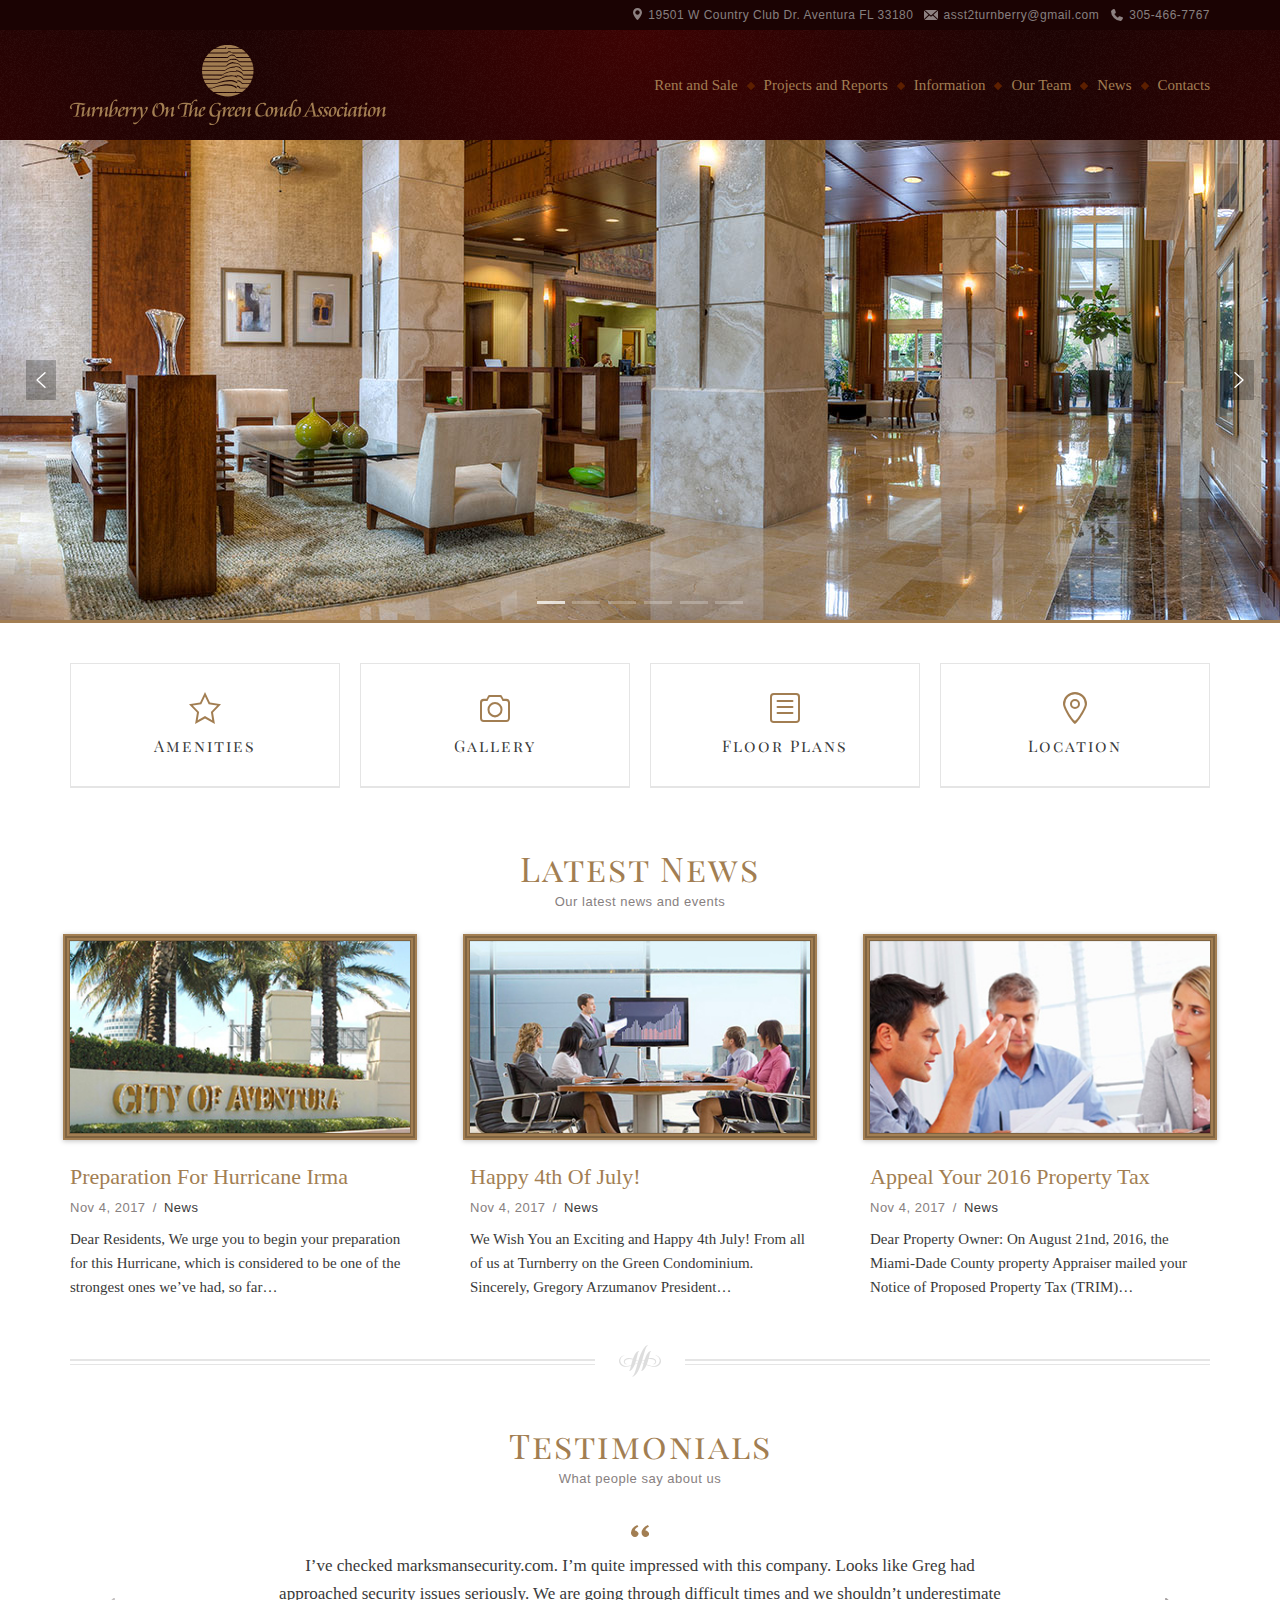
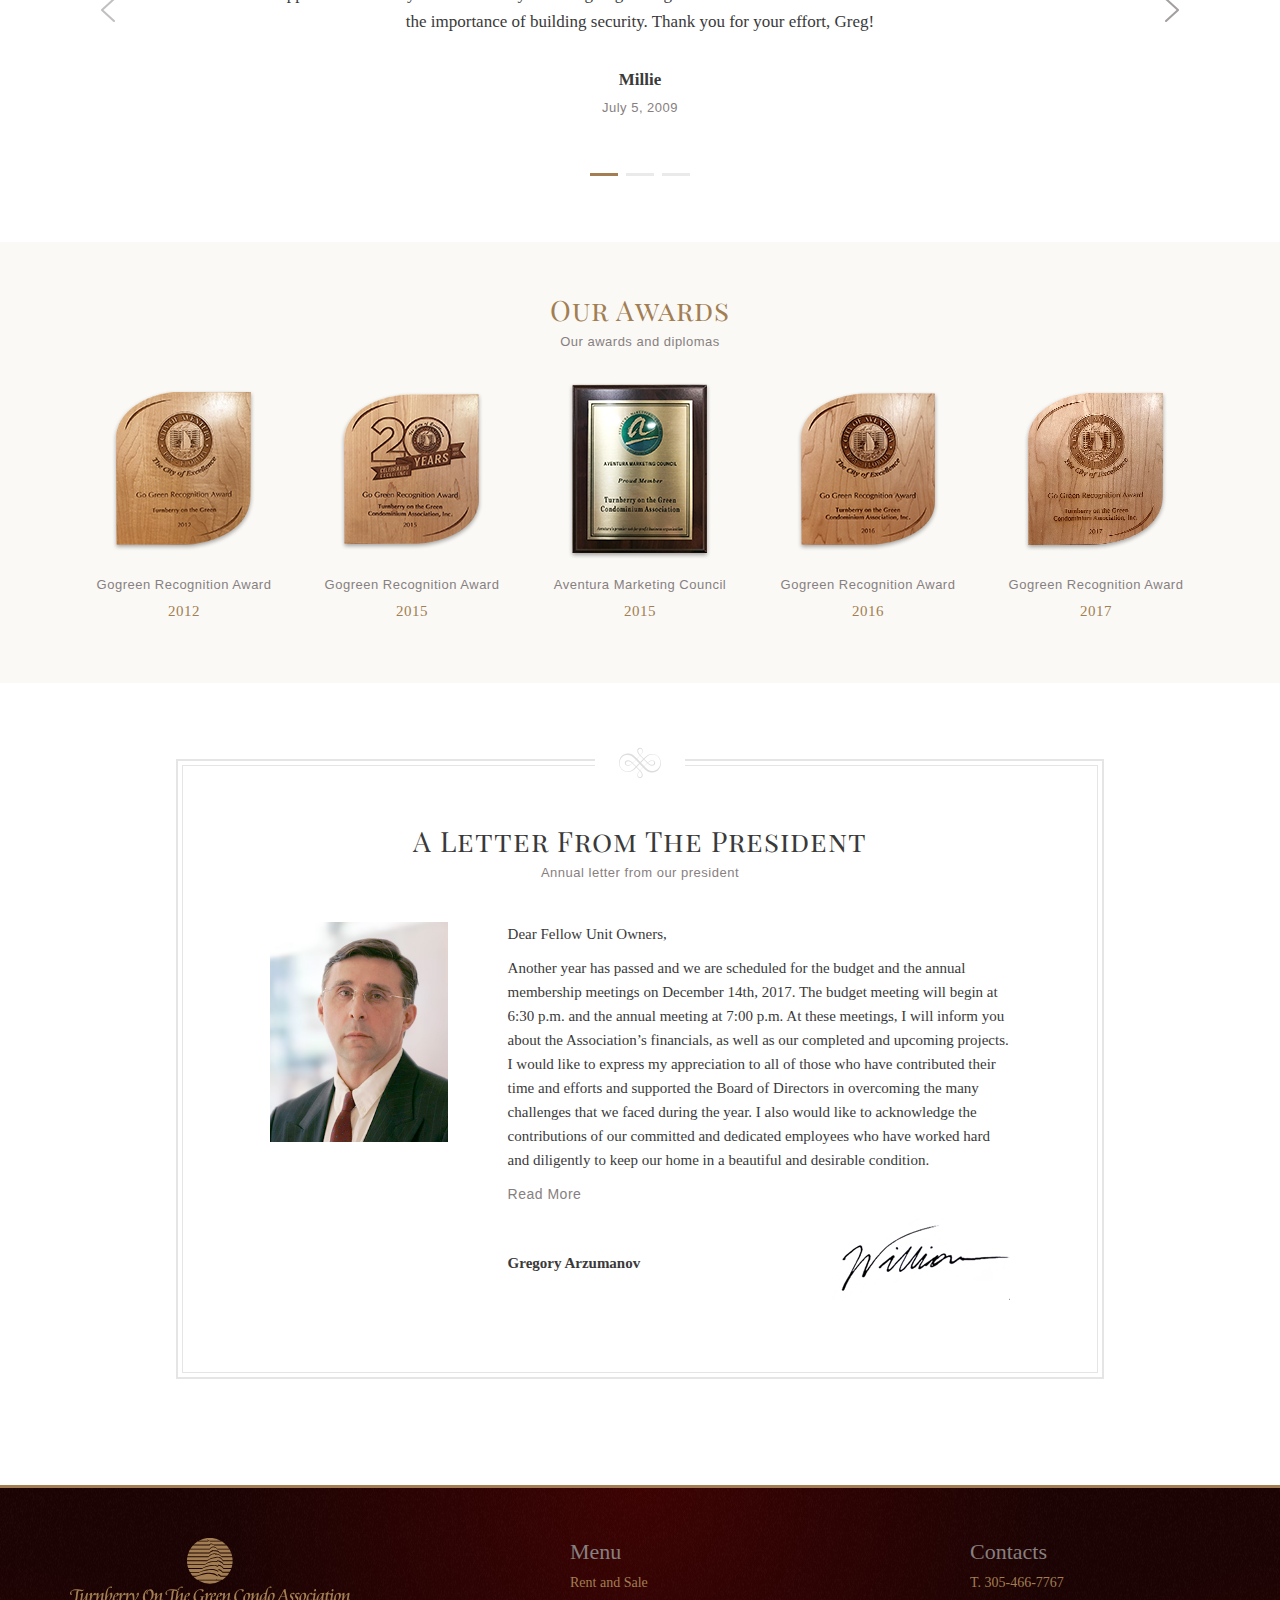
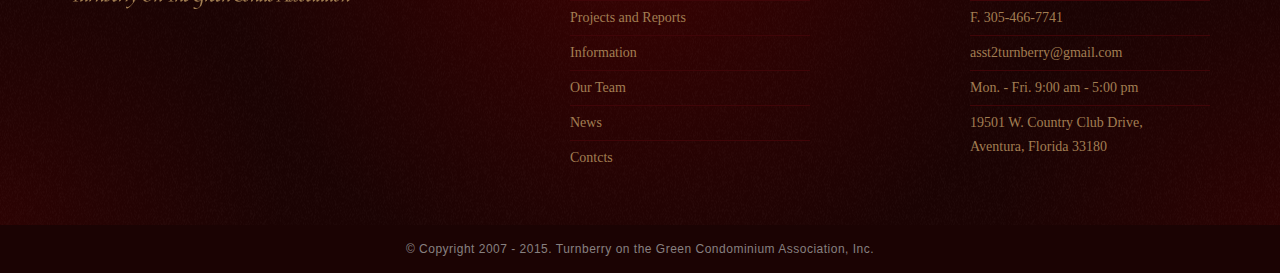
<file: html/index.html>
<!doctype html>
<html lang="en-US">
	
	<head>
		
		<meta charset="UTF-8">
        <meta name="description" content="Turnberry On The Green Condo Association">
        <meta name="viewport" content="width=device-width, initial-scale=1">
        <meta name="author" content="ivankonev.com">
        
        <title>Turnberry On The Green Condo Association</title>
        
        <link rel="shortcut icon" href="/wp-content/themes/turnberry/img/icons/favicon.png">
        <link rel="apple-touch-icon" sizes="152x152" href="/wp-content/themes/turnberry/img/icons/apple-touch-icon-152x152.png">
				
		<link href="https://fonts.googleapis.com/css?family=Playfair+Display" rel="stylesheet">
		<link rel="stylesheet" href="css/grid.css">
		<link rel="stylesheet" href="css/blueimp-gallery.css">
		<link rel="stylesheet" href="css/styles.css">
		
		<script src="https://ajax.googleapis.com/ajax/libs/jquery/3.2.1/jquery.min.js"></script>
		<script src="js/bootstrap.js"></script>
		<script src="js/jquery.blueimp-gallery.min.js"></script>
		<script src="js/scripts.js"></script>
	
	</head>
	
	
	
	<body>
		
		<header class="dark-bg">
			
			<div class="topbar">
				
				<div class="container">
				
					<ul class="topbar-list inline sans-serif">
						
						<li class="topbar-item"><a href="#" class="topbar-item-address"><img src="img/icons/topbar-location.svg" alt="">19501 W Country Club Dr. Aventura FL 33180</a></li>
						
						<li class="topbar-item"><a href="#" class="topbar-item-email"><img src="img/icons/topbar-email.svg" alt="">asst2turnberry@gmail.com</a></li>
						
						<li class="topbar-item"><a href="#" class="topbar-item-phone"><img src="img/icons/topbar-phone.svg" alt="">305-466-7767</a></li>
						
					</ul>
				
				</div>
				
			</div>
			
			<nav class="navbar gradient-bg" role="navigation">
				
				<div class="container">
					
					<a class="navbar-logo" href="index.html" rel="home"><img src="img/logo.svg" alt=""></a>
					
					<button type="button" class="btn btn-secondary btn-sm navbar-toggle">
					
						Menu
						
						<span class="hamburger">
													
							<span class="icon-bar"></span>
							<span class="icon-bar"></span>
							<span class="icon-bar"></span>
							
						</span>
					
					</button>					
										
					<div class="navbar-collapse">
						
						<ul class="main-menu clearfix">
							
							<li class="menu-item"><a href="#">Rent and Sale</a></li>
							
							<li class="menu-item"><a href="#">Projects and Reports</a></li>
							
							<li class="menu-item"><a href="#">Information</a></li>
							
							<li class="menu-item"><a href="#">Our Team</a></li>
							
							<li class="menu-item"><a href="#">News</a></li>
							
							<li class="menu-item"><a href="#">Contacts</a></li>
							
						</ul>
						
					</div>
					
				</div>
				
			</nav>
			
		</header>
		
		
		<section class="banners">
			
			<div id="hero-banners" class="carousel slide carousel-fade" data-ride="hero-banners">
								
				<div class="carousel-inner parallax parallax-container">
					<div class="item parallax-img parallax-img-1 active"></div>
					<div class="item parallax-img parallax-img-2"></div>
					<div class="item parallax-img parallax-img-3"></div>
					<div class="item parallax-img parallax-img-4"></div>
					<div class="item parallax-img parallax-img-5"></div>
					<div class="item parallax-img parallax-img-6"></div>
				</div>
				
				<ul class="carousel-controls">
		            <li class="carousel-control left" href="#hero-banners" data-slide="prev"><span></span></li>
		            <li class="carousel-control right" href="#hero-banners" data-slide="next"><span></span></li>
		        </ul>
		        
				<ol class="carousel-indicators indicators inline">
	                <li class="indicator active" data-target="#hero-banners" data-slide-to="0"><span></span></li>
	                <li class="indicator" data-target="#hero-banners" data-slide-to="1"><span></span></li>
	                <li class="indicator" data-target="#hero-banners" data-slide-to="2"><span></span></li>
	                <li class="indicator" data-target="#hero-banners" data-slide-to="3"><span></span></li>
	                <li class="indicator" data-target="#hero-banners" data-slide-to="4"><span></span></li>
	                <li class="indicator" data-target="#hero-banners" data-slide-to="5"><span></span></li>
	            </ol>
			
			</div>
											
		</section>    
    
		
		<section class="links text-center">
			
			<div class="container">
				
				<ul class="links-list clearfix">
									
					<li class="links-item">
						<a href="amenities.html">
							<img src="img/icons/link-amenities.svg" alt="">
							<h5>Amenities</h5>
						</a>
					</li>
					
					<li class="links-item">
						<a href="gallery.html">
							<img src="img/icons/link-gallery.svg" alt="">
							<h5>Gallery</h5>
						</a>
					</li>
					
					<li class="links-item">
						<a href="floorplans.html">
							<img src="img/icons/link-floorplans.svg" alt="">
							<h5>Floor Plans</h5>
						</a>
					</li>
					
					<li class="links-item">
						<a href="location.html">
							<img src="img/icons/link-location.svg" alt="">
							<h5>Location</h5>
						</a>
					</li>
										
				</ul>
			
			</div>
			
		</section>
		
		
		<section class="news">
			
			<div class="container">
				
				<h2>Latest news</h2>
				<p class="subheader">Our latest news and events</p>
				
				<div class="row">
									
					<div class="col-sm-4">
						
						<div class="news-item">
							
							<a href="#">
								
								<img src="img/news-1.jpg" class="wp-post-image frame-gold" alt="">
								
								<h4 class="entry-header">Preparation for hurricane Irma</h4>
							
							</a>
							
							<div class="entry-meta sans-serif">
								
								<ul class="inline">
									
									<li class="meta-date">
										<span>Nov 4, 2017</span>
									</li>
										
									<li>
										/
									</li>

									
									<li class="post_meta_item post_meta_categories">
										<a href="#" rel="category">News</a>
									</li>
									
								</ul>
								
							</div>
							
							<p class="excerpt">Dear Residents, We urge you to begin your preparation for this Hurricane, which is considered to be one of the strongest ones we’ve had, so far…</p>
														
						</div>
					
					</div>
					
					<div class="col-sm-4">
						
						<div class="news-item">
							
							<a href="#">
								
								<img src="img/news-2.jpg" class="wp-post-image frame-gold" alt="">
								
								<h4 class="entry-header">Happy 4th of July!</h4>
							
							</a>
							
							<div class="entry-meta sans-serif">
								
								<ul class="inline">
									
									<li class="meta-date">
										<span>Nov 4, 2017</span>
									</li>
										
									<li>
										/
									</li>

									
									<li class="post_meta_item post_meta_categories">
										<a href="#" rel="category">News</a>
									</li>
									
								</ul>
								
							</div>
																
							<p class="excerpt">We Wish You an Exciting and Happy 4th July! From all of us at Turnberry on the Green Condominium. Sincerely, Gregory Arzumanov President…</p>
														
						</div>
					
					</div>
					
					<div class="col-sm-4">
						
						<div class="news-item">
							
							<a href="#">
								
								<img src="img/news-3.jpg" class="wp-post-image frame-gold" alt="">
								
								<h4 class="entry-header">Appeal your 2016 Property Tax</h4>
							
							</a>
							
							<div class="entry-meta sans-serif">
								
								<ul class="inline">
									
									<li class="meta-date">
										<span>Nov 4, 2017</span>
									</li>
										
									<li>
										/
									</li>
									
									<li class="post_meta_item post_meta_categories">
										<a href="#" rel="category">News</a>
									</li>
									
								</ul>
								
							</div>
							
							<p class="excerpt">Dear Property Owner: On August 21nd, 2016, the Miami-Dade County property Appraiser mailed your Notice of Proposed Property Tax (TRIM)…</p>
														
						</div>
					
					</div>
										
				</div>
			
			</div>
			
		</section>
		
		
		<section class="separator">
			
			<div class="container">
				
				<div class="separator-border decorative-element-1 full-width no-margin"></div>
			
			</div>
			
		</section>
		
		
		<section class="testimonials">
			
			<div class="container">
				
				<h2>Testimonials</h2>
				<p class="subheader">What people say about us</p>
				
				<div id="testimonials" class="carousel slide" data-ride="testimonials">
								
					<div class="carousel-inner">
						
						<div class="item testimonials-item text-center active">
							
							<p class="quote"><img src="img/elements/quote.svg" alt=""></p>
							
							<p class="testimonial">I’ve checked marksmansecurity.com. I’m quite impressed with this company. Looks like Greg had approached security issues seriously. We are going through difficult times and we shouldn’t underestimate the importance of building security. Thank you for your effort, Greg!</p>
							
							<p class="cite">Millie</p>
							
							<p class="date sans-serif"> July 5, 2009</p>
							
						</div>
						
						<div class="item testimonials-item text-center">
							
							<p class="quote"><img src="img/elements/quote.svg" alt=""></p>
							
							<p class="testimonial">I’ve checked marksmansecurity.com. I’m quite impressed with this company. Looks like Greg had approached security issues seriously. We are going through difficult times and we shouldn’t underestimate the importance of building security. Thank you for your effort, Greg!</p>
							
							<p class="cite">Millie</p>
							
							<p class="date sans-serif"> July 5, 2009</p>
							
						</div>
						
						<div class="item testimonials-item text-center">
							
							<p class="quote"><img src="img/elements/quote.svg" alt=""></p>
							
							<p class="testimonial">I’ve checked marksmansecurity.com. I’m quite impressed with this company. Looks like Greg had approached security issues seriously. We are going through difficult times and we shouldn’t underestimate the importance of building security. Thank you for your effort, Greg!</p>
							
							<p class="cite">Millie</p>
							
							<p class="date sans-serif"> July 5, 2009</p>
							
						</div>
						
					</div>
					
					<ul class="carousel-controls">
			            <li class="carousel-control left" href="#testimonials" data-slide="prev"><span></span></li>
			            <li class="carousel-control right" href="#testimonials" data-slide="next"><span></span></li>
			            <li class="carousel-control right" href="#testimonials" data-slide="next"><span></span></li>
			        </ul>
			        
					<ol class="carousel-indicators indicators inline">
		                <li class="indicator active" data-target="#testimonials" data-slide-to="0"><span></span></li>
		                <li class="indicator" data-target="#testimonials" data-slide-to="1"><span></span></li>
		                <li class="indicator" data-target="#testimonials" data-slide-to="2"><span></span></li>
		            </ol>
				
				</div>
				
			</div>
														
		</section>
		
		
		<section class="awards light-bg">
			
			<div class="container">
				
				<h3>Our awards</h3>
				<p class="subheader">Our awards and diplomas</p>
				
				<ul class="awards-list text-center clearfix">
															
					<li class="awards-item">
					
						<a href="img/awards/award-1.jpg" title="Gogreen Recognition Award 2012" data-gallery="#blueimp-gallery-awards">
							<img src="img/awards/award-1-sm.png" alt="">
						</a>
						
						<p class="sans-serif">Gogreen Recognition Award</p>
						
						<p class="date">2012</p>
												
					</li>
																
					<li class="awards-item">
					
						<a href="img/awards/award-2.jpg" title="Gogreen Recognition Award 2015" data-gallery="#blueimp-gallery-awards">
							<img src="img/awards/award-2-sm.png" alt="">
						</a>
						
						<p class="sans-serif">Gogreen Recognition Award</p>
							
						<p class="date">2015</p>
						
					</li>
					
					<li class="awards-item">
					
						<a href="img/awards/award-3.jpg" title="Aventura Marketing Council 2015" data-gallery="#blueimp-gallery-awards">
							<img src="img/awards/award-3-sm.png" alt="">
						</a>
						
						<p class="sans-serif">Aventura Marketing Council</p>
							
						<p class="date">2015</p>
						
					</li>
					
					<li class="awards-item">
						
						<a href="img/awards/award-4.jpg" title="Gogreen Recognition Award 2016" data-gallery="#blueimp-gallery-awards">
							<img src="img/awards/award-4-sm.png" alt="">
						</a>
						
						<p class="sans-serif">Gogreen Recognition Award</p>
						
						<p class="date">2016</p>
						
					</li>
					
					<li class="awards-item">
						
						<a href="img/awards/award-5.jpg" title="Gogreen Recognition Award 2017" data-gallery="#blueimp-gallery-awards">
							<img src="img/awards/award-5-sm.png" alt="">
						</a>
						
						<p class="sans-serif">Gogreen Recognition Award</p>
						
						<p class="date">2017</p>
						
					</li>
																				
				</ul>
							
			</div>
			
		</section>
		
		
		<section class="letter">
			
			<div class="container">
								
				<div class="letter-frame frame-border-gray decorative-element-2">
										
					<h3>A letter from the President</h3>
					<p class="subheader">Annual letter from our president</p>
					
					<div class="letter-content clearfix">
						
						<div class="letter-photo">
							
							<img src="img/president.jpg" alt="">
							
						</div>
						
						<div class="letter-text">
							
							<p>Dear Fellow Unit Owners,</p>
							
							<p>Another year has passed and we are scheduled for the budget and the annual membership meetings on December 14th, 2017. The budget meeting will begin at 6:30 p.m. and the annual meeting at 7:00 p.m. At these meetings, I will inform you about the Association’s financials, as well as our completed and upcoming projects. I would like to express my appreciation to all of those who have contributed their time and efforts and supported the Board of Directors in overcoming the many challenges that we faced during the year. I also would like to acknowledge the contributions of our committed and dedicated employees who have worked hard and diligently to keep our home in a beautiful and desirable condition.</p>
							
							<div id="all-text" class="collapse">
							
								<p>Thanks to the persistent work of the Board members, Committees, and Management, we have been able to take the necessary steps to improve the Association’s financial conditions and enforce our Rules and Regulations.Enclosed with this letter, you will find a Limited Proxy concerning waiving the Statutory Reserves (F.S. §718.112(2)(f)) and adapting a minimum required criteria to become a resident of Turnberry on the Green.</p>
								
								<p>I recommend all unit owners to vote YES, regarding the above subjects. Please return the Limited Proxy, via email (asst2turnberry@gmail.com), fax (305‐466‐7741), delivered to the management office, or mailed. Please respond as soon as possible, as the time‐frame is short.</p>
								
								</div>
								
							<a href="#all-text" class="readmore sans-serif" role="button" data-toggle="collapse">Read More</a>
							
							<p class="cite">Gregory Arzumanov</p>
							
							<img src="img/sign.png" class="sign" alt="">
															
						</div>
						
					</div>
				
				</div>
								
			</div>
			
		</section>
		
		
		<footer class="dark-bg">
			
			<div class="footer gradient-bg">
				
				<div class="container">
					
					<div class="row">
						
						<div class="col-sm-4">
						
							<img src="img/logo.svg" class="footer-logo" alt="">
								
						</div>
				
						<div class="col-sm-3 col-sm-offset-1 hidden-xs">
							
							<h4>Menu</h4>
						
							<ul class="footer-menu">
							
								<li class="menu-item"><a href="#">Rent and Sale</a></li>
								
								<li class="menu-item"><a href="#">Projects and Reports</a></li>
								
								<li class="menu-item"><a href="#">Information</a></li>
								
								<li class="menu-item"><a href="#">Our Team</a></li>
								
								<li class="menu-item"><a href="#">News</a></li>
								
								<li class="menu-item"><a href="#">Contcts</a></li>
								
							</ul>
								
						</div>
						
						<div class="col-sm-4 col-md-3 col-md-offset-1">
							
							<h4>Contacts</h4>
						
							<ul class="footer-contacts">
							
								<li class="menu-item"><a href="tel:+13054667767">T. 305-466-7767</a></li>
								
								<li class="menu-item"><a href="tel:+13054667741">F. 305-466-7741</a></li>
								
								<li class="menu-item"><a href="mailto:asst2turnberry@gmail.com">asst2turnberry@gmail.com</a></li>
								
								<li class="menu-item"><a href="#">Mon. - Fri. 9:00 am - 5:00 pm</a></li>
								
								<li class="menu-item"><a href="#">19501 W. Country Club Drive,<br/>Aventura, Florida 33180</a></li>
																
							</ul>
								
						</div>
				
					</div>
								
				</div>
								
			</div>
			
			<div class="legal text-center">
				
				<p class="legal-text sans-serif">© Copyright 2007 - 2015. Turnberry on the Green Condominium Association, Inc.</p>
				
			</div>
			
		</footer>	
		
		<div id="blueimp-gallery" class="blueimp-gallery" data-use-bootstrap-modal="false" style="display: none;">

		    <div class="slides"></div>
		    
		    <h4 class="title"></h4>
		    <a class="prev"></a>
		    <a class="next"></a>
		    <a class="close"></a>
		    <ol class="indicator"></ol>
		    
		</div>
		
	</body>
	
</html>
</file>
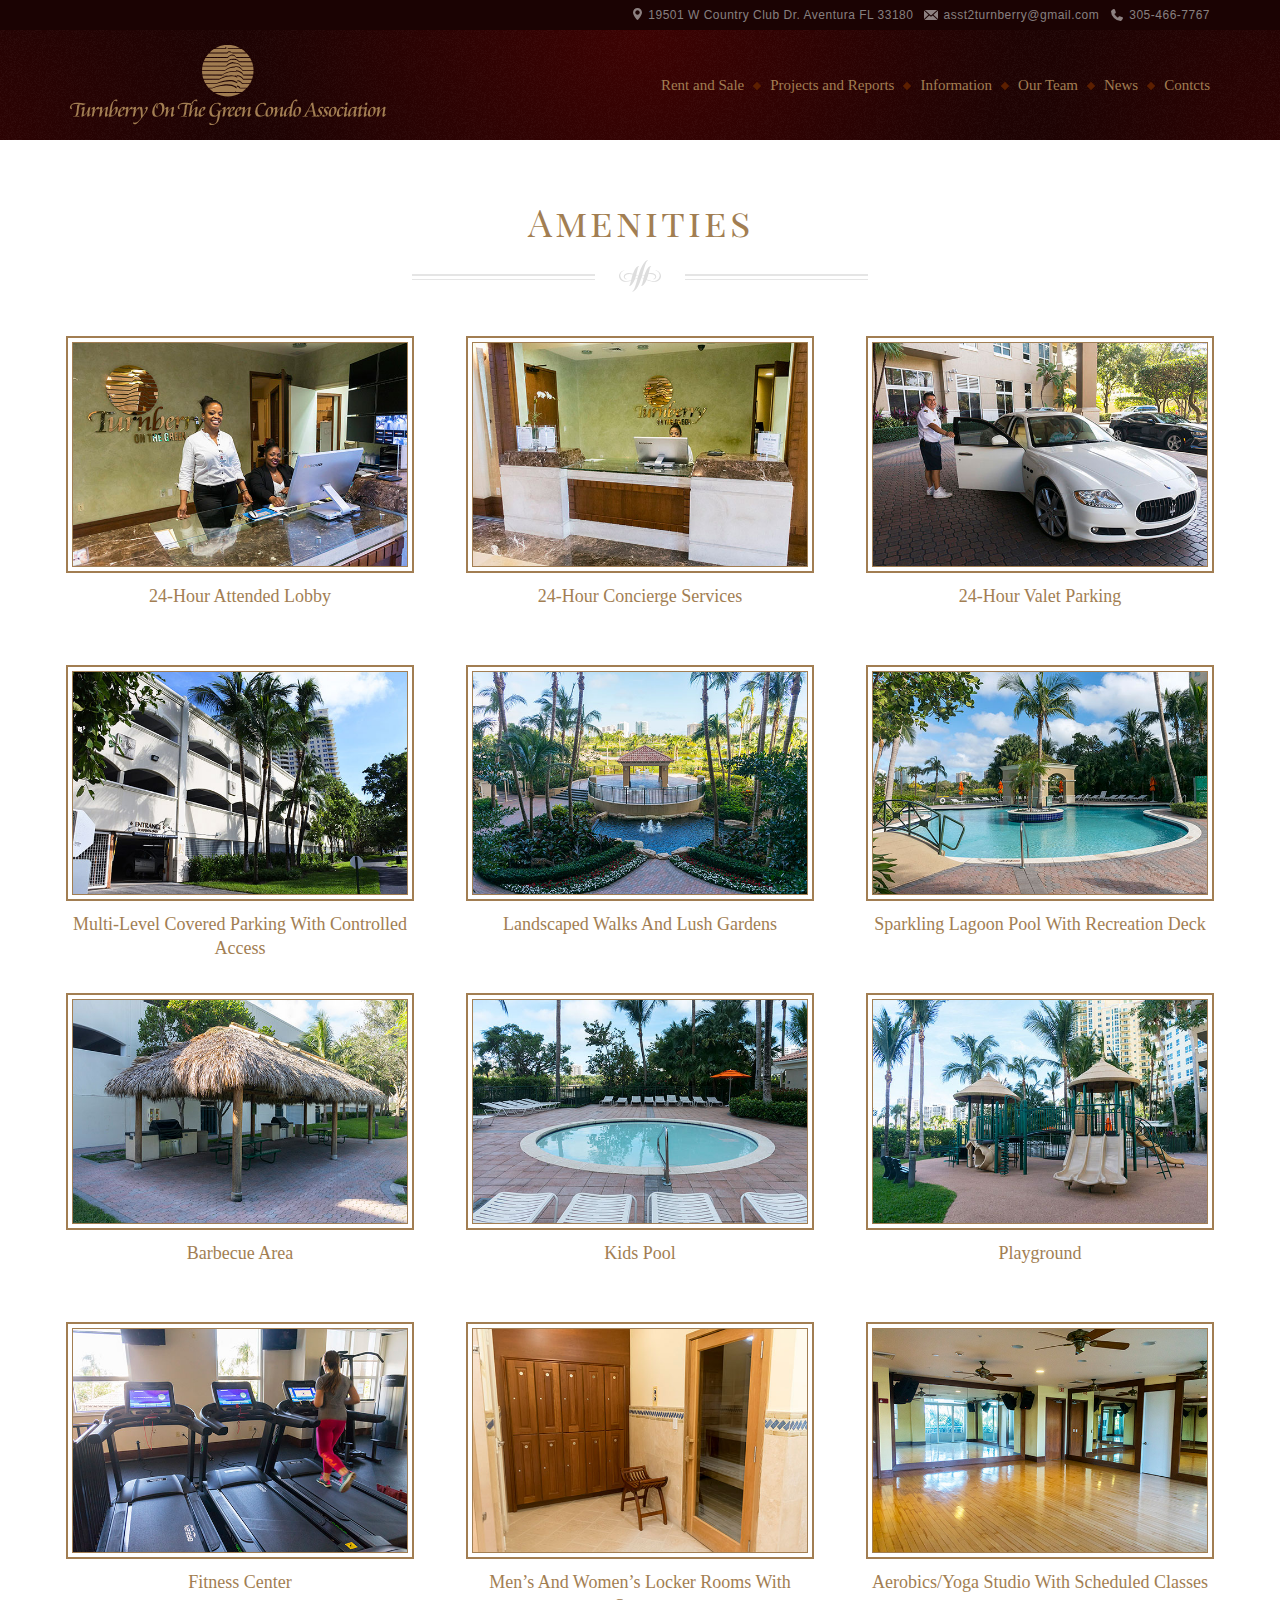
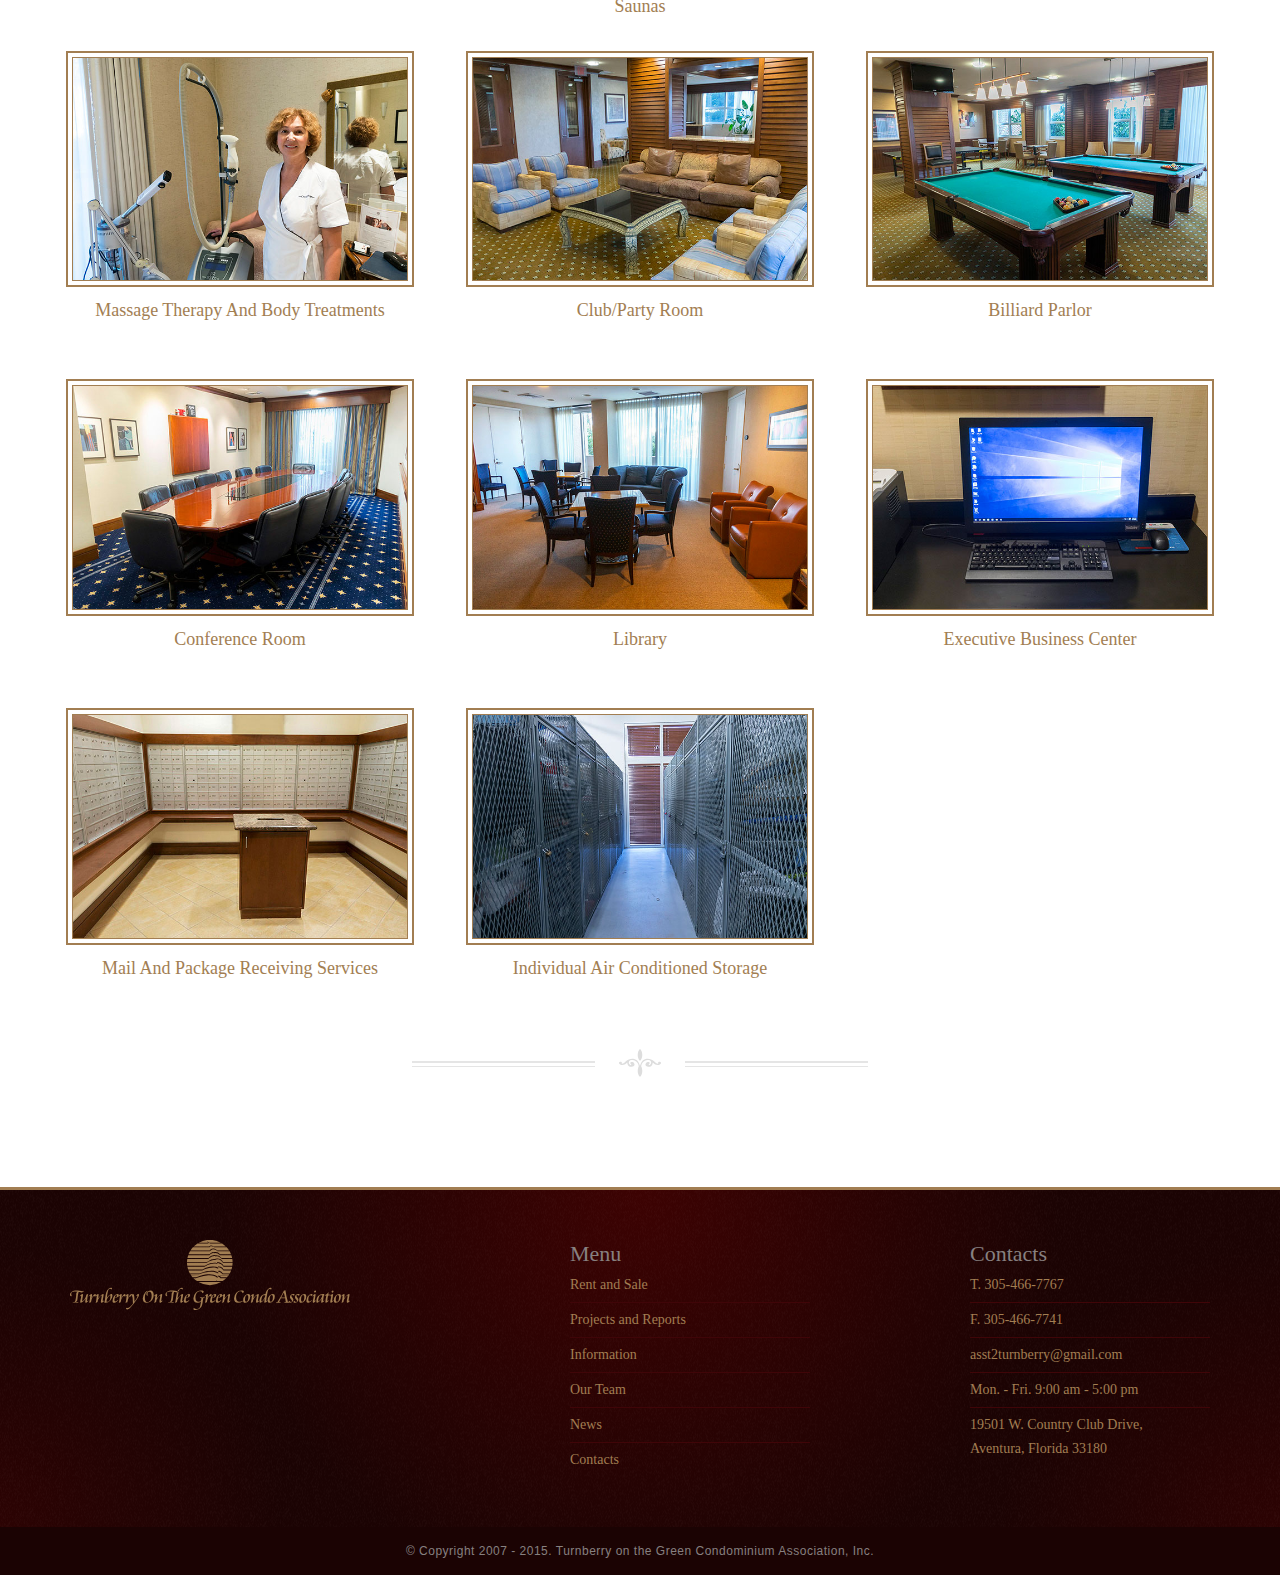
<file: html/amenities.html>
<!doctype html>
<html lang="en-US">
	
	<head>
		
		<meta charset="UTF-8">
        <meta name="description" content="Turnberry On The Green Condo Association">
        <meta name="viewport" content="width=device-width, initial-scale=1">
        <meta name="author" content="ivankonev.com">
        
        <title>Turnberry On The Green Condo Association</title>
        
        <link rel="shortcut icon" href="/wp-content/themes/turnberry/img/icons/favicon.png">
        <link rel="apple-touch-icon" sizes="152x152" href="/wp-content/themes/turnberry/img/icons/apple-touch-icon-152x152.png">
				
		<link href="https://fonts.googleapis.com/css?family=Playfair+Display" rel="stylesheet">
		<link rel="stylesheet" href="css/grid.css">
		<link rel="stylesheet" href="css/blueimp-gallery.css">
		<link rel="stylesheet" href="css/styles.css">
		
		<script src="https://ajax.googleapis.com/ajax/libs/jquery/3.2.1/jquery.min.js"></script>
		<script src="js/bootstrap.js"></script>
		<script src="js/jquery.blueimp-gallery.min.js"></script>
		<script src="js/scripts.js"></script>
	
	</head>
	
	
	
	<body>
		
		<header class="dark-bg">
			
			<div class="topbar">
				
				<div class="container">
				
					<ul class="topbar-list inline sans-serif">
						
						<li class="topbar-item"><a href="#" class="topbar-item-address"><img src="img/icons/topbar-location.svg" alt="">19501 W Country Club Dr. Aventura FL 33180</a></li>
						
						<li class="topbar-item"><a href="#" class="topbar-item-email"><img src="img/icons/topbar-email.svg" alt="">asst2turnberry@gmail.com</a></li>
						
						<li class="topbar-item"><a href="#" class="topbar-item-phone"><img src="img/icons/topbar-phone.svg" alt="">305-466-7767</a></li>
						
					</ul>
				
				</div>
				
			</div>
			
			<nav class="navbar gradient-bg" role="navigation">
				
				<div class="container">
					
					<a class="navbar-logo" href="index.html" rel="home"><img src="img/logo.svg" alt=""></a>
					
					<button type="button" class="navbar-toggle">
					
						<span><h5>Menu</h5></span>
						
						<span class="hamburger">
													
							<span class="icon-bar"></span>
							<span class="icon-bar"></span>
							<span class="icon-bar"></span>
							
						</span>
					
					</button>					
										
					<div class="navbar-collapse">
						
						<ul class="main-menu clearfix">
							
							<li class="menu-item"><a href="#">Rent and Sale</a></li>
							
							<li class="menu-item"><a href="#">Projects and Reports</a></li>
							
							<li class="menu-item"><a href="#">Information</a></li>
							
							<li class="menu-item"><a href="#">Our Team</a></li>
							
							<li class="menu-item"><a href="#">News</a></li>
							
							<li class="menu-item"><a href="#">Contcts</a></li>
							
						</ul>
						
					</div>
					
				</div>
				
			</nav>
			
		</header>
		
		
		<section class="page amenities">
						
			<div class="container">
				
				<h1>Amenities</h1>
				
				<div class="separator-border decorative-element-1"></div>
				
				<div class="row">
					
					<div class="col-sm-4">
						
						<div id="attended-lobby" class="amenities-item">
									
								<div class="amenities-preview">
									
									<a href="img/amenities/24h-attended-lobby/DSC_8432.jpg" class="frame-border-gold" title="24-hour Attended Lobby with Monitored Cameras" data-gallery="#blueimp-amenities">
										<img src="img/amenities/24h-attended-lobby/DSC_8432-sm.jpg" alt="">
									</a>
																			
									<a href="img/amenities/24h-attended-lobby/DSC_8442.jpg" title="24-hour Attended Lobby with Monitored Cameras" data-gallery="#blueimp-amenities"></a>
																			
								</div>
							
							<div class="amenities-header">
								<h4>24-hour Attended Lobby</h4>
							</div>
						
						</div>
						
					</div>
										
					
					<div class="col-sm-4">
						
						<div id="concierge-service" class="amenities-item">
									
							<div class="amenities-preview">
								
								<a href="img/amenities/24h-concierge-service/DSC_8444.jpg" class="frame-border-gold" title="24-hour Concierge Services" data-gallery="#blueimp-amenities">
									<img src="img/amenities/24h-concierge-service/DSC_8444-sm.jpg" alt="">
								</a>
								
							</div>
							
							<div class="amenities-header">
								<h4>24-hour Concierge Services</h4>
							</div>
						
						</div>
						
					</div>
					
					
					<div class="col-sm-4">
						
						<div id="24h-valet-parking" class="amenities-item">
							
							<div class="amenities-preview">
						
								<a href="img/amenities/24h-valet-parking/DSC_8654.jpg" class="frame-border-gold" title="24-hour Valet Parking" data-gallery="#blueimp-amenities">
									<img src="img/amenities/24h-valet-parking/DSC_8654-sm.jpg" alt="">
								</a>
								
								<a href="img/amenities/24h-valet-parking/DSC_8635.jpg" title="24-hour Valet Parking" data-gallery="#blueimp-amenities"></a>
								
							</div>
							
							<div class="amenities-header">
								<h4>24-hour Valet Parking</h4>
							</div>
						
						</div>
						
					</div>
					
					
					<div class="col-sm-4">
						
						<div id="multi-level-covered-parking" class="amenities-item">
							
							<div class="amenities-preview">
						
								<a href="img/amenities/multi-level-covered-parking/DSC_8881.jpg" class="frame-border-gold" title="Multi-level Covered Parking with Controlled Access" data-gallery="#blueimp-amenities">
									<img src="img/amenities/multi-level-covered-parking/DSC_8881-sm.jpg" alt="">
								</a>
								
								<a href="img/amenities/multi-level-covered-parking/DSC_8657.jpg" title="Multi-level Covered Parking with Controlled Access" data-gallery="#blueimp-amenities"></a>
							
							</div>
							
							<div class="amenities-header">
								<h4>Multi-level Covered Parking with Controlled Access</h4>
							</div>
						
						</div>
						
					</div>
					
					
					<div class="col-sm-4">
						
						<div id="landscaped-walks-and-lush-gardens" class="amenities-item">
							
							<div class="amenities-preview">
						
								<a href="img/amenities/landscaped-walks-and-lush-gardens/DSC_8574.jpg" class="frame-border-gold" title="Landscaped Walks and Lush Gardens" data-gallery="#blueimp-amenities">
									<img src="img/amenities/landscaped-walks-and-lush-gardens/DSC_8574-sm.jpg" alt="">
								</a>
								
								<a href="img/amenities/landscaped-walks-and-lush-gardens/DSC_8663.jpg" title="Landscaped Walks and Lush Gardens" data-gallery="#blueimp-amenities"></a>
								
								<a href="img/amenities/landscaped-walks-and-lush-gardens/DSC_8673.jpg" title="Landscaped Walks and Lush Gardens" data-gallery="#blueimp-amenities"></a>
																
								<a href="img/amenities/landscaped-walks-and-lush-gardens/DSC_8807.jpg" title="Landscaped Walks and Lush Gardens" data-gallery="#blueimp-amenities"></a>
							
								<a href="img/amenities/landscaped-walks-and-lush-gardens/DSC_8813.jpg" title="Landscaped Walks and Lush Gardens" data-gallery="#blueimp-amenities"></a>

							</div>
							
							<div class="amenities-header">
								<h4>Landscaped Walks and Lush Gardens</h4>
							</div>
						
						</div>
						
					</div>
					
					
					<div class="col-sm-4">
						
						<div id="pool" class="amenities-item">
							
							<div class="amenities-preview">
						
								<a href="img/amenities/pool/DSC_8674.jpg" class="frame-border-gold" title="Sparkling Lagoon Pool with Recreation Deck" data-gallery="#blueimp-amenities">
									<img src="img/amenities/pool/DSC_8674-sm.jpg" alt="">
								</a>
								
								<a href="img/amenities/pool/DSC_8706.jpg" title="Sparkling Lagoon Pool with Recreation Deck" data-gallery="#blueimp-amenities"></a>
							</div>
							
							<div class="amenities-header">
								<h4>Sparkling Lagoon Pool with Recreation Deck</h4>
							</div>
						
						</div>
						
					</div>
					
					
					<div class="col-sm-4">
						
						<div id="barbecue-area" class="amenities-item">
							
							<div class="amenities-preview">
						
								<a href="img/amenities/barbecue-area/DSC_8775.jpg" class="frame-border-gold" title="barbecue Area" data-gallery="#blueimp-amenities">
									<img src="img/amenities/barbecue-area/DSC_8775-sm.jpg" alt="">
								</a>
								
								<a href="img/amenities/barbecue-area/DSC_8795.jpg" title="barbecue Area" data-gallery="#blueimp-amenities"></a>
							
							</div>
							
							<div class="amenities-header">
								<h4>Barbecue Area</h4>
							</div>
						
						</div>
						
					</div>
					
					
					<div class="col-sm-4">
						
						<div id="kids pool" class="amenities-item">
							
							<div class="amenities-preview">
						
								<a href="img/amenities/kids pool/DSC_8800.jpg" class="frame-border-gold" title="Kids Pool" data-gallery="#blueimp-amenities">
									<img src="img/amenities/kids pool/DSC_8800-sm.jpg" alt="">
								</a>
								
								<a href="img/amenities/kids pool/DSC_8553.jpg" title="Kids Pool" data-gallery="#blueimp-amenities"></a>
							
							</div>
							
							<div class="amenities-header">
								<h4>Kids Pool</h4>
							</div>
						
						</div>
						
					</div>
					
					
					<div class="col-sm-4">
						
						<div id="playground" class="amenities-item">
							
							<div class="amenities-preview">
						
								<a href="img/amenities/playground/DSC_8761.jpg" class="frame-border-gold" title="Playground" data-gallery="#blueimp-amenities">
									<img src="img/amenities/playground/DSC_8761-sm.jpg" alt="">
								</a>
								
								<a href="img/amenities/playground/DSC_8797.jpg" title="Playground" data-gallery="#blueimp-amenities"></a>
							
							</div>
							
							<div class="amenities-header">
								<h4>Playground</h4>
							</div>
						
						</div>
						
					</div>
					
					
					<div class="col-sm-4">
						
						<div id="fitness-center" class="amenities-item">
							
							<div class="amenities-preview">
						
								<a href="img/amenities/fitness-center/DSC_8586.jpg" class="frame-border-gold" title="Fitness Center" data-gallery="#blueimp-amenities">
									<img src="img/amenities/fitness-center/DSC_8586-sm.jpg" alt="">
								</a>
								
								<a href="img/amenities/fitness-center/DSC_8595.jpg" title="Fitness Center" data-gallery="#blueimp-amenities"></a>
								
								<a href="img/amenities/fitness-center/DSC_8604.jpg" title="Fitness Center" data-gallery="#blueimp-amenities"></a>
								
								<a href="img/amenities/fitness-center/DSC_8607.jpg" title="Fitness Center" data-gallery="#blueimp-amenities"></a>
								
								<a href="img/amenities/fitness-center/DSC_8608.jpg" title="Fitness Center" data-gallery="#blueimp-amenities"></a>
							
							</div>
							
							<div class="amenities-header">
								<h4>Fitness Center</h4>
							</div>
						
						</div>
						
					</div>
					
					
					<div class="col-sm-4">
						
						<div id="locker-rooms-with-saunas" class="amenities-item">
							
							<div class="amenities-preview">
						
								<a href="img/amenities/locker-rooms-with-saunas/DSC_8477.jpg" class="frame-border-gold" title="Men’s and Women’s Locker Rooms with Saunas" data-gallery="#blueimp-amenities">
									<img src="img/amenities/locker-rooms-with-saunas/DSC_8477-sm.jpg" alt="">
								</a>
								
								<a href="img/amenities/locker-rooms-with-saunas/DSC_8480.jpg" title="Men’s and Women’s Locker Rooms with Saunas" data-gallery="#blueimp-amenities"></a>
								
								<a href="img/amenities/locker-rooms-with-saunas/DSC_8482.jpg" title="Men’s and Women’s Locker Rooms with Saunas" data-gallery="#blueimp-amenities"></a>
								
								<a href="img/amenities/locker-rooms-with-saunas/DSC_8485.jpg" title="Men’s and Women’s Locker Rooms with Saunas" data-gallery="#blueimp-amenities"></a>
							
							</div>
							
							<div class="amenities-header">
								<h4>Men’s and Women’s Locker Rooms with Saunas</h4>
							</div>
						
						</div>
						
					</div>
					
					
					<div class="col-sm-4">
						
						<div id="aerobics-yoga-studio" class="amenities-item">
							
							<div class="amenities-preview">
						
								<a href="img/amenities/aerobics-yoga-studio/DSC_8603.jpg" class="frame-border-gold" title="Aerobics/Yoga Studio with Scheduled Classes" data-gallery="#blueimp-amenities">
									<img src="img/amenities/aerobics-yoga-studio/DSC_8603-sm.jpg" alt="">
								</a>
								
								<a href="img/amenities/aerobics-yoga-studio/DSC_8602.jpg" title="Aerobics/Yoga Studio with Scheduled Classes" data-gallery="#blueimp-amenities"></a>
							
							</div>
							
							<div class="amenities-header">
								<h4>Aerobics/Yoga Studio with Scheduled Classes</h4>
							</div>
						
						</div>
						
					</div>
					
					
					<div class="col-sm-4">
						
						<div id="massage-therapy-and-body-treatments" class="amenities-item">
							
							<div class="amenities-preview">
						
								<a href="img/amenities/massage-therapy-and-body-treatments/DSC_8631.jpg" class="frame-border-gold" title="Massage Therapy and Body Treatments" data-gallery="#blueimp-amenities">
									<img src="img/amenities/massage-therapy-and-body-treatments/DSC_8631-sm.jpg" alt="">
								</a>
								
								<a href="img/amenities/massage-therapy-and-body-treatments/DSC_8614.jpg" title="Massage Therapy and Body Treatments" data-gallery="#blueimp-amenities"></a>
							
							</div>
							
							<div class="amenities-header">
								<h4>Massage Therapy and Body Treatments</h4>
							</div>
						
						</div>
						
					</div>
					
					
					<div class="col-sm-4">
						
						<div id="club-party-room" class="amenities-item">
							
							<div class="amenities-preview">
						
								<a href="img/amenities/club-party-room/DSC_8545.jpg" class="frame-border-gold" title="Club/Party Room" data-gallery="#blueimp-amenities">
									<img src="img/amenities/club-party-room/DSC_8545-sm.jpg" alt="">
								</a>
								
								<a href="img/amenities/club-party-room/DSC_8550.jpg" title="Club/Party Room" data-gallery="#blueimp-amenities"></a>
								
								<a href="img/amenities/club-party-room/DSC_8540.jpg" title="Club/Party Room" data-gallery="#blueimp-amenities"></a>
								
								<a href="img/amenities/club-party-room/DSC_8542.jpg" title="Club/Party Room" data-gallery="#blueimp-amenities"></a>
							
							</div>
							
							<div class="amenities-header">
								<h4>Club/Party Room</h4>
							</div>
						
						</div>
						
					</div>
					
					
					<div class="col-sm-4">
						
						<div id="billiard-parlor" class="amenities-item">
						
							<div class="amenities-preview">
										
								<a href="img/amenities/billiard-parlor/DSC_8539.jpg" class="frame-border-gold" title="Billiard Parlor" data-gallery="#blueimp-amenities">
									<img src="img/amenities/billiard-parlor/DSC_8539-sm.jpg" alt="">
								</a>
								
								<a href="img/amenities/billiard-parlor/DSC_8533.jpg" title="Billiard Parlor" data-gallery="#blueimp-amenities"></a>
								
								<a href="img/amenities/billiard-parlor/DSC_8519.jpg" title="Billiard Parlor" data-gallery="#blueimp-amenities"></a>
								
								<a href="img/amenities/billiard-parlor/DSC_8518.jpg" title="Billiard Parlor" data-gallery="#blueimp-amenities"></a>
							
							</div>
							
							<div class="amenities-header">
							
								<h4>Billiard Parlor</h4>
							
							</div>
						
						</div>
						
					</div>
					
					
					<div class="col-sm-4">
						
						<div id="conference-room" class="amenities-item">
																
							<div class="amenities-preview">
								
								<a href="img/amenities/conference-room/DSC_8453.jpg" class="frame-border-gold" title="Conference Room" data-gallery="#blueimp-amenities">
									<img src="img/amenities/conference-room/DSC_8453-sm.jpg" alt="">
								</a>
								
								<a href="img/amenities/conference-room/DSC_8454.jpg" title="Conference Room" data-gallery="#blueimp-amenities"></a>
								
								<a href="img/amenities/conference-room/DSC_8457.jpg" title="Conference Room" data-gallery="#blueimp-amenities"></a>
																		
							</div>
							
							<div class="amenities-header">
								<h4>Conference Room</h4>
							</div>
						
						</div>
						
					</div>
					
					
					<div class="col-sm-4">
						
						<div id="library" class="amenities-item">
							
							<div class="amenities-preview">
						
								<a href="img/amenities/library/DSC_8567.jpg" class="frame-border-gold" title="Library" data-gallery="#blueimp-amenities">
									<img src="img/amenities/library/DSC_8567-sm.jpg" alt="">
								</a>
								
								<a href="img/amenities/library/DSC_8568.jpg" title="Library" data-gallery="#blueimp-amenities"></a>
								
								<a href="img/amenities/library/DSC_8573.jpg" title="Library" data-gallery="#blueimp-amenities"></a>
								
								<a href="img/amenities/library/DSC_8576.jpg" title="Library" data-gallery="#blueimp-amenities"></a>
								
							</div>
							
							<div class="amenities-header">
								<h4>Library</h4>
							</div>
						
						</div>
						
					</div>
				
					
					<div class="col-sm-4">
						
						<div id="business-center" class="amenities-item">
							
							<div class="amenities-preview">
						
								<a href="img/amenities/business-center/DSC_8499.jpg" class="frame-border-gold" title="Executive Business Center" data-gallery="#blueimp-amenities">
									<img src="img/amenities/business-center/DSC_8499-sm.jpg" alt="">
								</a>
								
								<a href="img/amenities/business-center/DSC_8496.jpg" title="Executive Business Center" data-gallery="#blueimp-amenities"></a>
							
							</div>
							
							<div class="amenities-header">
								<h4>Executive Business Center</h4>
							</div>
						
						</div>
						
					</div>
					
					
					<div class="col-sm-4">
						
						<div id="mail-package-services" class="amenities-item">
							
							<div class="amenities-preview">
								
								<a href="img/amenities/mail-and-package/DSC_8463.jpg" class="frame-border-gold" title="Mail and Package Receiving Services" data-gallery="#blueimp-amenities">
									<img src="img/amenities/mail-and-package/DSC_8463-sm.jpg" alt="">
								</a>
								
								<a href="img/amenities/mail-and-package/DSC_8450.jpg" title="Mail and Package Receiving Services" data-gallery="#blueimp-amenities"></a>
							
							</div>
								
														
							<div class="amenities-header">
								<h4>Mail and Package Receiving Services</h4>
							</div>
						
						</div>
						
					</div>
					
					
					<div class="col-sm-4">
						
						<div id="storage" class="amenities-item">
							
							<div class="amenities-preview">
						
								<a href="img/amenities/storage/DSC_8468.jpg" class="frame-border-gold" title="Individual Air Conditioned Storage" data-gallery="#blueimp-amenities">
									<img src="img/amenities/storage/DSC_8468-sm.jpg" alt="">
								</a>
								
								<a href="img/amenities/storage/DSC_8470.jpg" title="Individual Air Conditioned Storage" data-gallery="#blueimp-amenities"></a>
							
							</div>
							
							<div class="amenities-header">
								<h4>Individual Air Conditioned Storage</h4>
							</div>
						
						</div>
						
					</div>
									
				</div>
				
				<div class="separator-border decorative-element-3"></div>
				
			</div>			
											
		</section>		
		
		
		<footer class="dark-bg">
			
			<div class="footer gradient-bg">
				
				<div class="container">
					
					<div class="row">
						
						<div class="col-sm-4">
						
							<img src="img/logo.svg" class="footer-logo" alt="">
								
						</div>
				
						<div class="col-sm-3 col-sm-offset-1 hidden-xs">
							
							<h4>Menu</h4>
						
							<ul class="footer-menu">
							
								<li class="menu-item"><a href="#">Rent and Sale</a></li>
								
								<li class="menu-item"><a href="#">Projects and Reports</a></li>
								
								<li class="menu-item"><a href="#">Information</a></li>
								
								<li class="menu-item"><a href="#">Our Team</a></li>
								
								<li class="menu-item"><a href="#">News</a></li>
								
								<li class="menu-item"><a href="#">Contacts</a></li>
								
							</ul>
								
						</div>
						
						<div class="col-sm-4 col-md-3 col-md-offset-1">
							
							<h4>Contacts</h4>
						
							<ul class="footer-contacts">
							
								<li class="menu-item"><a href="tel:+13054667767">T. 305-466-7767</a></li>
								
								<li class="menu-item"><a href="tel:+13054667741">F. 305-466-7741</a></li>
								
								<li class="menu-item"><a href="mailto:asst2turnberry@gmail.com">asst2turnberry@gmail.com</a></li>
								
								<li class="menu-item"><a href="#">Mon. - Fri. 9:00 am - 5:00 pm</a></li>
								
								<li class="menu-item"><a href="#">19501 W. Country Club Drive,<br/>Aventura, Florida 33180</a></li>
																
							</ul>
								
						</div>
				
					</div>
								
				</div>
								
			</div>
			
			<div class="legal text-center">
				
				<p class="legal-text sans-serif">© Copyright 2007 - 2015. Turnberry on the Green Condominium Association, Inc.</p>
				
			</div>
			
		</footer>	
		
		<div id="blueimp-gallery" class="blueimp-gallery" data-use-bootstrap-modal="false" style="display: none;">

		    <div class="slides"></div>
		    
		    <h4 class="title"></h4>
		    <a class="prev"></a>
		    <a class="next"></a>
		    <a class="close"></a>
		    <ol class="indicator"></ol>
		    
		</div>
		
	</body>
	
</html>
</file>
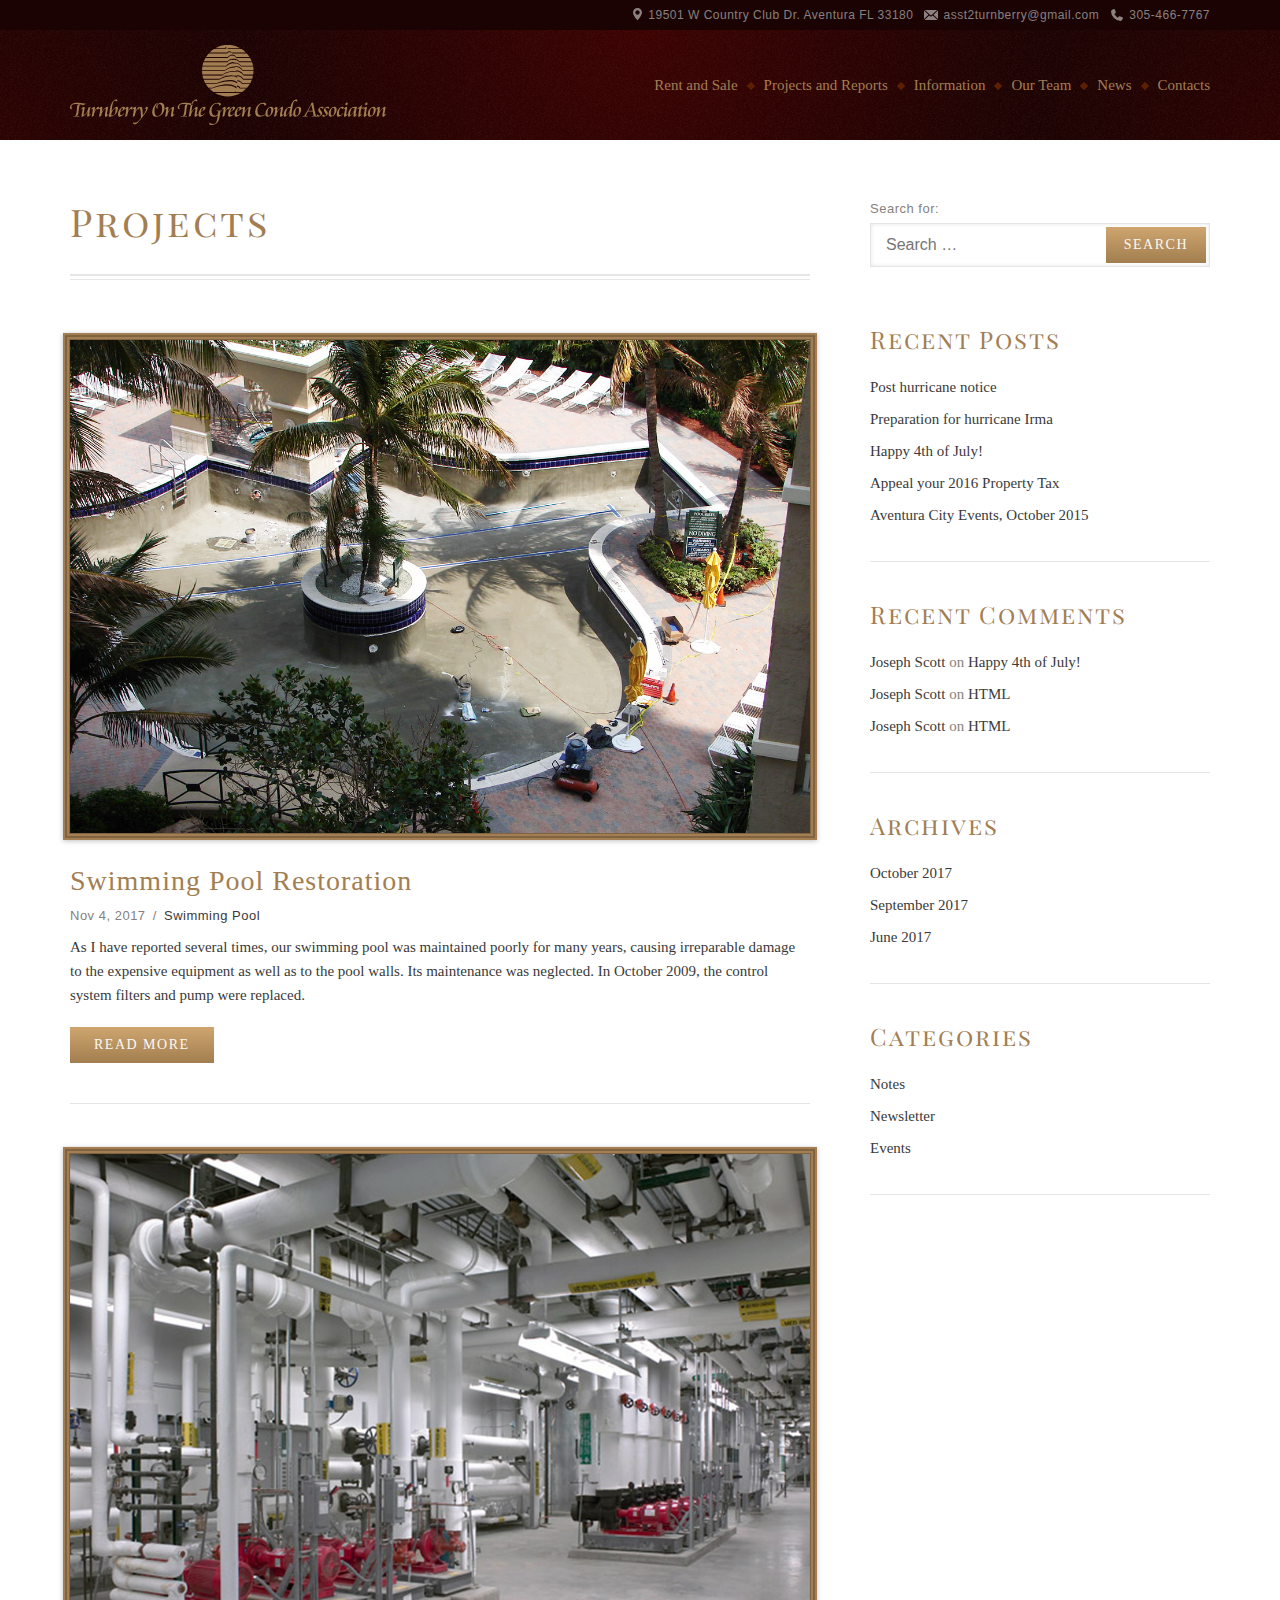
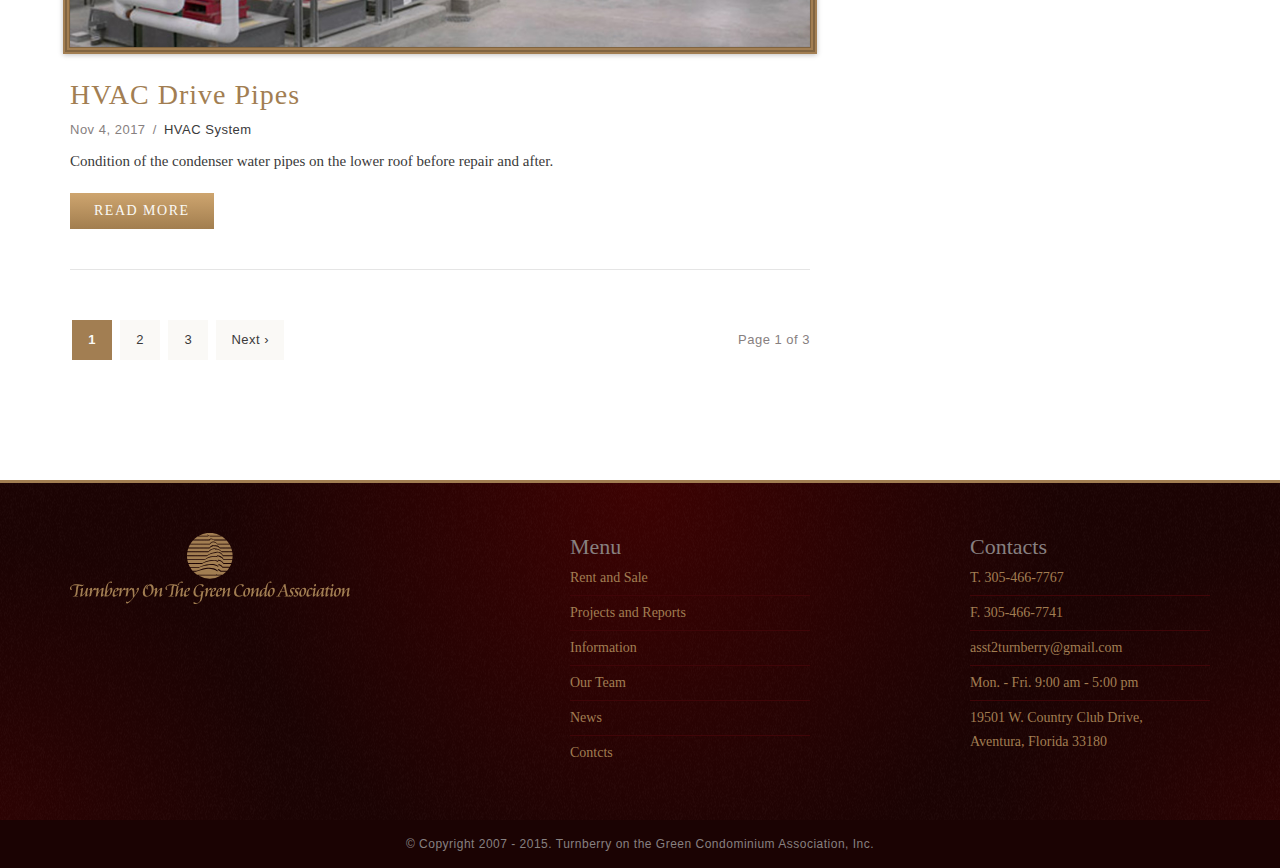
<file: html/blog.html>
<!doctype html>
<html lang="en-US">
	
	<head>
		
		<meta charset="UTF-8">
        <meta name="description" content="Turnberry On The Green Condo Association">
        <meta name="viewport" content="width=device-width, initial-scale=1">
        <meta name="author" content="ivankonev.com">
        
        <title>Turnberry On The Green Condo Association</title>
        
        <link rel="shortcut icon" href="/wp-content/themes/turnberry/img/icons/favicon.png">
        <link rel="apple-touch-icon" sizes="152x152" href="/wp-content/themes/turnberry/img/icons/apple-touch-icon-152x152.png">
				
		<link href="https://fonts.googleapis.com/css?family=Playfair+Display" rel="stylesheet">
		<link rel="stylesheet" href="css/grid.css">
		<link rel="stylesheet" href="css/blueimp-gallery.css">
		<link rel="stylesheet" href="css/styles.css">
		
		<script src="https://ajax.googleapis.com/ajax/libs/jquery/3.2.1/jquery.min.js"></script>
		<script src="js/bootstrap.js"></script>
		<script src="js/scripts.js"></script>
	
	</head>
	
	
	
	<body>
		
		<header class="dark-bg">
			
			<div class="topbar">
				
				<div class="container">
				
					<ul class="topbar-list inline sans-serif">
						
						<li class="topbar-item"><a href="#" class="topbar-item-address"><img src="img/icons/topbar-location.svg" alt="">19501 W Country Club Dr. Aventura FL 33180</a></li>
						
						<li class="topbar-item"><a href="#" class="topbar-item-email"><img src="img/icons/topbar-email.svg" alt="">asst2turnberry@gmail.com</a></li>
						
						<li class="topbar-item"><a href="#" class="topbar-item-phone"><img src="img/icons/topbar-phone.svg" alt="">305-466-7767</a></li>
						
					</ul>
				
				</div>
				
			</div>
			
			<nav class="navbar gradient-bg" role="navigation">
				
				<div class="container">
					
					<a class="navbar-logo" href="index.html" rel="home"><img src="img/logo.svg" alt=""></a>
					
					<button type="button" class="btn btn-secondary btn-sm navbar-toggle">
					
						Menu
						
						<span class="hamburger">
													
							<span class="icon-bar"></span>
							<span class="icon-bar"></span>
							<span class="icon-bar"></span>
							
						</span>
					
					</button>
										
					<div class="navbar-collapse">
						
						<ul class="main-menu clearfix">
							
							<li class="menu-item"><a href="#">Rent and Sale</a></li>
							
							<li class="menu-item"><a href="#">Projects and Reports</a></li>
							
							<li class="menu-item"><a href="#">Information</a></li>
							
							<li class="menu-item"><a href="#">Our Team</a></li>
							
							<li class="menu-item"><a href="#">News</a></li>
							
							<li class="menu-item"><a href="#">Contacts</a></li>
							
						</ul>
						
					</div>
					
				</div>
				
			</nav>
			
		</header>
		
		
		<section class="page blog">
						
			<div class="container">
				
				<div class="row">
					
					<div class="col-sm-8">
						
						<h1>Projects</h1>
						
						<div class="separator-border full-width"></div>
						
						<div class="content-area">
																						
							<article id="post-001" class="post-001 post type-post status-publish format-standard has-post-thumbnail hentry category-swimming-pool">
							
								<a href="#" class="entry-link">
									
									<img src="img/blog-1.jpg" class="wp-post-image frame-gold" alt="">
									
									<h4 class="entry-header">Swimming Pool Restoration</h4>
								
								</a>
								
								<div class="entry-meta sans-serif">
									
									<ul class="inline">
										
										<li class="meta-date">
											<span>Nov 4, 2017</span>
										</li>
										
										<li>
											/
										</li>
										
										<li class="meta-categories">
											<a href="#" rel="category">Swimming Pool</a>
										</li>
										
									</ul>
									
								</div>
								
								<p class="excerpt">As I have reported several times, our swimming pool was maintained poorly for many years, causing irreparable damage to the expensive equipment as well as to the pool walls. Its maintenance was neglected. In October 2009, the control system filters and pump were replaced.</p>
								
								<button class="btn btn-primary btn-sm">Read More</button>
															
							</article>
														
							
							<article id="post-001" class="post-001 post type-post status-publish format-standard has-post-thumbnail hentry category-swimming-pool">
							
								<a href="#" class="entry-link">
									
									<img src="img/blog-2.jpg" class="wp-post-image frame-gold" alt="">
									
									<h4 class="entry-header">HVAC Drive pipes</h4>
								
								</a>
								
								<div class="entry-meta sans-serif">
									
									<ul class="inline">
										
										<li class="meta-date">
											<span>Nov 4, 2017</span>
										</li>
										
										<li>
											/
										</li>
										
										<li class="meta-categories">
											<a href="#" rel="category">HVAC System</a>
										</li>
										
									</ul>
									
								</div>
								
								<p class="excerpt">Condition of the condenser water pipes on the lower roof before repair and after.</p>
								
								<button class="btn btn-primary btn-sm">Read More</button>
															
							</article>
														
						</div>
						
						
						<div class="pagination">
							
							<ul class="pagination-list inline sans-serif">
								
								<li class="pagination-current"><span>1</span></li>
								
								<li><a href="#">2</a></li>
								
								<li><a href="#">3</a></li>
								
								<li class="pagination-next"><a href="#">Next &rsaquo;</a></li>
								
								<li class="pages-count"><span>Page 1 of 3</span></li>
								
							</ul>
														
						</div>

					</div>
					
					<div class="col-sm-4">
						
<!-- 						<h1>Sidebar</h1> -->
						
						<aside class="widget-area" role="complementary" aria-label="Blog Sidebar">
							
							<section id="search" class="widget widget_search">

								<form role="search" method="get" class="search-form" action="#">
									
									<label for="search-form">Search for:</label>
									
									<div class="search-group">
										
										<input type="search" id="search-form" class="search-field" placeholder="Search …" value="" name="s">
									
										<button type="submit" class="btn btn-primary btn-sm search-submit"><span class="screen-reader-text">Search</span></button>
										
									</div>
																		
								</form>
								
							</section>
							
							
							<section id="recent-posts" class="widget widget_recent_entries">
								
								<h5 class="widget-title">Recent Posts</h5>
								
								<ul>
									
									<li>
										<a href="#">Post hurricane notice</a>
									</li>
									
									<li>
										<a href="#">Preparation for hurricane Irma</a>
									</li>
											
									<li>
										<a href="#">Happy 4th of July!</a>
									</li>
									
									<li>
										<a href="#">Appeal your 2016 Property Tax</a>
									</li>
									
									<li>
										<a href="#">Aventura City Events, October 2015</a>
									</li>
									
								</ul>
							
							</section>
		
		
							<section id="recent-comments" class="widget widget_recent_comments">
								
								<h5 class="widget-title">Recent Comments</h5>
								
									<ul id="recentcomments">
									
										<li class="recentcomments"><span class="comment-author-link">
											<a href="#" rel="external nofollow" class="url">Joseph Scott</a><span> on </span><a href="#">Happy 4th of July!</a>
										</li>
										
										<li class="recentcomments"><span class="comment-author-link">
											<a href="#" rel="external nofollow" class="url">Joseph Scott</a><span> on </span><a href="#">HTML</a>
										</li>
										
										<li class="recentcomments"><span class="comment-author-link">
											<a href="#" rel="external nofollow" class="url">Joseph Scott</a><span> on </span><a href="#">HTML</a>
										</li>
										
									</ul>
										
							</section>
										
										
							<section id="archives" class="widget widget_archive">
								
								<h5 class="widget-title">Archives</h5>
								
								<ul>
									
									<li>
										<a href="#">October 2017</a>
									</li>
									
									<li>
										<a href="#">September 2017</a>
									</li>
									
									<li>
										<a href="#">June 2017</a>
									</li>
		
								</ul>
									
							</section>
							
							
							<section id="categories-" class="widget widget_categories">
								
								<h5 class="widget-title">Categories</h5>
								
								<ul>
									
									<li class="cat-item cat-item-6">
										<a href="#">Notes</a>
									</li>
									
									<li class="cat-item cat-item-5">
										<a href="#">Newsletter</a>
									</li>
									
									<li class="cat-item cat-item-7">
										<a href="#">Events</a>
									</li>
									
								</ul>
								
							</section>

						</aside>
				
					</div>

				</div>

			</div>

		</section>
		
				
		<footer class="dark-bg">
			
			<div class="footer gradient-bg">
				
				<div class="container">
					
					<div class="row">
						
						<div class="col-sm-4">
						
							<img src="img/logo.svg" class="footer-logo" alt="">
								
						</div>
				
						<div class="col-sm-3 col-sm-offset-1 hidden-xs">
							
							<h4>Menu</h4>
						
							<ul class="footer-menu">
							
								<li class="menu-item"><a href="#">Rent and Sale</a></li>
								
								<li class="menu-item"><a href="#">Projects and Reports</a></li>
								
								<li class="menu-item"><a href="#">Information</a></li>
								
								<li class="menu-item"><a href="#">Our Team</a></li>
								
								<li class="menu-item"><a href="#">News</a></li>
								
								<li class="menu-item"><a href="#">Contcts</a></li>
								
							</ul>
								
						</div>
						
						<div class="col-sm-4 col-md-3 col-md-offset-1">
							
							<h4>Contacts</h4>
						
							<ul class="footer-contacts">
							
								<li class="menu-item"><a href="tel:+13054667767">T. 305-466-7767</a></li>
								
								<li class="menu-item"><a href="tel:+13054667741">F. 305-466-7741</a></li>
								
								<li class="menu-item"><a href="mailto:asst2turnberry@gmail.com">asst2turnberry@gmail.com</a></li>
								
								<li class="menu-item"><a href="#">Mon. - Fri. 9:00 am - 5:00 pm</a></li>
								
								<li class="menu-item"><a href="#">19501 W. Country Club Drive,<br/>Aventura, Florida 33180</a></li>
																
							</ul>
								
						</div>
				
					</div>
								
				</div>
								
			</div>
			
			<div class="legal text-center">
				
				<p class="legal-text sans-serif">© Copyright 2007 - 2015. Turnberry on the Green Condominium Association, Inc.</p>
				
			</div>
			
		</footer>	
		
		<div id="blueimp-gallery" class="blueimp-gallery" data-use-bootstrap-modal="false" style="display: none;">

		    <div class="slides"></div>
		    
		    <h4 class="title"></h4>
		    <a class="prev"></a>
		    <a class="next"></a>
		    <a class="close"></a>
		    <ol class="indicator"></ol>
		    
		</div>
		
	</body>
	
</html>
</file>
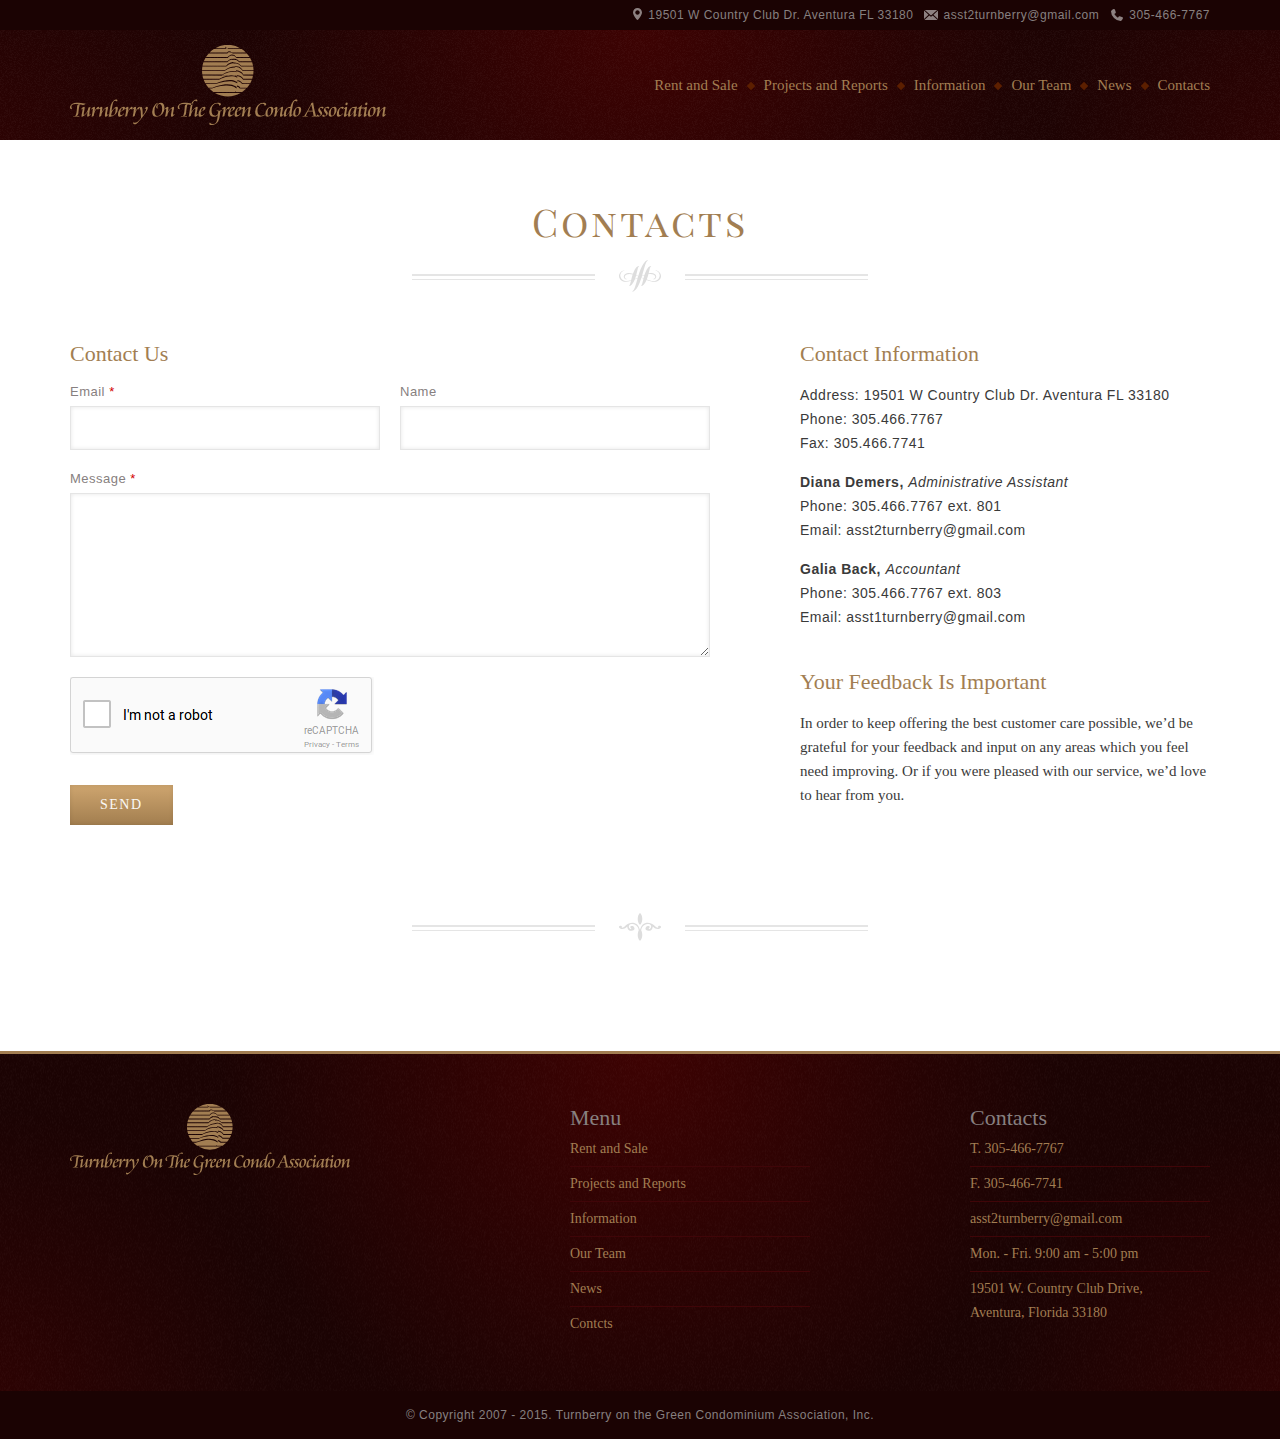
<file: html/contacts.html>
<!doctype html>
<html lang="en-US">
	
	<head>
		
		<meta charset="UTF-8">
        <meta name="description" content="Turnberry On The Green Condo Association">
        <meta name="viewport" content="width=device-width, initial-scale=1">
        <meta name="author" content="ivankonev.com">
        
        <title>Turnberry On The Green Condo Association</title>
        
        <link rel="shortcut icon" href="/wp-content/themes/turnberry/img/icons/favicon.png">
        <link rel="apple-touch-icon" sizes="152x152" href="/wp-content/themes/turnberry/img/icons/apple-touch-icon-152x152.png">
				
		<link href="https://fonts.googleapis.com/css?family=Playfair+Display" rel="stylesheet">
		<link rel="stylesheet" href="css/grid.css">
		<link rel="stylesheet" href="css/blueimp-gallery.css">
		<link rel="stylesheet" href="css/styles.css">
		
		<script src="https://ajax.googleapis.com/ajax/libs/jquery/3.2.1/jquery.min.js"></script>
		<script src="js/bootstrap.js"></script>
		<script src="js/scripts.js"></script>
	
	</head>
	
	
	
	<body>
		
		<header class="dark-bg">
			
			<div class="topbar">
				
				<div class="container">
				
					<ul class="topbar-list inline sans-serif">
						
						<li class="topbar-item"><a href="#" class="topbar-item-address"><img src="img/icons/topbar-location.svg" alt="">19501 W Country Club Dr. Aventura FL 33180</a></li>
						
						<li class="topbar-item"><a href="#" class="topbar-item-email"><img src="img/icons/topbar-email.svg" alt="">asst2turnberry@gmail.com</a></li>
						
						<li class="topbar-item"><a href="#" class="topbar-item-phone"><img src="img/icons/topbar-phone.svg" alt="">305-466-7767</a></li>
						
					</ul>
				
				</div>
				
			</div>
			
			<nav class="navbar gradient-bg" role="navigation">
				
				<div class="container">
					
					<a class="navbar-logo" href="index.html" rel="home"><img src="img/logo.svg" alt=""></a>
					
					<button type="button" class="btn btn-secondary btn-sm navbar-toggle">
					
						Menu
						
						<span class="hamburger">
													
							<span class="icon-bar"></span>
							<span class="icon-bar"></span>
							<span class="icon-bar"></span>
							
						</span>
					
					</button>
										
					<div class="navbar-collapse">
						
						<ul class="main-menu clearfix">
							
							<li class="menu-item"><a href="#">Rent and Sale</a></li>
							
							<li class="menu-item"><a href="#">Projects and Reports</a></li>
							
							<li class="menu-item"><a href="#">Information</a></li>
							
							<li class="menu-item"><a href="#">Our Team</a></li>
							
							<li class="menu-item"><a href="#">News</a></li>
							
							<li class="menu-item"><a href="#">Contacts</a></li>
							
						</ul>
						
					</div>
					
				</div>
				
			</nav>
			
		</header>
		
		
		<section class="page contacts">
						
			<div class="container">
				
				<h1>Contacts</h1>
				
				<div class="separator-border decorative-element-1"></div>
				
				<div class="row">
					
					<div class="col-sm-7">
						
						<div class="contacts-form">
							
							<h4>Contact Us</h4>
						
							<form method="post" action="/contacts.html" id="contact_form" class="contact-form" accept-charset="UTF-8"><input type="hidden" value="contact" name="form_type"><input type="hidden" name="utf8" value="✓">          

					          <div class="row">
						          
					            <div class="col-sm-6">
						            
					              <label for="ContactFormEmail" class="">Email<span class="required"> *</span></label>
					              <input type="email" id="contact-form-email" name="contact[email]" autocorrect="off" autocapitalize="off" value="" required="">
					              
					            </div>
					            
					            <div class="col-sm-6">
						            
					              <label for="ContactFormName">Name</label>
					              <input type="text" id="contact-form-name" name="contact[name]" value="">
					              
					            </div>
					            
					          </div>
					
					          <label for="ContactFormMessage">Message<span class="required"> *</span></label>
					          <textarea rows="6" id="contact-form-message" name="contact[body]" required=""></textarea>
				              
				              <div class="captcha">
					              
					            	<img src="img/captcha.png" alt="">
					              
<!-- 					            	<input type="text" id="ContactFormCaptcha" name="captcha" value=""><span class="sans-serif">x 5 = 45</span><span><img src="img/icons/reload.png" alt=""></span> -->
					              
				              </div>
					
					          <input type="submit" class="btn btn-primary btn-md" value="Send">
					
					        </form>							
						
						</div>
						
					</div>
					
					<div class="col-sm-5">
						
						<div class="contacts-info">
														
							<h4>Contact Information</h4>
							
							<p class="contact sans-serif">Address: <a href="#">19501 W Country Club Dr. Aventura FL 33180</a><br>Phone: <a href="tel:+13054667767">305.466.7767</a><br>Fax: <a href="tel:+13054667741">305.466.7741</a></p>
							
							<p class="contact sans-serif"><span>Diana Demers,</span> <em>Administrative Assistant</em><br>Phone: <a href="tel:+13054667767">305.466.7767 ext. 801</a><br>Email: <a href="mailto:asst2turnberry@gmail.com">asst2turnberry@gmail.com</a></p>							
							
							<p class="contact sans-serif"><span>Galia Back,</span> <em>Accountant</em><br>Phone: <a href="tel:+13054667767">305.466.7767 ext. 803</a><br>Email: <a href="mailto:asst1turnberry@gmail.com">asst1turnberry@gmail.com</a></p>
							
							<br>
						
							<h4>Your Feedback is Important</h4>
							
							<p>In order to keep offering the best customer care possible, we’d be grateful for your feedback and input on any areas which you feel need improving. Or if you were pleased with our service, we’d love to hear from you.</p>
						
						</div>
						
					</div>
										
				</div>
				
				<div class="separator-border decorative-element-3"></div>
				
			</div>			
											
		</section>		
		
		
		<footer class="dark-bg">
			
			<div class="footer gradient-bg">
				
				<div class="container">
					
					<div class="row">
						
						<div class="col-sm-4">
						
							<img src="img/logo.svg" class="footer-logo" alt="">
								
						</div>
				
						<div class="col-sm-3 col-sm-offset-1 hidden-xs">
							
							<h4>Menu</h4>
						
							<ul class="footer-menu">
							
								<li class="menu-item"><a href="#">Rent and Sale</a></li>
								
								<li class="menu-item"><a href="#">Projects and Reports</a></li>
								
								<li class="menu-item"><a href="#">Information</a></li>
								
								<li class="menu-item"><a href="#">Our Team</a></li>
								
								<li class="menu-item"><a href="#">News</a></li>
								
								<li class="menu-item"><a href="#">Contcts</a></li>
								
							</ul>
								
						</div>
						
						<div class="col-sm-4 col-md-3 col-md-offset-1">
							
							<h4>Contacts</h4>
						
							<ul class="footer-contacts">
							
								<li class="menu-item"><a href="tel:+13054667767">T. 305-466-7767</a></li>
								
								<li class="menu-item"><a href="tel:+13054667741">F. 305-466-7741</a></li>
								
								<li class="menu-item"><a href="mailto:asst2turnberry@gmail.com">asst2turnberry@gmail.com</a></li>
								
								<li class="menu-item"><a href="#">Mon. - Fri. 9:00 am - 5:00 pm</a></li>
								
								<li class="menu-item"><a href="#">19501 W. Country Club Drive,<br/>Aventura, Florida 33180</a></li>
																
							</ul>
								
						</div>
				
					</div>
								
				</div>
								
			</div>
			
			<div class="legal text-center">
				
				<p class="legal-text sans-serif">© Copyright 2007 - 2015. Turnberry on the Green Condominium Association, Inc.</p>
				
			</div>
			
		</footer>	
		
		<div id="blueimp-gallery" class="blueimp-gallery" data-use-bootstrap-modal="false" style="display: none;">

		    <div class="slides"></div>
		    
		    <h4 class="title"></h4>
		    <a class="prev"></a>
		    <a class="next"></a>
		    <a class="close"></a>
		    <ol class="indicator"></ol>
		    
		</div>
		
	</body>
	
</html>
</file>
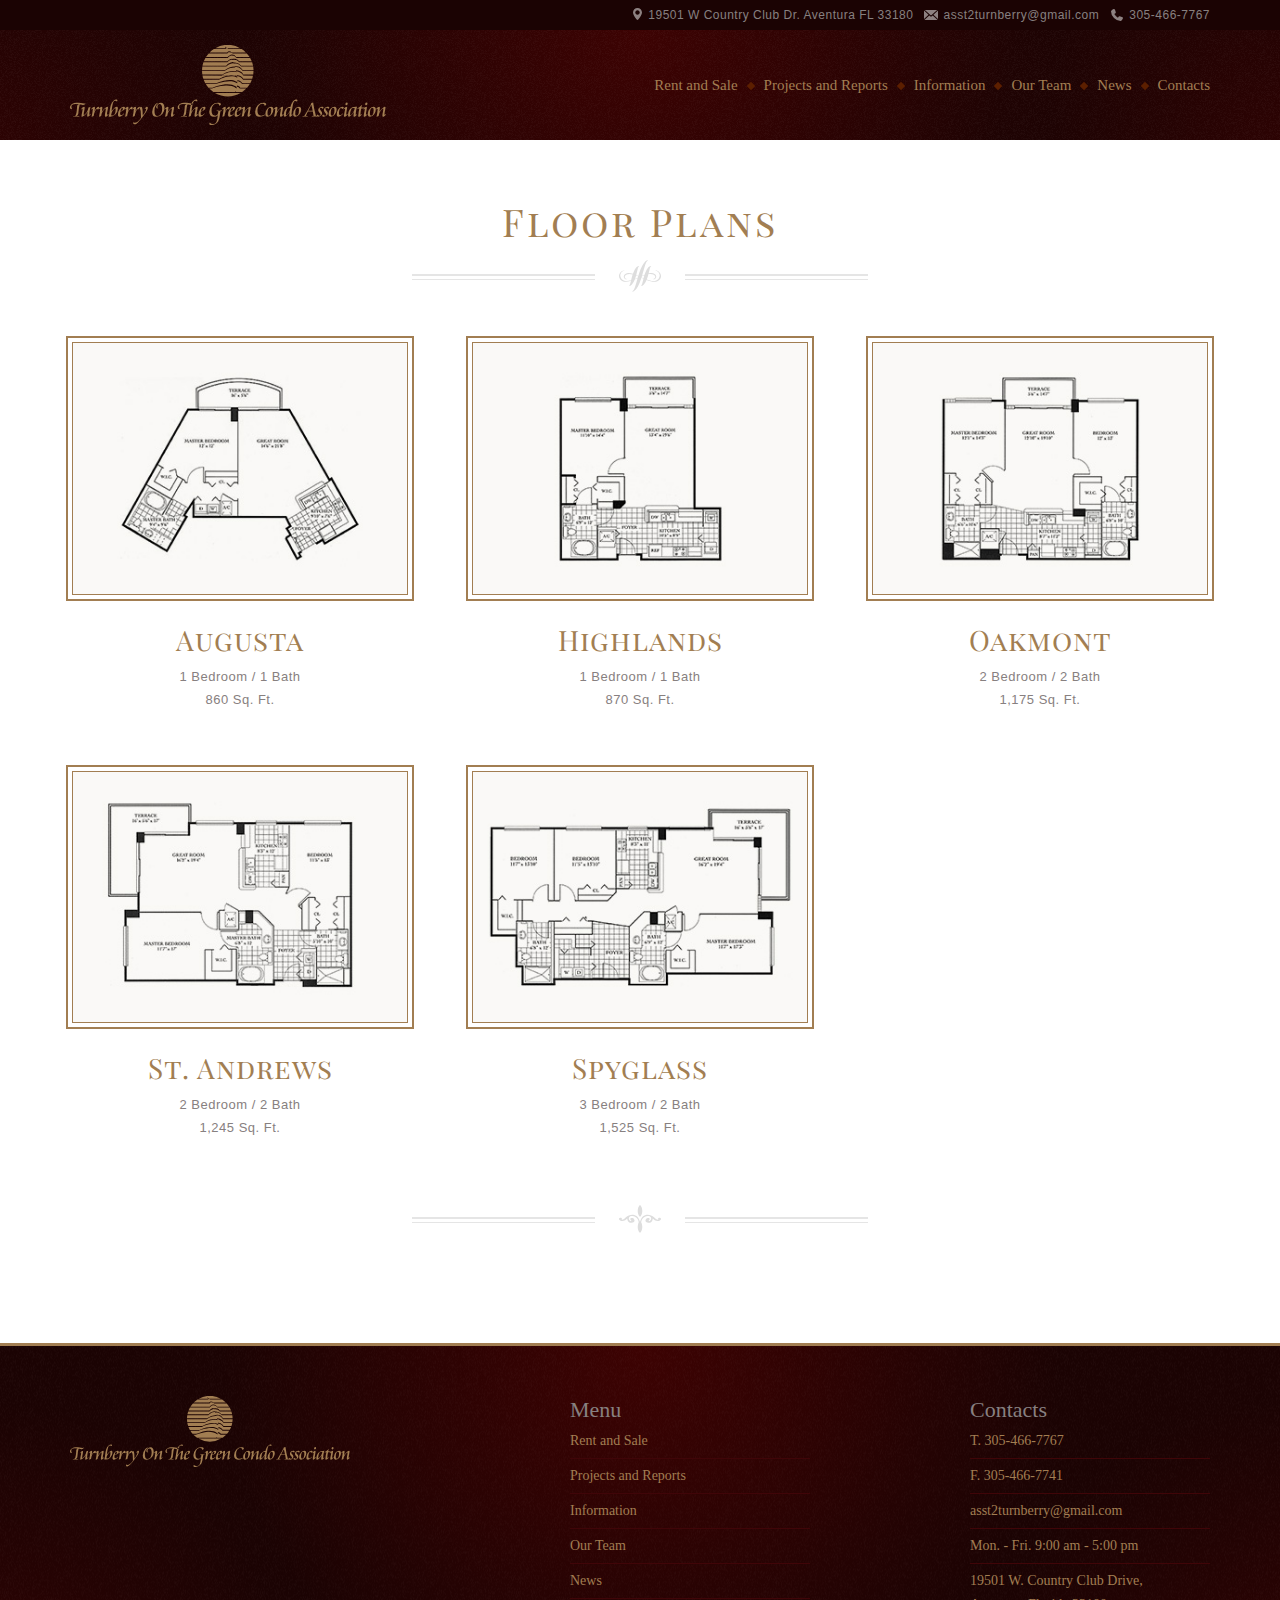
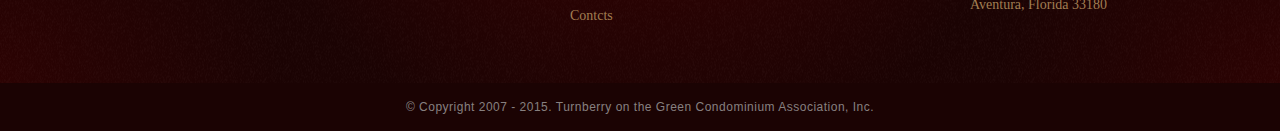
<file: html/floorplans.html>
<!doctype html>
<html lang="en-US">
	
	<head>
		
		<meta charset="UTF-8">
        <meta name="description" content="Turnberry On The Green Condo Association">
        <meta name="viewport" content="width=device-width, initial-scale=1">
        <meta name="author" content="ivankonev.com">
        
        <title>Turnberry On The Green Condo Association</title>
        
        <link rel="shortcut icon" href="/wp-content/themes/turnberry/img/icons/favicon.png">
        <link rel="apple-touch-icon" sizes="152x152" href="/wp-content/themes/turnberry/img/icons/apple-touch-icon-152x152.png">
				
		<link href="https://fonts.googleapis.com/css?family=Playfair+Display" rel="stylesheet">
		<link rel="stylesheet" href="css/grid.css">
		<link rel="stylesheet" href="css/blueimp-gallery.css">
		<link rel="stylesheet" href="css/styles.css">
		
		<script src="https://ajax.googleapis.com/ajax/libs/jquery/3.2.1/jquery.min.js"></script>
		<script src="js/bootstrap.js"></script>
		<script src="js/jquery.blueimp-gallery.min.js"></script>
		<script src="js/scripts.js"></script>
	
	</head>
	
	
	
	<body>
		
		<header class="dark-bg">
			
			<div class="topbar">
				
				<div class="container">
				
					<ul class="topbar-list inline sans-serif">
						
						<li class="topbar-item"><a href="#" class="topbar-item-address"><img src="img/icons/topbar-location.svg" alt="">19501 W Country Club Dr. Aventura FL 33180</a></li>
						
						<li class="topbar-item"><a href="#" class="topbar-item-email"><img src="img/icons/topbar-email.svg" alt="">asst2turnberry@gmail.com</a></li>
						
						<li class="topbar-item"><a href="#" class="topbar-item-phone"><img src="img/icons/topbar-phone.svg" alt="">305-466-7767</a></li>
						
					</ul>
				
				</div>
				
			</div>
			
			<nav class="navbar gradient-bg" role="navigation">
				
				<div class="container">
					
					<a class="navbar-logo" href="index.html" rel="home"><img src="img/logo.svg" alt=""></a>
					
					<button type="button" class="btn btn-secondary btn-sm navbar-toggle">
					
						Menu
						
						<span class="hamburger">
													
							<span class="icon-bar"></span>
							<span class="icon-bar"></span>
							<span class="icon-bar"></span>
							
						</span>
					
					</button>
										
					<div class="navbar-collapse">
						
						<ul class="main-menu clearfix">
							
							<li class="menu-item"><a href="#">Rent and Sale</a></li>
							
							<li class="menu-item"><a href="#">Projects and Reports</a></li>
							
							<li class="menu-item"><a href="#">Information</a></li>
							
							<li class="menu-item"><a href="#">Our Team</a></li>
							
							<li class="menu-item"><a href="#">News</a></li>
							
							<li class="menu-item"><a href="#">Contacts</a></li>
							
						</ul>
						
					</div>
					
				</div>
				
			</nav>
			
		</header>
		
		
		<section class="page floorplans">
						
			<div class="container">
				
				<h1>Floor Plans</h1>
				
				<div class="separator-border decorative-element-1"></div>
				
				<div class="row">
					
					<div class="col-sm-4">
						
						<div class="floorplans-item">
						
							<a href="img/floorplans/augusta.jpg" title="Augusta - 860 Sq. Ft. 1 Bedroom / 1 Bath" class="frame" data-gallery="#blueimp-floorplans">
								<img src="img/floorplans/augusta-sm.jpg" class="frame-border-gold" alt="">											
							</a>
							
							<div class="floorplans-header">
					
								<h3>Augusta</h3>
								
								<p class="sans-serif">1 Bedroom / 1 Bath</p>
								
								<p class="sans-serif">860 Sq. Ft.</p>
						
							</div>
						
						</div>
						
					</div>
					
					<div class="col-sm-4">
						
						<div class="floorplans-item">
						
							<a href="img/floorplans/highlands.jpg" title="Highlands - 1 Bedroom / 1 Bath, 870 Sq. Ft." class="frame" data-gallery="#blueimp-floorplans">
								<img src="img/floorplans/highlands-sm.jpg" class="frame-border-gold" alt="">
							</a>
							
							<div class="floorplans-header">
					
								<h3>Highlands</h3>
								
								<p class="sans-serif">1 Bedroom / 1 Bath</p>
								
								<p class="sans-serif">870 Sq. Ft.</p>
						
							</div>		
						
						</div>
						
					</div>
					
					<div class="col-sm-4">
						
						<div class="floorplans-item">
						
							<a href="img/floorplans/oakmont.jpg" title="Oakmont - 2 Bedroom / 2 Bath, 1,175 Sq. Ft." data-gallery="#blueimp-floorplans">
								<img src="img/floorplans/oakmont-sm.jpg" class="frame-border-gold" alt="">
							</a>
											
							<div class="floorplans-header">
				
								<h3>Oakmont</h3>
								
								<p class="sans-serif">2 Bedroom / 2 Bath</p>
								
								<p class="sans-serif">1,175 Sq. Ft.</p>
						
							</div>
													
						</div>
						
					</div>
					
					<div class="col-sm-4">
						
						<div class="floorplans-item">
						
							<a href="img/floorplans/st-andrews.jpg" title="St. Andrews - 2 Bedroom / 2 Bath, 1,245 Sq. Ft." class="frame" data-gallery="#blueimp-floorplans">
								<img src="img/floorplans/st-andrews-sm.jpg" class="frame-border-gold" alt="">
							</a>
											
							<div class="floorplans-header">
				
								<h3>St. Andrews</h3>
								
								<p class="sans-serif">2 Bedroom / 2 Bath</p>
								
								<p class="sans-serif">1,245 Sq. Ft.</p>
						
							</div>
														
						</div>
						
					</div>
					
					<div class="col-sm-4">
						
						<div class="floorplans-item">
						
							<a href="img/floorplans/spyglass.jpg" title="Spyglass - 3 Bedroom / 2 Bath, 1,525 Sq. Ft." class="frame" data-gallery="#blueimp-floorplans">
								<img src="img/floorplans/spyglass-sm.jpg" class="frame-border-gold" alt="">
							</a>
							
							<div class="floorplans-header">
					
								<h3>Spyglass</h3>
								
								<p class="sans-serif">3 Bedroom / 2 Bath</p>
								
								<p class="sans-serif">1,525 Sq. Ft.</p>
						
							</div>
						
						</div>
						
					</div>
										
				</div>
				
				<div class="separator-border decorative-element-3"></div>
				
			</div>			
											
		</section>		
		
		
		<footer class="dark-bg">
			
			<div class="footer gradient-bg">
				
				<div class="container">
					
					<div class="row">
						
						<div class="col-sm-4">
						
							<img src="img/logo.svg" class="footer-logo" alt="">
								
						</div>
				
						<div class="col-sm-3 col-sm-offset-1 hidden-xs">
							
							<h4>Menu</h4>
						
							<ul class="footer-menu">
							
								<li class="menu-item"><a href="#">Rent and Sale</a></li>
								
								<li class="menu-item"><a href="#">Projects and Reports</a></li>
								
								<li class="menu-item"><a href="#">Information</a></li>
								
								<li class="menu-item"><a href="#">Our Team</a></li>
								
								<li class="menu-item"><a href="#">News</a></li>
								
								<li class="menu-item"><a href="#">Contcts</a></li>
								
							</ul>
								
						</div>
						
						<div class="col-sm-4 col-md-3 col-md-offset-1">
							
							<h4>Contacts</h4>
						
							<ul class="footer-contacts">
							
								<li class="menu-item"><a href="tel:+13054667767">T. 305-466-7767</a></li>
								
								<li class="menu-item"><a href="tel:+13054667741">F. 305-466-7741</a></li>
								
								<li class="menu-item"><a href="mailto:asst2turnberry@gmail.com">asst2turnberry@gmail.com</a></li>
								
								<li class="menu-item"><a href="#">Mon. - Fri. 9:00 am - 5:00 pm</a></li>
								
								<li class="menu-item"><a href="#">19501 W. Country Club Drive,<br/>Aventura, Florida 33180</a></li>
																
							</ul>
								
						</div>
				
					</div>
								
				</div>
								
			</div>
			
			<div class="legal text-center">
				
				<p class="legal-text sans-serif">© Copyright 2007 - 2015. Turnberry on the Green Condominium Association, Inc.</p>
				
			</div>
			
		</footer>	
		
		<div id="blueimp-gallery" class="blueimp-gallery" data-use-bootstrap-modal="false" style="display: none;">

		    <div class="slides"></div>
		    
		    <h4 class="title"></h4>
		    <a class="prev"></a>
		    <a class="next"></a>
		    <a class="close"></a>
		    <ol class="indicator"></ol>
		    
		</div>
		
	</body>
	
</html>
</file>
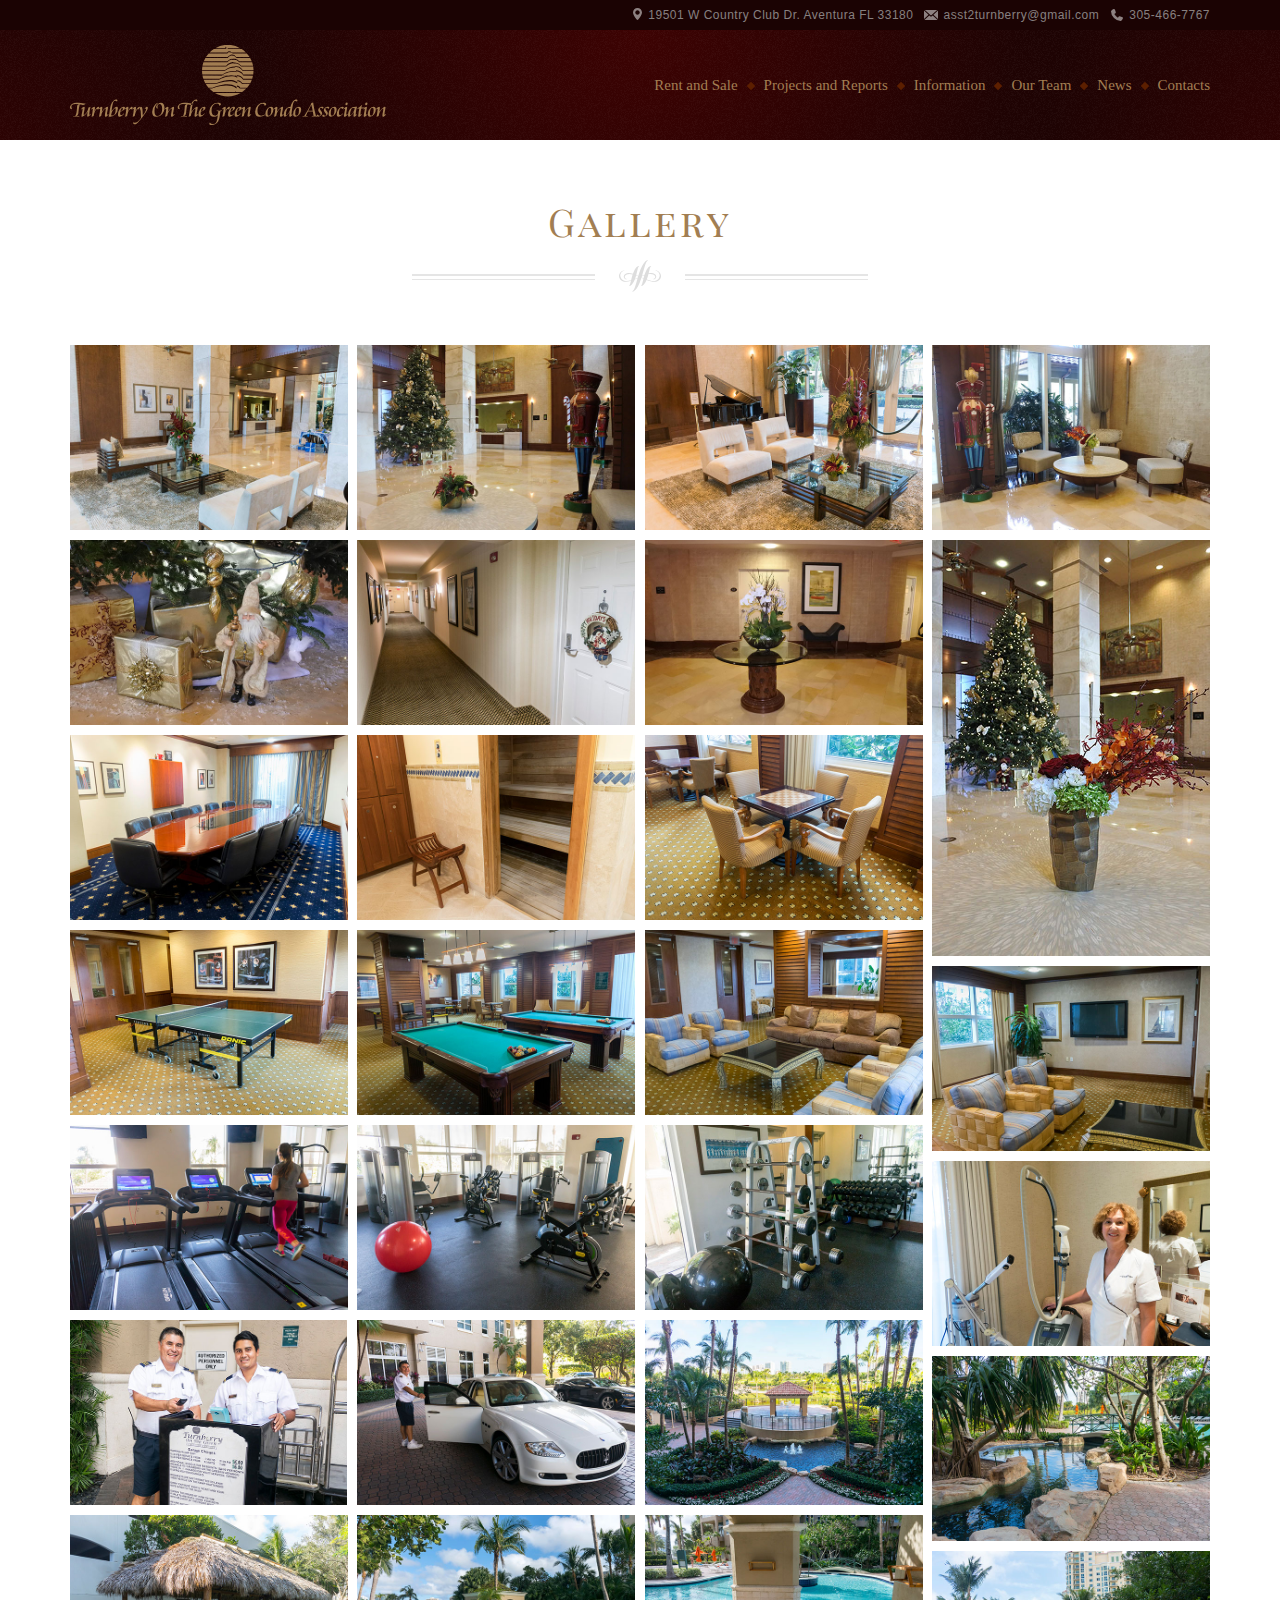
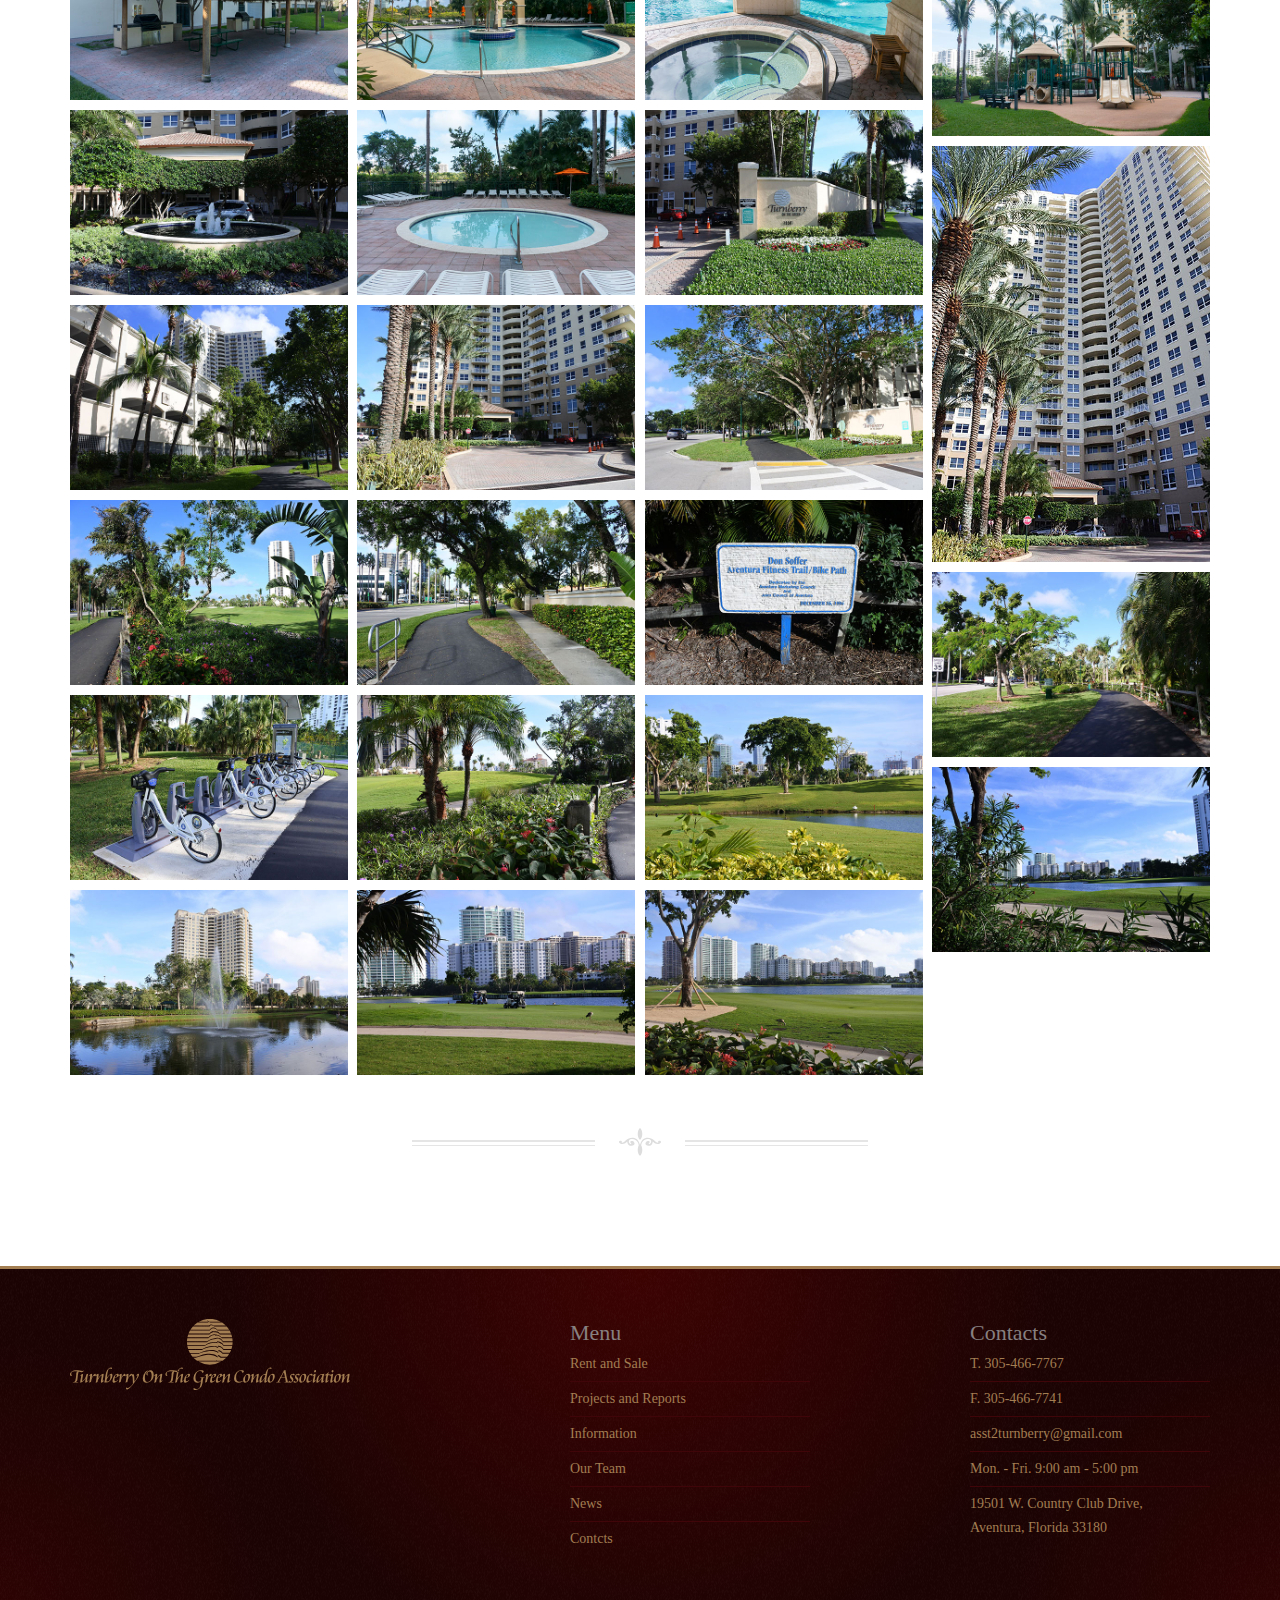
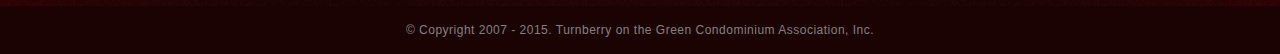
<file: html/gallery.html>
<!doctype html>
<html lang="en-US">
	
	<head>
		
		<meta charset="UTF-8">
        <meta name="description" content="Turnberry On The Green Condo Association">
        <meta name="viewport" content="width=device-width, initial-scale=1">
        <meta name="author" content="ivankonev.com">
        
        <title>Turnberry On The Green Condo Association</title>
        
        <link rel="shortcut icon" href="/wp-content/themes/turnberry/img/icons/favicon.png">
        <link rel="apple-touch-icon" sizes="152x152" href="/wp-content/themes/turnberry/img/icons/apple-touch-icon-152x152.png">
				
		<link href="https://fonts.googleapis.com/css?family=Playfair+Display" rel="stylesheet">
		<link rel="stylesheet" href="css/grid.css">
		<link rel="stylesheet" href="css/blueimp-gallery.css">
		<link rel="stylesheet" href="css/styles.css">
		
		<script src="https://ajax.googleapis.com/ajax/libs/jquery/3.2.1/jquery.min.js"></script>
		<script src="js/bootstrap.js"></script>
		<script src="js/jquery.blueimp-gallery.min.js"></script>
		<script src="js/imagesloaded.pkgd.min.js"></script>
		<script src="js/masonry.pkgd.min.js"></script>
		<script src="js/scripts.js"></script>
	
	</head>
	
	
	
	<body>
		
		<header class="dark-bg">
			
			<div class="topbar">
				
				<div class="container">
				
					<ul class="topbar-list inline sans-serif">
						
						<li class="topbar-item"><a href="#" class="topbar-item-address"><img src="img/icons/topbar-location.svg" alt="">19501 W Country Club Dr. Aventura FL 33180</a></li>
						
						<li class="topbar-item"><a href="#" class="topbar-item-email"><img src="img/icons/topbar-email.svg" alt="">asst2turnberry@gmail.com</a></li>
						
						<li class="topbar-item"><a href="#" class="topbar-item-phone"><img src="img/icons/topbar-phone.svg" alt="">305-466-7767</a></li>
						
					</ul>
				
				</div>
				
			</div>
			
			<nav class="navbar gradient-bg" role="navigation">
				
				<div class="container">
					
					<a class="navbar-logo" href="index.html" rel="home"><img src="img/logo.svg" alt=""></a>
					
					<button type="button" class="btn btn-secondary btn-sm navbar-toggle">
					
						Menu
						
						<span class="hamburger">
													
							<span class="icon-bar"></span>
							<span class="icon-bar"></span>
							<span class="icon-bar"></span>
							
						</span>
					
					</button>
										
					<div class="navbar-collapse">
						
						<ul class="main-menu clearfix">
							
							<li class="menu-item"><a href="#">Rent and Sale</a></li>
							
							<li class="menu-item"><a href="#">Projects and Reports</a></li>
							
							<li class="menu-item"><a href="#">Information</a></li>
							
							<li class="menu-item"><a href="#">Our Team</a></li>
							
							<li class="menu-item"><a href="#">News</a></li>
							
							<li class="menu-item"><a href="#">Contacts</a></li>
							
						</ul>
						
					</div>
					
				</div>
				
			</nav>
			
		</header>
		
		
		<section class="page gallery">
						
			<div class="container">
				
				<h1>Gallery</h1>
				
				<div class="separator-border decorative-element-1"></div>
				
				<div class="gallery-item gallery-wrap">
					
					<!--

					
					<a href="img/gallery/DSC_8415.jpg" title="" class="gallery-img" data-gallery="#blueimp-gallery-01">
						<img src="img/gallery/DSC_8415-sm.jpg" alt="">
					</a>
-->
					
					<a href="img/gallery/DSC_8420.jpg" title="" class="gallery-img" data-gallery="#blueimp-gallery-01">
						<img src="img/gallery/DSC_8420-sm.jpg" alt="">
					</a>
					
					<a href="img/gallery/DSC_8408.jpg" title="" class="gallery-img" data-gallery="#blueimp-gallery-01">
						<img src="img/gallery/DSC_8408-sm.jpg" alt="">
					</a>
					
					<a href="img/gallery/DSC_8439.jpg" title="" class="gallery-img" data-gallery="#blueimp-gallery-01">
						<img src="img/gallery/DSC_8439-sm.jpg" alt="">
					</a>
										
					<a href="img/gallery/DSC_8847.jpg" title="" class="gallery-img" data-gallery="#blueimp-gallery-01">
						<img src="img/gallery/DSC_8847-sm.jpg" alt="">
					</a>
										
					<a href="img/gallery/DSC_8424.jpg" title="" class="gallery-img" data-gallery="#blueimp-gallery-01">
						<img src="img/gallery/DSC_8424-sm.jpg" alt="">
					</a>
					
<!--
					<a href="img/gallery/DSC_8818.jpg" title="" class="gallery-img" data-gallery="#blueimp-gallery-01">
						<img src="img/gallery/DSC_8818-sm.jpg" alt="">
					</a>
-->
					
<!--
					<a href="img/gallery/DSC_8834.jpg" title="" class="gallery-img" data-gallery="#blueimp-gallery-01">
						<img src="img/gallery/DSC_8834-sm.jpg" alt="">
					</a>
-->
					
					<a href="img/gallery/DSC_8827.jpg" title="" class="gallery-img" data-gallery="#blueimp-gallery-01">
						<img src="img/gallery/DSC_8827-sm.jpg" alt="">
					</a>
					
					<a href="img/gallery/DSC_8837.jpg" title="" class="gallery-img" data-gallery="#blueimp-gallery-01">
						<img src="img/gallery/DSC_8837-sm.jpg" alt="">
					</a>
					
					<a href="img/gallery/DSC_8857.jpg" title="" class="gallery-img" data-gallery="#blueimp-gallery-01">
						<img src="img/gallery/DSC_8857-sm.jpg" alt="">
					</a>
					
					<a href="img/gallery/DSC_8453.jpg" title="" class="gallery-img" data-gallery="#blueimp-gallery-01">
						<img src="img/gallery/DSC_8453-sm.jpg" alt="">
					</a>
					
					<a href="img/gallery/DSC_8482.jpg" title="" class="gallery-img" data-gallery="#blueimp-gallery-01">
						<img src="img/gallery/DSC_8482-sm.jpg" alt="">
					</a>
					
					<a href="img/gallery/DSC_8518.jpg" title="" class="gallery-img" data-gallery="#blueimp-gallery-01">
						<img src="img/gallery/DSC_8518-sm.jpg" alt="">
					</a>
					
					<a href="img/gallery/DSC_8519.jpg" title="" class="gallery-img" data-gallery="#blueimp-gallery-01">
						<img src="img/gallery/DSC_8519-sm.jpg" alt="">
					</a>
					
					<a href="img/gallery/DSC_8539.jpg" title="" class="gallery-img" data-gallery="#blueimp-gallery-01">
						<img src="img/gallery/DSC_8539-sm.jpg" alt="">
					</a>
					
					<a href="img/gallery/DSC_8545.jpg" title="" class="gallery-img" data-gallery="#blueimp-gallery-01">
						<img src="img/gallery/DSC_8545-sm.jpg" alt="">
					</a>
					
					<a href="img/gallery/DSC_8550.jpg" title="" class="gallery-img" data-gallery="#blueimp-gallery-01">
						<img src="img/gallery/DSC_8550-sm.jpg" alt="">
					</a>
					
					<a href="img/gallery/DSC_8586.jpg" title="" class="gallery-img" data-gallery="#blueimp-gallery-01">
						<img src="img/gallery/DSC_8586-sm.jpg" alt="">
					</a>
					
					<a href="img/gallery/DSC_8595.jpg" title="" class="gallery-img" data-gallery="#blueimp-gallery-01">
						<img src="img/gallery/DSC_8595-sm.jpg" alt="">
					</a>
					
					<a href="img/gallery/DSC_8608.jpg" title="" class="gallery-img" data-gallery="#blueimp-gallery-01">
						<img src="img/gallery/DSC_8608-sm.jpg" alt="">
					</a>
					
					<a href="img/gallery/DSC_8631.jpg" title="" class="gallery-img" data-gallery="#blueimp-gallery-01">
						<img src="img/gallery/DSC_8631-sm.jpg" alt="">
					</a>
					
					<a href="img/gallery/DSC_8635.jpg" title="" class="gallery-img" data-gallery="#blueimp-gallery-01">
						<img src="img/gallery/DSC_8635-sm.jpg" alt="">
					</a>
					
					<a href="img/gallery/DSC_8654.jpg" title="" class="gallery-img" data-gallery="#blueimp-gallery-01">
						<img src="img/gallery/DSC_8654-sm.jpg" alt="">
					</a>
					
					<a href="img/gallery/DSC_8574.jpg" title="" class="gallery-img" data-gallery="#blueimp-gallery-01">
						<img src="img/gallery/DSC_8574-sm.jpg" alt="">
					</a>
					
					<a href="img/gallery/DSC_8673.jpg" title="" class="gallery-img" data-gallery="#blueimp-gallery-01">
						<img src="img/gallery/DSC_8673-sm.jpg" alt="">
					</a>
					
					<a href="img/gallery/DSC_8674.jpg" title="" class="gallery-img" data-gallery="#blueimp-gallery-01">
						<img src="img/gallery/DSC_8674-sm.jpg" alt="">
					</a>
					
					<a href="img/gallery/DSC_8706.jpg" title="" class="gallery-img" data-gallery="#blueimp-gallery-01">
						<img src="img/gallery/DSC_8706-sm.jpg" alt="">
					</a>
					
					<a href="img/gallery/DSC_8775.jpg" title="" class="gallery-img" data-gallery="#blueimp-gallery-01">
						<img src="img/gallery/DSC_8775-sm.jpg" alt="">
					</a>
					
					<a href="img/gallery/DSC_8797.jpg" title="" class="gallery-img" data-gallery="#blueimp-gallery-01">
						<img src="img/gallery/DSC_8797-sm.jpg" alt="">
					</a>
					
					<a href="img/gallery/DSC_8800.jpg" title="" class="gallery-img" data-gallery="#blueimp-gallery-01">
						<img src="img/gallery/DSC_8800-sm.jpg" alt="">
						
					<a href="img/gallery/DSC_8862.jpg" title="" class="gallery-img" data-gallery="#blueimp-gallery-01">
						<img src="img/gallery/DSC_8862-sm.jpg" alt="">
					</a>
					
					<a href="img/gallery/DSC_8865.jpg" title="" class="gallery-img" data-gallery="#blueimp-gallery-01">
						<img src="img/gallery/DSC_8865-sm.jpg" alt="">
					</a>
					
					<a href="img/gallery/DSC_8867.jpg" title="" class="gallery-img" data-gallery="#blueimp-gallery-01">
						<img src="img/gallery/DSC_8867-sm.jpg" alt="">
					</a>
					
					<a href="img/gallery/DSC_8869.jpg" title="" class="gallery-img" data-gallery="#blueimp-gallery-01">
						<img src="img/gallery/DSC_8869-sm.jpg" alt="">
					</a>
					
					<a href="img/gallery/DSC_8870.jpg" title="" class="gallery-img" data-gallery="#blueimp-gallery-01">
						<img src="img/gallery/DSC_8870-sm.jpg" alt="">
					</a>
					
					<a href="img/gallery/DSC_8878.jpg" title="" class="gallery-img" data-gallery="#blueimp-gallery-01">
						<img src="img/gallery/DSC_8878-sm.jpg" alt="">
					</a>
					
					<a href="img/gallery/DSC_8894.jpg" title="" class="gallery-img" data-gallery="#blueimp-gallery-01">
						<img src="img/gallery/DSC_8894-sm.jpg" alt="">
					</a>
					
					<a href="img/gallery/DSC_8895.jpg" title="" class="gallery-img" data-gallery="#blueimp-gallery-01">
						<img src="img/gallery/DSC_8895-sm.jpg" alt="">
					</a>
					
					<a href="img/gallery/DSC_8899.jpg" title="" class="gallery-img" data-gallery="#blueimp-gallery-01">
						<img src="img/gallery/DSC_8899-sm.jpg" alt="">
					</a>
					
					<a href="img/gallery/DSC_8906.jpg" title="" class="gallery-img" data-gallery="#blueimp-gallery-01">
						<img src="img/gallery/DSC_8906-sm.jpg" alt="">
					</a>
					
					<a href="img/gallery/DSC_8910.jpg" title="" class="gallery-img" data-gallery="#blueimp-gallery-01">
						<img src="img/gallery/DSC_8910-sm.jpg" alt="">
					</a>
					
					<a href="img/gallery/DSC_8915.jpg" title="" class="gallery-img" data-gallery="#blueimp-gallery-01">
						<img src="img/gallery/DSC_8915-sm.jpg" alt="">
					</a>
					
					<a href="img/gallery/DSC_8925.jpg" title="" class="gallery-img" data-gallery="#blueimp-gallery-01">
						<img src="img/gallery/DSC_8925-sm.jpg" alt="">
					</a>
					
					<a href="img/gallery/DSC_8936.jpg" title="" class="gallery-img" data-gallery="#blueimp-gallery-01">
						<img src="img/gallery/DSC_8936-sm.jpg" alt="">
					</a>
					
					<a href="img/gallery/DSC_8939.jpg" title="" class="gallery-img" data-gallery="#blueimp-gallery-01">
						<img src="img/gallery/DSC_8939-sm.jpg" alt="">
					</a>
					
					<a href="img/gallery/DSC_8958.jpg" title="" class="gallery-img" data-gallery="#blueimp-gallery-01">
						<img src="img/gallery/DSC_8958-sm.jpg" alt="">
					</a>
					
					<a href="img/gallery/DSC_8986.jpg" title="" class="gallery-img" data-gallery="#blueimp-gallery-01">
						<img src="img/gallery/DSC_8986-sm.jpg" alt="">
					</a>
										
				</div>
				
				<div class="separator-border decorative-element-3"></div>
				
			</div>
														
		</section>		
		
		
		<footer class="dark-bg">
			
			<div class="footer gradient-bg">
				
				<div class="container">
					
					<div class="row">
						
						<div class="col-sm-4">
						
							<img src="img/logo.svg" class="footer-logo" alt="">
								
						</div>
				
						<div class="col-sm-3 col-sm-offset-1 hidden-xs">
							
							<h4>Menu</h4>
						
							<ul class="footer-menu">
							
								<li class="menu-item"><a href="#">Rent and Sale</a></li>
								
								<li class="menu-item"><a href="#">Projects and Reports</a></li>
								
								<li class="menu-item"><a href="#">Information</a></li>
								
								<li class="menu-item"><a href="#">Our Team</a></li>
								
								<li class="menu-item"><a href="#">News</a></li>
								
								<li class="menu-item"><a href="#">Contcts</a></li>
								
							</ul>
								
						</div>
						
						<div class="col-sm-4 col-md-3 col-md-offset-1">
							
							<h4>Contacts</h4>
						
							<ul class="footer-contacts">
							
								<li class="menu-item"><a href="tel:+13054667767">T. 305-466-7767</a></li>
								
								<li class="menu-item"><a href="tel:+13054667741">F. 305-466-7741</a></li>
								
								<li class="menu-item"><a href="mailto:asst2turnberry@gmail.com">asst2turnberry@gmail.com</a></li>
								
								<li class="menu-item"><a href="#">Mon. - Fri. 9:00 am - 5:00 pm</a></li>
								
								<li class="menu-item"><a href="#">19501 W. Country Club Drive,<br/>Aventura, Florida 33180</a></li>
																
							</ul>
								
						</div>
				
					</div>
								
				</div>
								
			</div>
			
			<div class="legal text-center">
				
				<p class="legal-text sans-serif">© Copyright 2007 - 2015. Turnberry on the Green Condominium Association, Inc.</p>
				
			</div>
			
		</footer>	
		
		<div id="blueimp-gallery" class="blueimp-gallery" data-use-bootstrap-modal="false" style="display: none;">

		    <div class="slides"></div>
		    
		    <h4 class="title"></h4>
		    <a class="prev"></a>
		    <a class="next"></a>
		    <a class="close"></a>
		    <ol class="indicator"></ol>
		    
		</div>
		
		
		<script type="text/javascript">
		
			jQuery(document).ready(function() {
				var $grid = jQuery('.gallery-wrap').imagesLoaded( function() {
				  // init Masonry after all images have loaded
				  $grid.masonry({
				    itemSelector: '.gallery-img'
				  });
				});
			});
			
		</script>
		
	</body>
	
</html>
</file>
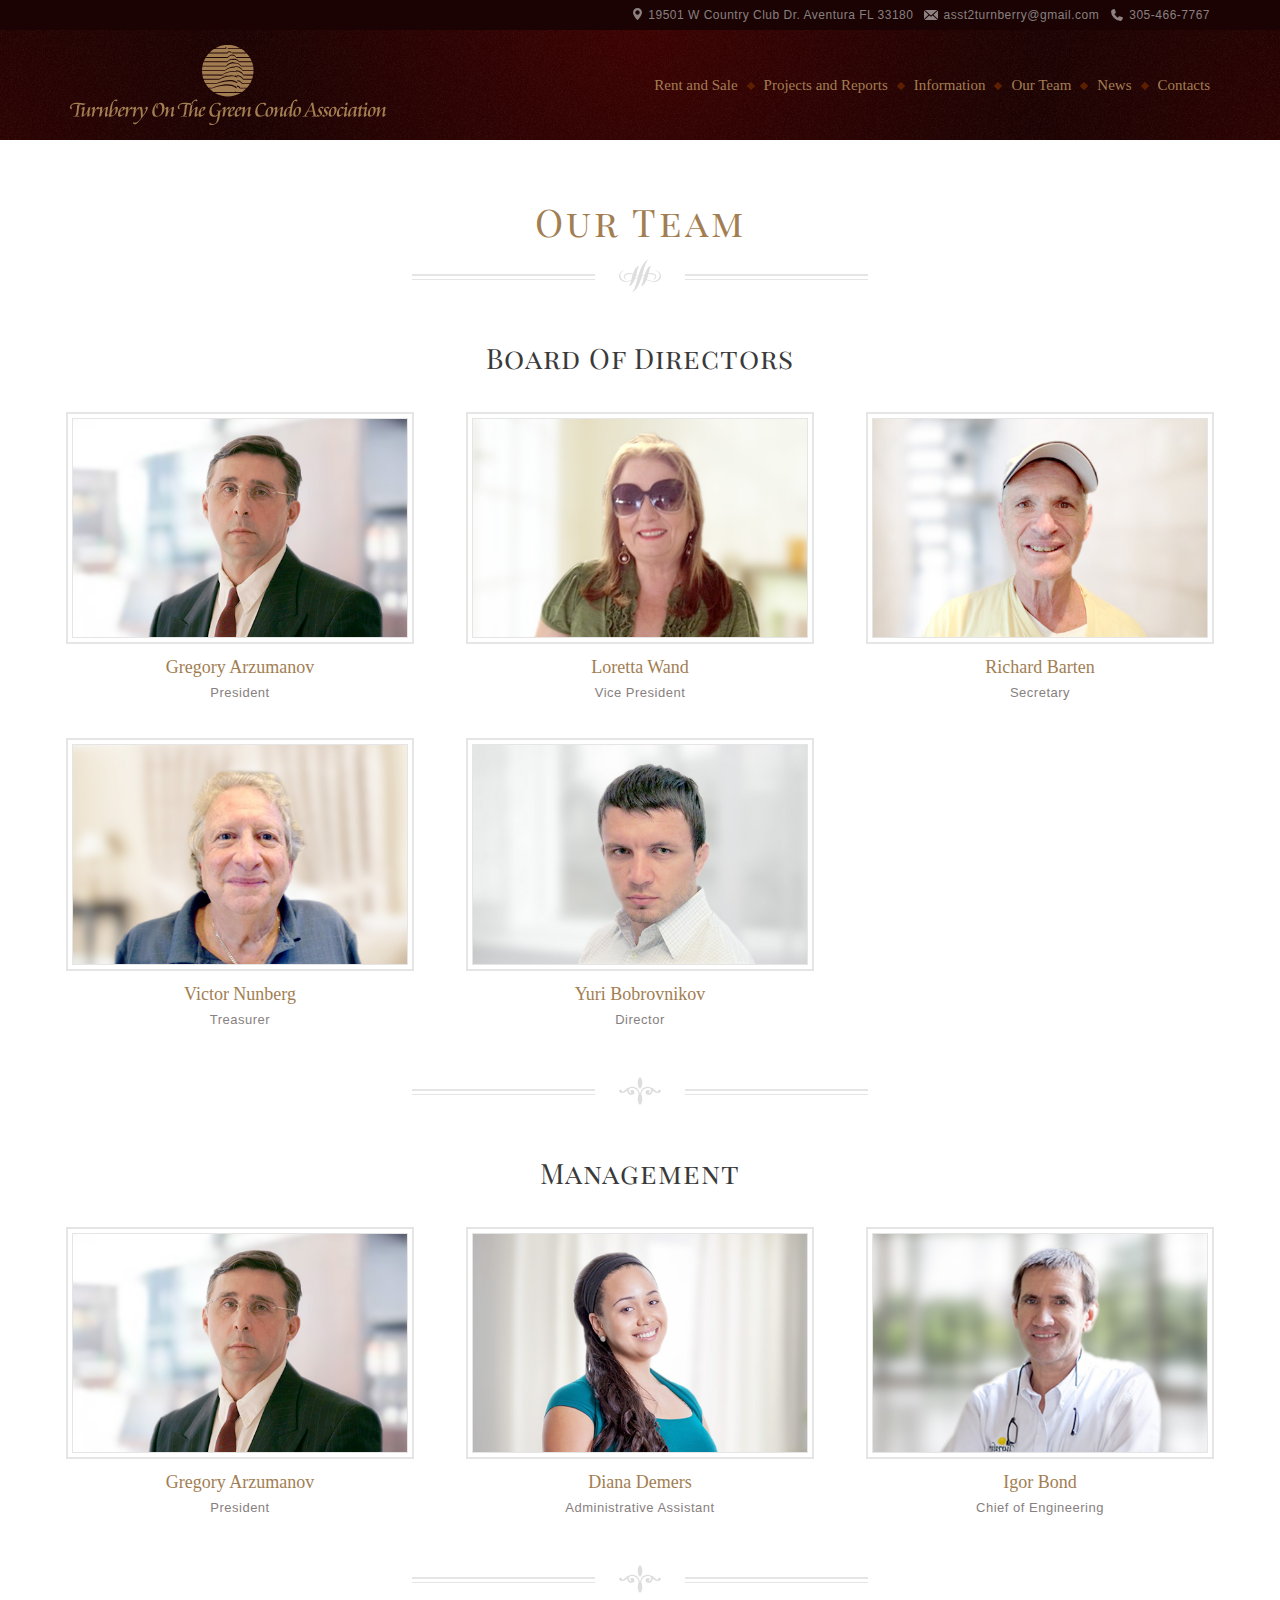
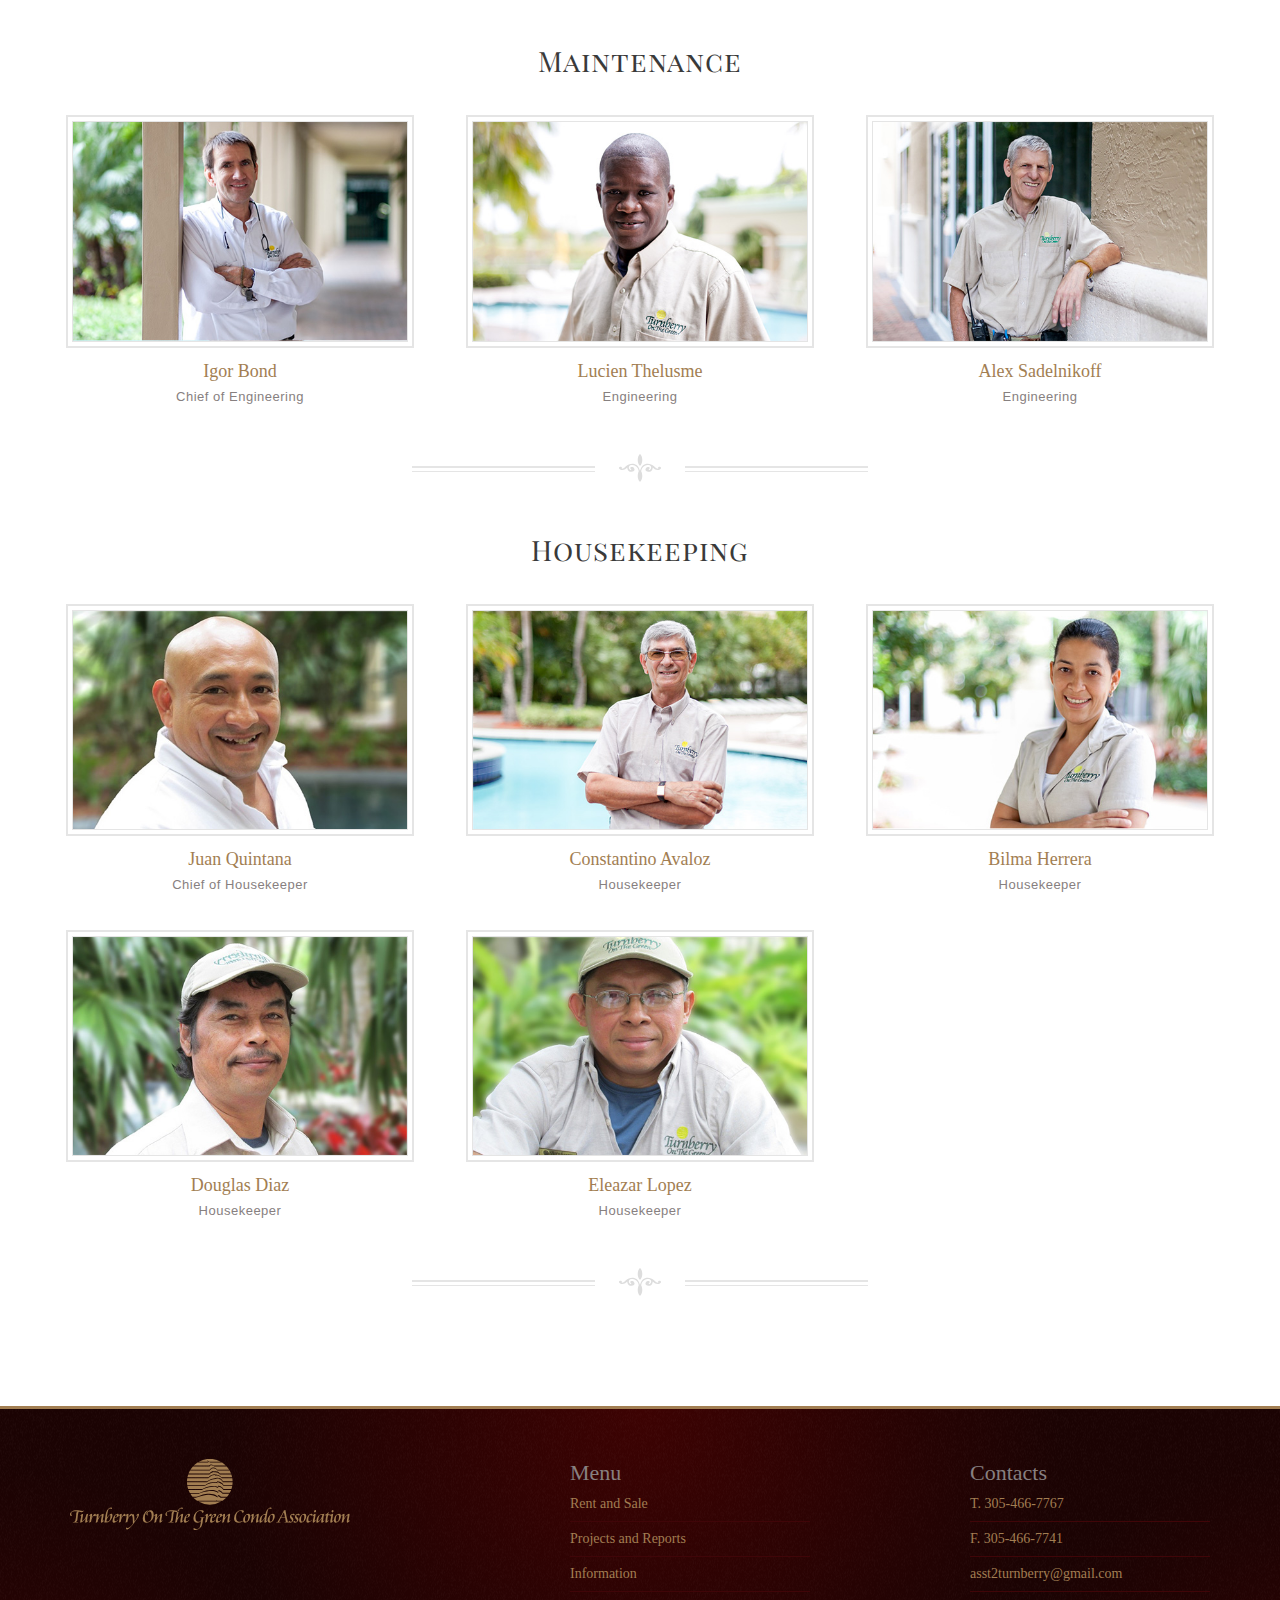
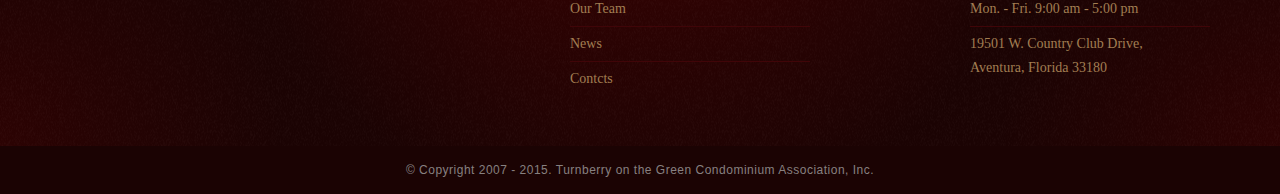
<file: html/team.html>
<!doctype html>
<html lang="en-US">
	
	<head>
		
		<meta charset="UTF-8">
        <meta name="description" content="Turnberry On The Green Condo Association">
        <meta name="viewport" content="width=device-width, initial-scale=1">
        <meta name="author" content="ivankonev.com">
        
        <title>Turnberry On The Green Condo Association</title>
        
        <link rel="shortcut icon" href="/wp-content/themes/turnberry/img/icons/favicon.png">
        <link rel="apple-touch-icon" sizes="152x152" href="/wp-content/themes/turnberry/img/icons/apple-touch-icon-152x152.png">
				
		<link href="https://fonts.googleapis.com/css?family=Playfair+Display" rel="stylesheet">
		<link rel="stylesheet" href="css/grid.css">
		<link rel="stylesheet" href="css/blueimp-gallery.css">
		<link rel="stylesheet" href="css/styles.css">
		
		<script src="https://ajax.googleapis.com/ajax/libs/jquery/3.2.1/jquery.min.js"></script>
		<script src="js/bootstrap.js"></script>
		<script src="js/scripts.js"></script>
	
	</head>
	
	
	
	<body>
		
		<header class="dark-bg">
			
			<div class="topbar">
				
				<div class="container">
				
					<ul class="topbar-list inline sans-serif">
						
						<li class="topbar-item"><a href="#" class="topbar-item-address"><img src="img/icons/topbar-location.svg" alt="">19501 W Country Club Dr. Aventura FL 33180</a></li>
						
						<li class="topbar-item"><a href="#" class="topbar-item-email"><img src="img/icons/topbar-email.svg" alt="">asst2turnberry@gmail.com</a></li>
						
						<li class="topbar-item"><a href="#" class="topbar-item-phone"><img src="img/icons/topbar-phone.svg" alt="">305-466-7767</a></li>
						
					</ul>
				
				</div>
				
			</div>
			
			<nav class="navbar gradient-bg" role="navigation">
				
				<div class="container">
					
					<a class="navbar-logo" href="index.html" rel="home"><img src="img/logo.svg" alt=""></a>
					
					<button type="button" class="btn btn-secondary btn-sm navbar-toggle">
					
						Menu
						
						<span class="hamburger">
													
							<span class="icon-bar"></span>
							<span class="icon-bar"></span>
							<span class="icon-bar"></span>
							
						</span>
					
					</button>
										
					<div class="navbar-collapse">
						
						<ul class="main-menu clearfix">
							
							<li class="menu-item"><a href="#">Rent and Sale</a></li>
							
							<li class="menu-item"><a href="#">Projects and Reports</a></li>
							
							<li class="menu-item"><a href="#">Information</a></li>
							
							<li class="menu-item"><a href="#">Our Team</a></li>
							
							<li class="menu-item"><a href="#">News</a></li>
							
							<li class="menu-item"><a href="#">Contacts</a></li>
							
						</ul>
						
					</div>
					
				</div>
				
			</nav>
			
		</header>
		
		
		<section class="page team">
						
			<div class="container">
				
				<h1>Our Team</h1>
				
				<div class="separator-border decorative-element-1"></div>
				
				<h3>Board Of Directors</h3>
				
				<div class="row">
					
					<div class="col-sm-4">
						
						<div id="gregory-arzumanov" class="team-item board-of-directors">

							<a href="#" data-toggle="modal" data-target="#gregory-arzumanov-modal">
						
								<img src="img/team/gregory-arzumanov.jpg" class="frame-border-gray" alt="Gregory Arzumanov - President">
								
								<div class="more-info">
									
									<div class="btn btn-primary btn-sm">More Info</div>
								
								</div>
							
							</a>
							
							<div class="team-header">
					
								<h4>Gregory Arzumanov</h4>
								
								<p class="sans-serif">President</p>
														
							</div>
						
						</div>
						
						<div class="modal fade" id="gregory-arzumanov-modal" tabindex="-1" role="dialog" aria-hidden="true">
							
							<div class="modal-dialog" role="document">
							
								<div class="modal-content">
								
									<div class="modal-header">
									
										<img src="img/elements/element-2.svg" alt="">
										
										<h3 class="modal-title">Gregory Arzumanov</h3>
										
										<p class="sans-serif">President</p>
										
										<img src="img/team/gregory-arzumanov.jpg" class="modal-photo frame-border-gray" alt="Gregory Arzumanov - President">
										
										<a class="close" data-dismiss="modal" aria-label="Close"></a>
										
									</div>
									
									<div class="modal-body">
										
										<p>Greetings,</p>
										
										<p>I was born in Georgia in 1961 from a family of a military pilot and a financial adviser. From 1967 until 1989, as a member of the Russian swimming team. During this period of time, I obtained 106 gold, 15 silver and 7 bronze medals.</p>
										<p>Simultaneously with my sport career, I graduated from two Universities and received my Ph.D. in Quantum Physics from IPU (Division of Russian Academy of Science) in 1992.</p>
										
										<blockquote>
											<p>I appreciate the support you have given me for the last few years which helped the Association to obtain the success it has now.</p>
										</blockquote>
										
										<p>I have been living in the United States since 1992 and I opened my own business in the State of New York in 1998. I moved to Miami with my family and live in Turnberry on the Green in 2004. I became President of the Association in 2007 and I was re-elected 10 times.</p>
										
										<p>During those years, the Board and I have worked diligently to make our Condominium one of the most desirable places to live. We have accomplished many projects such as paint the exterior of the building, replaced a two 120 tons A/C unit on the roof, total re-facing the landscaping of our property, totally redesigned our lobby and many more. <em>All these projects were done without special assessments</em>. The Board of Directors that I am proud to be the President, have made Turnberry on the Green Association one of the most financially stable company. Currently, we do not have any apartments in foreclosure. The Association has enough funds in the operating and reserve accounts which are necessary to complete the upcoming projects such as the restoration and painting of our garage, repair of our 10 years old main roof, build a separator gate to make our property truly private, build three tennis courts on the roof of the garage. <em>I also believe that all these projects can be done without special assessments.</em></p>
										
										<p>The Association successfully worked in the energy saving project which allowed us to receive an award from the Aventura City Mayor in 2012 and 2015. During the preparation of the 2014 budget, I recommended to the Board to decrease the monthly payment with an average of $70 per unit. I appreciate the support you have given me for the last few years which helped the Association to obtain the success it has now.</p>
										
										<br>
										
										<p>Sincerely,</p>
										
										<p class="cite">Gregory Arzumanov</p>
										
									</div>
										
									<div class="modal-footer">
										
										<img src="img/elements/element-3.svg" alt="">
										
									</div>
									
								</div>
								
							</div>
							
						</div>
						
					</div>
					
					<div class="col-sm-4">
						
						<div id="loretta-wand" class="team-item board-of-directors">
							
							<a href="#" data-toggle="modal" data-target="#loretta-wand-modal">
						
								<img src="img/team/loretta-wand.jpg" class="frame-border-gray" alt="Loretta Wand - Vice President">
								
								<div class="more-info">
									
									<div class="btn btn-primary btn-sm">More Info</div>
								
								</div>
							
							</a>
													
							<div class="team-header">
					
								<h4>Loretta Wand</h4>
								
								<p class="sans-serif">Vice President</p>
														
							</div>
						
						</div>
						
						<div class="modal fade" id="loretta-wand-modal" tabindex="-1" role="dialog" aria-hidden="true">
							
							<div class="modal-dialog" role="document">
							
								<div class="modal-content">
								
									<div class="modal-header">
									
										<img src="img/elements/element-2.svg" alt="">
										
										<h3 class="modal-title">Loretta Wand</h3>
										
										<p class="sans-serif">Vice President</p>
										
										<img src="img/team/loretta-wand.jpg" class="modal-photo frame-border-gray" alt="Loretta Wand - Vice President">
										
										<a class="close" data-dismiss="modal" aria-label="Close"></a>
										
									</div>
									
									<div class="modal-body">
										
										<p>Greetings,</p>
										
										<p>I have lived at Turnberry on the Green since 2005 and I think that our building is the best in Aventura! I am from Brussels ( Belgium) where I graduated with a BA in French literature. I moved to New York for a while but liked Florida’s weather better. I have lived on and off in Honolulu, Hawai’i where I took classes at University of Hawai’i and got a degree in Asian studies.

</p>										
										<blockquote>
											<p>All of you know I am always available to listen to you in person or phone or email.</p>
										</blockquote>
										
										<p>While traveling in South East Asia I became a meditation teacher which is the practice of mindfulness and peace finder practice. I write articles and I teach meditation online and privately. Since I have a calm temperament I have the ability to get along with others and I love to assist my neighbors in getting through any problems they may encounter. All of you know I am always available to listen to you in person or phone or email.</p>
										
										<p>I came on the board to make a difference in the community and like the other board members I give it my all. I have worked with this board very well I believe our board has been so successful because we all have set aside our personal agendas and always take the time to know every neighbor and understand the needs of our beautiful building. I am here to serve you with great pleasure and I send you all warm wishes.</p>
										
										<br>
										
										<p>Sincerely,</p>
																				
										<p class="cite">Loretta</p>
										
									</div>
										
									<div class="modal-footer">
										
										<img src="img/elements/element-3.svg" alt="">
										
									</div>
									
								</div>
								
							</div>
							
						</div>	
						
					</div>
					
					<div class="col-sm-4">
						
						<div id="richard-barten" class="team-item board-of-directors">
							
							<a href="#" data-toggle="modal" data-target="#richard-barten-modal">
						
								<img src="img/team/richard-barten.jpg" class="frame-border-gray" alt="Richard Barten - Secretary">
								
								<div class="more-info">
									
									<div class="btn btn-primary btn-sm">More Info</div>
								
								</div>
							
							</a>
							
							<div class="team-header">
					
								<h4>Richard Barten</h4>
								
								<p class="sans-serif">Secretary</p>
														
							</div>
						
						</div>						
						
						<div class="modal fade" id="richard-barten-modal" tabindex="-1" role="dialog" aria-hidden="true">
							
							<div class="modal-dialog" role="document">
							
								<div class="modal-content">
								
									<div class="modal-header">
									
										<img src="img/elements/element-2.svg" alt="">
										
										<h3 class="modal-title">Richard Barten</h3>
								
										<p class="sans-serif">Secretary</p>
										
										<img src="img/team/richard-barten.jpg" class="modal-photo frame-border-gray" alt="Richard Barten - Secretary">
										
										<a class="close" data-dismiss="modal" aria-label="Close"></a>
										
									</div>
									
									<div class="modal-body">
										
										<p>Hi,</p>
										
										<p>My name is Richard Barten. I am married to my wife Sharon and have lived in Turnberry on the Green for almost six years. I have been on the Board 0f Directors for the last 2 years.</p>
										
										<p>Strongly support our present board and our dynamic president, Gregory Arzumanov. He is a timeless worker and always has the best interests of the residents as his primary goal.</p>
										
										<blockquote>
											<p>May main concern is the gym. I want to keep it modern, safe and up to date with newest equipment.</p>
										</blockquote>
										
										<p>My main concern is the gym. I want to keep it modern, safe and up to date with newest equipment.</p>
										
										<p>I also want to keep the pool safe clean and family friendly. This is why I am running again for a seat on the Board of Directors.</p>
																				
										<br>
										
										<p>Sincerely,</p>
										
										<p class="cite">Richard Barten</p>
										
									</div>
										
									<div class="modal-footer">
										
										<img src="img/elements/element-3.svg" alt="">
										
									</div>
									
								</div>
								
							</div>
							
						</div>
						
					</div>
					
					<div class="col-sm-4">
						
						<div id="victor-nunberg" class="team-item board-of-directors">
							
							<a href="#" data-toggle="modal" data-target="#victor-nunberg-modal">
						
								<img src="img/team/victor-nunberg.jpg" class="frame-border-gray" alt="Victor Nunberg - Treasurer">
								
								<div class="more-info">
									
									<div class="btn btn-primary btn-sm">More Info</div>
								
								</div>
							
							</a>
							
							<div class="team-header">
					
								<h4>Victor Nunberg</h4>
								
								<p class="sans-serif">Treasurer</p>
														
							</div>
						
						</div>						
						
						<div class="modal fade" id="victor-nunberg-modal" tabindex="-1" role="dialog" aria-hidden="true">
							
							<div class="modal-dialog" role="document">
							
								<div class="modal-content">
								
									<div class="modal-header">
									
										<img src="img/elements/element-2.svg" alt="">
										
										<h3 class="modal-title">Victor Nunberg</h3>
								
										<p class="sans-serif">Treasurer</p>
										
										<img src="img/team/victor-nunberg.jpg" class="modal-photo frame-border-gray" alt="Victor Nunberg - Treasurer">
										
										<a class="close" data-dismiss="modal" aria-label="Close"></a>
										
									</div>
									
									<div class="modal-body">
										
										<p>I am a Florida CPA. I have been involved in doing accounting in the past for Condos and Homeowner Associations. I have worked with budgets and reserves. In the past I owned and managed apartment buildings with hands on operations.</p>
																				
										<p>I have lived in the building originally as a renter when it was a rental property and then purchased when the building converted to a Condominium. I was on the board as treasurer in the beginning then returned a few years ago. During the real-estate crash and the non-payment of maintenance of about 25% of the units we were able to survive without a special assessment when other builds were issuing special assessments.</p>
										
										<p>I have been instrumental in overseeing the budget and reducing the maintenance over the years with the help of the Board.</p>
										
										<blockquote>
											<p>As part of the board we have done major improvements and replacements without a special assessment.</p>
										</blockquote>
																				
										<p>This past year we saw and increase in the budget only because we increased services such as digital TV, High Speed Internet and removal of water bill. This was done with an increase of $ 15 in monthly maintenance and a savings of $156 each month for the unit owners. As part of the board we have done major improvements and replacements without a special assessment and do not foresee any need for a special assessment in the near future.</p>
										
										<p>The board has been operating in harmony among themselves and with unit owners. As a team we are working well and want to continue doing so.
We continually strive to make living on Turnberry a great experience and appearance to the unit owners and the public allowing for the units to increase in value as it has over the last few years.</p>

										<p>Thank you and hope to continue.</p>
																				
										<br>
										
										<p>Sincerely,</p>
										
										<p class="cite">Victor Nunberg</p>
										
									</div>
										
									<div class="modal-footer">
										
										<img src="img/elements/element-3.svg" alt="">
										
									</div>
									
								</div>
								
							</div>
							
						</div>
						
					</div>
					
					<div class="col-sm-4">
						
						<div id="yuri-bobrovnikov" class="team-item board-of-directors">
							
							<a href="#" data-toggle="modal" data-target="#yuri-bobrovnikov-modal">
						
								<img src="img/team/yuri-bobrovnikov.jpg" class="frame-border-gray" alt="Yuri Bobrovnikov - Director">
								
								<div class="more-info">
									
									<div class="btn btn-primary btn-sm">More Info</div>
								
								</div>
							
							</a>
							
							<div class="team-header">
					
								<h4>Yuri Bobrovnikov</h4>
								
								<p class="sans-serif">Director</p>
														
							</div>
						
						</div>						
						
						<div class="modal fade" id="yuri-bobrovnikov-modal" tabindex="-1" role="dialog" aria-hidden="true">
							
							<div class="modal-dialog" role="document">
							
								<div class="modal-content">
								
									<div class="modal-header">
									
										<img src="img/elements/element-2.svg" alt="">
										
										<h3 class="modal-title">Yuri Bobrovnikov</h3>
								
										<p class="sans-serif">Director</p>
										
										<img src="img/team/yuri-bobrovnikov.jpg" class="modal-photo frame-border-gray" alt="Yuri Bobrovnikov - Director">
										
										<a class="close" data-dismiss="modal" aria-label="Close"></a>
										
									</div>
									
									<div class="modal-body">
										
										<p>I appreciate this opportunity to introduce myself. My name is Yury Bobrovnikov, I am the youngest of the Board members. I have been living at Turnberry on the Green since 2008 and became a member of the Board of Directors 1,5 year ago. I have a financial background and have worked with several major banks as a financial advisor. I currently own a fast growing moving company which provides services nationwide.</p>
																				
										<p>During this period of time I have been involved in many projects, including but not limited to the breeze way ceramic roof installation, garage restoration project, swimming pool resurfacing and the carpet replacement in the entire building. Due to my financial background I was involved with the preparation of the budget of 2013 and 2014.</p>
										
										<p>The Treasurer and I recommended the Board to waive the reserve in 2014 and decrease the monthly obligation payment to members.</p>
																				
										<br>
										
										<p>Sincerely,</p>
										
										<p class="cite">Yury Bobrovnikov</p>
										
									</div>
										
									<div class="modal-footer">
										
										<img src="img/elements/element-3.svg" alt="">
										
									</div>
									
								</div>
								
							</div>
							
						</div>
						
					</div>
										
				</div>
				
				
				<div class="separator-border decorative-element-3"></div>
				
				
				<h3>Management</h3>
				
				<div class="row">
					
					<div class="col-sm-4">
						
						<div id="gregory-arzumanov-2" class="team-item management">

							<a href="#" data-toggle="modal" data-target="#gregory-arzumanov-modal">
						
								<img src="img/team/gregory-arzumanov.jpg" class="frame-border-gray" alt="Gregory Arzumanov - President">
								
								<div class="more-info">
									
									<div class="btn btn-primary btn-sm">More Info</div>
								
								</div>
							
							</a>
							
							<div class="team-header">
					
								<h4>Gregory Arzumanov</h4>
								
								<p class="sans-serif">President</p>
														
							</div>
													
						</div>
						
					</div>
					
					<div class="col-sm-4">
						
						<div id="diana-demers" class="team-item management">
							
							<a href="#" data-toggle="modal" data-target="#diana-demers-modal">
						
								<img src="img/team/diana-demers.jpg" class="frame-border-gray" alt="Diana Demers - Administrative Assistant">
								
								<div class="more-info">
									
									<div class="btn btn-primary btn-sm">More Info</div>
								
								</div>
							
							</a>
							
							<div class="team-header">
					
								<h4>Diana Demers</h4>
								
								<p class="sans-serif">Administrative Assistant</p>
														
							</div>
						
						</div>						
						
						<div class="modal fade" id="diana-demers-modal" tabindex="-1" role="dialog" aria-hidden="true">
							
							<div class="modal-dialog" role="document">
							
								<div class="modal-content">
								
									<div class="modal-header">
									
										<img src="img/elements/element-2.svg" alt="">
										
										<h3 class="modal-title">Diana Demers</h3>
								
										<p class="sans-serif">Administrative Assistant</p>
										
										<img src="img/team/diana-demers.jpg" class="modal-photo frame-border-gray" alt="Diana Demers - Administrative Assistant">
										
										<a class="close" data-dismiss="modal" aria-label="Close"></a>
										
									</div>
									
									<div class="modal-body">
										
										<p>I am one of the newest proud members of Turnberry On The Green. I recently moved from Montreal, Quebec where I spent of most of my childhood and I moved to New York, where I attended high school. My backgrounds are Cuban and Canadian which gave me the opportunity to learn how to speak French, Spanish and English.</p>
										
										<blockquote>
											<p>I am here to answer any questions.</p>
										</blockquote>
																				
										<p>My position is Assistant Property Manager and my goal is to help every resident of the building with professionalism, following the established rules and regulations which have been abducted by the Board of Directors. As you may know, Turnberry on the Green has one of the most demanding criteria to become a resident, we will continue to keep going in that direction (checking financial background and credit history that we consider prior to the acceptance) for the safety of the residents. I am here to answer any questions you may have and I will do my very best to make everybody feel comfortable in a positive environment.</p>
																														
										<br>
										
										<p>Sincerely,</p>
										
										<p class="cite">Diana Demers</p>
										
									</div>
										
									<div class="modal-footer">
										
										<img src="img/elements/element-3.svg" alt="">
										
									</div>
									
								</div>
								
							</div>
							
						</div>
						
					</div>
					
					<div class="col-sm-4">
						
						<div id="igor-bond" class="team-item management">
							
							<a href="#" data-toggle="modal" data-target="#igor-bond-modal">
						
								<img src="img/team/igor-bond.jpg" class="frame-border-gray" alt="Igor Bond - Chief of Engineering">
								
								<div class="more-info">
									
									<div class="btn btn-primary btn-sm">More Info</div>
								
								</div>
							
							</a>
							
							<div class="team-header">
					
								<h4>Igor Bond</h4>
								
								<p class="sans-serif">Chief of Engineering</p>
														
							</div>
						
						</div>						
						
						<div class="modal fade" id="igor-bond-modal" tabindex="-1" role="dialog" aria-hidden="true">
							
							<div class="modal-dialog" role="document">
							
								<div class="modal-content">
								
									<div class="modal-header">
									
										<img src="img/elements/element-2.svg" alt="">
										
										<h3 class="modal-title">Igor Bond</h3>
								
										<p class="sans-serif">Chief of Engineering</p>
										
										<img src="img/team/igor-bond.jpg" class="modal-photo frame-border-gray" alt="Igor Bond - Chief of Engineering">
										
										<a class="close" data-dismiss="modal" aria-label="Close"></a>
										
									</div>
									
									<div class="modal-body">
										
										<p>Born in Tashkent, Uzbekistan in deep South of former USSR, I spent about 35 years living in my birthplace, along with the rest of my family. There, I met my wife and we went on to have two beautiful daughters.</p>
																				
										<blockquote>
											<p>I like to focus on photography, travel, and play my drums</p>
										</blockquote>
																				
										<p>I earned my master degree in Tashkent as a railroad engineer and went on to open my own business. As it prospered, my whole family had to move to Moscow, Russia after USSR collapsed. When the chance was given, my family and me emigrated to the United States in 1999 where we currently reside in the Sunshine State in the same house from day one. I have worked at the Point Complex, Williams Island and now, Turnberry on the Green. Recently, I earned my CAM license and I am planning to continue my education process. In my spare time, I like to focus on photography, travel, play my drums, and help my wife, a renowned fine artist.</p>
																														
										<br>
										
										<p>Sincerely,</p>
										
										<p class="cite">Igor Bond</p>
										
									</div>
										
									<div class="modal-footer">
										
										<img src="img/elements/element-3.svg" alt="">
										
									</div>
									
								</div>
								
							</div>
							
						</div>
						
					</div>
										
				</div>
				
				
				<div class="separator-border decorative-element-3"></div>
				
				
				<h3>Maintenance</h3>
				
				<div class="row">
					
					<div class="col-sm-4">
						
						<div id="igor-bond-2" class="team-item maintenance">
							
							<a href="#" data-toggle="modal" data-target="#igor-bond-modal">
						
								<img src="img/team/igor-bond-2.jpg" class="frame-border-gray" alt="Igor Bond - Chief of Engineering">
								
								<div class="more-info">
									
									<div class="btn btn-primary btn-sm">More Info</div>
								
								</div>
							
							</a>
							
							<div class="team-header">
					
								<h4>Igor Bond</h4>
								
								<p class="sans-serif">Chief of Engineering</p>
														
							</div>
						
						</div>
						
					</div>
					
					<div class="col-sm-4">
						
						<div id="lucien-thelusme" class="team-item maintenance">
							
							<a href="#" data-toggle="modal" data-target="#lucien-thelusme-modal">
						
								<img src="img/team/lucien-thelusme.jpg" class="frame-border-gray" alt="Lucien Thelusme - Engineering">
								
								<div class="more-info">
									
									<div class="btn btn-primary btn-sm">More Info</div>
								
								</div>
							
							</a>
							
							<div class="team-header">
					
								<h4>Lucien Thelusme</h4>
								
								<p class="sans-serif">Engineering</p>
														
							</div>
						
						</div>						
						
						<div class="modal fade" id="lucien-thelusme-modal" tabindex="-1" role="dialog" aria-hidden="true">
							
							<div class="modal-dialog" role="document">
							
								<div class="modal-content">
								
									<div class="modal-header">
									
										<img src="img/elements/element-2.svg" alt="">
										
										<h3 class="modal-title">Lucien Thelusme</h3>
								
										<p class="sans-serif">Engineering</p>
										
										<img src="img/team/lucien-thelusme.jpg" class="modal-photo frame-border-gray" alt="Lucien Thelusme - Engineering">
										
										<a class="close" data-dismiss="modal" aria-label="Close"></a>
										
									</div>
									
									<div class="modal-body">
										
										<p>I was born in Port au Prince, Haiti. I am still working on my high school diploma, ESL courses (English as a second language) and on the same time I am on my way to become an electrician.</p>
										
										<blockquote>
											<p>I enjoy working here very much..</p>
										</blockquote>
																				
										<p>I am single and I am planning build my family in the near future. I’ve been working at Turnberry on the Green since 2012 as poll technician and I enjoy working here very much. My hobbies are school, studying and going to bible study.</p>
																				
										<br>
										
										<p>Sincerely,</p>
										
										<p class="cite">Lucien Thelusme</p>
										
									</div>
										
									<div class="modal-footer">
										
										<img src="img/elements/element-3.svg" alt="">
										
									</div>
									
								</div>
								
							</div>
							
						</div>
						
					</div>
					
					<div class="col-sm-4">
						
						<div id="alex-sadelnikoff" class="team-item maintenance">
							
							<a href="#" data-toggle="modal" data-target="#alex-sadelnikoff-modal">
						
								<img src="img/team/alex-sadelnikoff.jpg" class="frame-border-gray" alt="Alex Sadelnikoff - Engineering">
								
								<div class="more-info">
									
									<div class="btn btn-primary btn-sm">More Info</div>
								
								</div>
							
							</a>
							
							<div class="team-header">
					
								<h4>Alex Sadelnikoff</h4>
								
								<p class="sans-serif">Engineering</p>
														
							</div>
						
						</div>						
						
						<div class="modal fade" id="alex-sadelnikoff-modal" tabindex="-1" role="dialog" aria-hidden="true">
							
							<div class="modal-dialog" role="document">
							
								<div class="modal-content">
								
									<div class="modal-header">
									
										<img src="img/elements/element-2.svg" alt="">
										
										<h3 class="modal-title">Alex Sadelnikoff</h3>
								
										<p class="sans-serif">Engineering</p>
										
										<img src="img/team/alex-sadelnikoff.jpg" class="modal-photo frame-border-gray" alt="Alex Sadelnikoff - Engineering">
										
										<a class="close" data-dismiss="modal" aria-label="Close"></a>
										
									</div>
									
									<div class="modal-body">
										
										<p>Born in 1947, in the city of Irkutsk former USSR. I obtain my master degree in 1975, as an Electro-Mechanic Engineer.</p>
										
										<blockquote>
											<p>I started working for Turnberry On The Green since 2009.</p>
										</blockquote>
																				
										<p>I am married and have three beautiful children, we’ve been living in Miami, since 2009 and in the same year I started working for Turnberry On The Green Condominium Association. My hobbies are fishing, motorsports and reading.</p>
																				
										<br>
										
										<p>Sincerely,</p>
										
										<p class="cite">Alex Sadelnikoff</p>
										
									</div>
										
									<div class="modal-footer">
										
										<img src="img/elements/element-3.svg" alt="">
										
									</div>
									
								</div>
								
							</div>
							
						</div>
						
					</div>
										
				</div>
				
				
				<div class="separator-border decorative-element-3"></div>
				
				
				<h3>Housekeeping</h3>
				
				
				<div class="row">
					
					<div class="col-sm-4">
						
						<div id="juan-quintana" class="team-item housekeeping">
							
							<a href="#" data-toggle="modal" data-target="#juan-quintana-modal">
						
								<img src="img/team/juan-quintana.jpg" class="frame-border-gray" alt="Juan Quintana - Chief of Housekeeper">
								
								<div class="more-info">
									
									<div class="btn btn-primary btn-sm">More Info</div>
								
								</div>
							
							</a>
							
							<div class="team-header">
					
								<h4>Juan Quintana</h4>
								
								<p class="sans-serif">Chief of Housekeeper</p>
														
							</div>
						
						</div>						
						
						<div class="modal fade" id="juan-quintana-modal" tabindex="-1" role="dialog" aria-hidden="true">
							
							<div class="modal-dialog" role="document">
							
								<div class="modal-content">
								
									<div class="modal-header">
									
										<img src="img/elements/element-2.svg" alt="">
										
										<h3 class="modal-title">Juan Quintana</h3>
								
										<p class="sans-serif">Chief of Housekeeper</p>
										
										<img src="img/team/juan-quintana.jpg" class="modal-photo frame-border-gray" alt="Juan Quintana - Chief of Housekeeper">
										
										<a class="close" data-dismiss="modal" aria-label="Close"></a>
										
									</div>
									
									<div class="modal-body">
										
										<p>My name is Juan Quintana and our job consist in keeping this building as one of the best in the city of Aventura. I am very proud to belong to the Turnberry on the Green team.</p>																				
										<br>
										
										<p>Sincerely,</p>
										
										<p class="cite">Juan Quintana</p>
										
									</div>
										
									<div class="modal-footer">
										
										<img src="img/elements/element-3.svg" alt="">
										
									</div>
									
								</div>
								
							</div>
							
						</div>
						
					</div>
					
					<div class="col-sm-4">
						
						<div id="constantino-avaloz" class="team-item housekeeping">
							
							<a href="#" data-toggle="modal" data-target="#constantino-avaloz-modal">
						
								<img src="img/team/constantino-avaloz.jpg" class="frame-border-gray" alt="Constantino Avaloz - Housekeeper">
								
								<div class="more-info">
									
									<div class="btn btn-primary btn-sm">More Info</div>
								
								</div>
							
							</a>
							
							<div class="team-header">
					
								<h4>Constantino Avaloz</h4>
								
								<p class="sans-serif">Housekeeper</p>
														
							</div>
						
						</div>						
						
						<div class="modal fade" id="constantino-avaloz-modal" tabindex="-1" role="dialog" aria-hidden="true">
							
							<div class="modal-dialog" role="document">
							
								<div class="modal-content">
								
									<div class="modal-header">
									
										<img src="img/elements/element-2.svg" alt="">
										
										<h3 class="modal-title">Constantino Avaloz</h3>
								
										<p class="sans-serif">Housekeeper</p>
										
										<img src="img/team/constantino-avaloz.jpg" class="modal-photo frame-border-gray" alt="Constantino Avaloz - Housekeeper">
										
										<a class="close" data-dismiss="modal" aria-label="Close"></a>
										
									</div>
									
									<div class="modal-body">
										
										<p>Hello, my name is Constantine Shvalos and I am from Nicaragua. I have been working for Turnberry on the Green for over eleven years and I am very happy with the way employees are treated.</p>
																				
										<br>
										
										<p>Sincerely,</p>
										
										<p class="cite">Constantino Avaloz</p>
										
									</div>
										
									<div class="modal-footer">
										
										<img src="img/elements/element-3.svg" alt="">
										
									</div>
									
								</div>
								
							</div>
							
						</div>
						
					</div>
					
					<div class="col-sm-4">
						
						<div id="bilma-herrera" class="team-item hosekeeping">
							
							<a href="#" data-toggle="modal" data-target="#bilma-herrera-modal">
						
								<img src="img/team/bilma-herrera.jpg" class="frame-border-gray" alt="Bilma Herrera - Housekeeper">
								
								<div class="more-info">
									
									<div class="btn btn-primary btn-sm">More Info</div>
								
								</div>
							
							</a>
							
							<div class="team-header">
					
								<h4>Bilma Herrera</h4>
								
								<p class="sans-serif">Housekeeper</p>
														
							</div>
						
						</div>						
						
						<div class="modal fade" id="bilma-herrera-modal" tabindex="-1" role="dialog" aria-hidden="true">
							
							<div class="modal-dialog" role="document">
							
								<div class="modal-content">
								
									<div class="modal-header">
									
										<img src="img/elements/element-2.svg" alt="">
										
										<h3 class="modal-title">Bilma Herrera</h3>
								
										<p class="sans-serif">Housekeeper</p>
										
										<img src="img/team/bilma-herrera.jpg" class="modal-photo frame-border-gray" alt="Bilma Herrera - Housekeeper">
										
										<a class="close" data-dismiss="modal" aria-label="Close"></a>
										
									</div>
									
									<div class="modal-body">
																														
										<p>Thank you for always taking us into consideration and allowing us to be on this website. I have been part of the Turnberry on the Green staff for six years and I am very happy because I am considered as part of a family. My gratitude goes to the management staff for doing a wonderful job in this building.</p>
										
										<br>
										
										<p>Sincerely,</p>
										
										<p class="cite">Bilma Herrera</p>
										
									</div>
										
									<div class="modal-footer">
										
										<img src="img/elements/element-3.svg" alt="">
										
									</div>
									
								</div>
								
							</div>
							
						</div>
						
					</div>
					
					<div class="col-sm-4">
						
						<div id="douglas-diaz" class="team-item hosekeeping">
							
							<a href="#" data-toggle="modal" data-target="#douglas-diaz-modal">
						
								<img src="img/team/douglas-diaz.jpg" class="frame-border-gray" alt="Douglas Diaz - Housekeeper">
								
								<div class="more-info">
									
									<div class="btn btn-primary btn-sm">More Info</div>
								
								</div>
							
							</a>
							
							<div class="team-header">
					
								<h4>Douglas Diaz</h4>
								
								<p class="sans-serif">Housekeeper</p>
														
							</div>
						
						</div>						
						
						<div class="modal fade" id="douglas-diaz-modal" tabindex="-1" role="dialog" aria-hidden="true">
							
							<div class="modal-dialog" role="document">
							
								<div class="modal-content">
								
									<div class="modal-header">
									
										<img src="img/elements/element-2.svg" alt="">
										
										<h3 class="modal-title">Douglas Diaz</h3>
								
										<p class="sans-serif">Housekeeper</p>
										
										<img src="img/team/douglas-diaz.jpg" class="modal-photo frame-border-gray" alt="Douglas Diaz - Housekeeper">
										
										<a class="close" data-dismiss="modal" aria-label="Close"></a>
										
									</div>
									
									<div class="modal-body">
										
										<p>My name is Douglas Diaz, I have been working at Turnberry on the Green as a part of the housekeeping team for more than two years. My team and I put our hearts into our work, in order to make Turnberry On The Green look as beautiful as it does now.</p>
										
										<blockquote>
											<p>My team and I put our hearts into our work.</p>
										</blockquote>
																				
										<p>I feel that we work together as a big family and I am proud to be part of it. Every year I can justify that our property looks better and better. We are going to keep going in the direction in the future. I am very proud to be part of the Turnberry on the Green community.</p>
																				
										<br>
										
										<p>Sincerely,</p>
										
										<p class="cite">Douglas Diaz</p>
										
									</div>
										
									<div class="modal-footer">
										
										<img src="img/elements/element-3.svg" alt="">
										
									</div>
									
								</div>
								
							</div>
							
						</div>
						
					</div>
					
					<div class="col-sm-4">
						
						<div id="eleazar-lopez" class="team-item hosekeeping">
							
							<a href="#" data-toggle="modal" data-target="#eleazar-lopez-modal">
						
								<img src="img/team/eleazar-lopez.jpg" class="frame-border-gray" alt="Eleazar Lopez - Housekeeper">
								
								<div class="more-info">
									
									<div class="btn btn-primary btn-sm">More Info</div>
								
								</div>
							
							</a>
							
							<div class="team-header">
					
								<h4>Eleazar Lopez</h4>
								
								<p class="sans-serif">Housekeeper</p>
														
							</div>
						
						</div>						
						
						<div class="modal fade" id="eleazar-lopez-modal" tabindex="-1" role="dialog" aria-hidden="true">
							
							<div class="modal-dialog" role="document">
							
								<div class="modal-content">
								
									<div class="modal-header">
									
										<img src="img/elements/element-2.svg" alt="">
										
										<h3 class="modal-title">Eleazar Lopez</h3>
								
										<p class="sans-serif">Housekeeper</p>
										
										<img src="img/team/eleazar-lopez.jpg" class="modal-photo frame-border-gray" alt="Eleazar Lopez - Housekeeper">
										
										<a class="close" data-dismiss="modal" aria-label="Close"></a>
										
									</div>
									
									<div class="modal-body">
										
										<p>My name is Eleazar Lopez I was born in Granada, Nicaragua and I have been working at Turnberry on the Green for over eight years.</p>
										
										<blockquote>
											<p>I do not know any other places where the employees feel more comfortable.</p>
										</blockquote>
																				
										<p>Today, I want to thank the management team and the Board of Directors for all the support and for making me feel as part of this family. We are willing to continue giving our best , so the residents can enjoy the building and be satisfied with the services we gladly offer. Our goal is to continue improving our services to keep this building as wonderful as always. I do not know any other places where the employees feel more comfortable.</p>
																				
										<br>
										
										<p>Sincerely,</p>
										
										<p class="cite">Eleazar Lopez</p>
										
									</div>
										
									<div class="modal-footer">
										
										<img src="img/elements/element-3.svg" alt="">
										
									</div>
									
								</div>
								
							</div>
							
						</div>
						
					</div>
										
				</div>
				
				<div class="separator-border decorative-element-3"></div>
				
			</div>
											
		</section>		
		
		
		<footer class="dark-bg">
			
			<div class="footer gradient-bg">
				
				<div class="container">
					
					<div class="row">
						
						<div class="col-sm-4">
						
							<img src="img/logo.svg" class="footer-logo" alt="">
								
						</div>
				
						<div class="col-sm-3 col-sm-offset-1 hidden-xs">
							
							<h4>Menu</h4>
						
							<ul class="footer-menu">
							
								<li class="menu-item"><a href="#">Rent and Sale</a></li>
								
								<li class="menu-item"><a href="#">Projects and Reports</a></li>
								
								<li class="menu-item"><a href="#">Information</a></li>
								
								<li class="menu-item"><a href="#">Our Team</a></li>
								
								<li class="menu-item"><a href="#">News</a></li>
								
								<li class="menu-item"><a href="#">Contcts</a></li>
								
							</ul>
								
						</div>
						
						<div class="col-sm-4 col-md-3 col-md-offset-1">
							
							<h4>Contacts</h4>
						
							<ul class="footer-contacts">
							
								<li class="menu-item"><a href="tel:+13054667767">T. 305-466-7767</a></li>
								
								<li class="menu-item"><a href="tel:+13054667741">F. 305-466-7741</a></li>
								
								<li class="menu-item"><a href="mailto:asst2turnberry@gmail.com">asst2turnberry@gmail.com</a></li>
								
								<li class="menu-item"><a href="#">Mon. - Fri. 9:00 am - 5:00 pm</a></li>
								
								<li class="menu-item"><a href="#">19501 W. Country Club Drive,<br/>Aventura, Florida 33180</a></li>
																
							</ul>
								
						</div>
				
					</div>
								
				</div>
								
			</div>
			
			<div class="legal text-center">
				
				<p class="legal-text sans-serif">© Copyright 2007 - 2015. Turnberry on the Green Condominium Association, Inc.</p>
				
			</div>
			
		</footer>	
		
		<div id="blueimp-gallery" class="blueimp-gallery" data-use-bootstrap-modal="false" style="display: none;">

		    <div class="slides"></div>
		    
		    <h4 class="title"></h4>
		    <a class="prev"></a>
		    <a class="next"></a>
		    <a class="close"></a>
		    <ol class="indicator"></ol>
		    
		</div>
		
	</body>
	
</html>
</file>
<file: html/css/blueimp-gallery.css>
/*
3.	 * blueimp Gallery CSS
4.	 * https://github.com/blueimp/Gallery
5.	 *
6.	 * Copyright 2013, Sebastian Tschan
7.	 * https://blueimp.net
8.	 *
9.	 * Licensed under the MIT license:
10.	 * https://opensource.org/licenses/MIT
11.	 */


@charset "UTF-8";

.blueimp-gallery,.blueimp-gallery>.slides>.slide>.slide-content {
	position: absolute;
	top: 0px;
	right: 0px;
	bottom: 0px;
	left: 0px;
	-moz-backface-visibility: hidden;
}

.blueimp-gallery>.slides>.slide>.slide-content {
	margin: auto;
	width: auto;
	height: auto;
	max-width: 100%;
	max-height: 100%;
	opacity: 1;
}

.blueimp-gallery {
	position: fixed;
	z-index: 999999;
	overflow: hidden;
	background-color: rgba(0,0,0,0.8);
	opacity: 0;
	display: none;
	direction: ltr;
	-ms-touch-action: none;
	touch-action: none;
}

.blueimp-gallery-carousel {
	position: relative;
	z-index: auto;
	margin: 10px auto;
	padding-bottom: 56.25%;
	box-shadow: 0 0 1px #000;
	-ms-touch-action: pan-y;
	touch-action: pan-y;
}

.blueimp-gallery-display {
	display: block;
	opacity: 1;
}

.blueimp-gallery>.slides {
	position: relative;
	height: 100%;
	overflow: hidden;
}

.blueimp-gallery-carousel>.slides {
	position: absolute;
}

.blueimp-gallery>.slides>.slide {
	position: relative;
	float: left;
	height: 100%;
	text-align: center;
	-webkit-transition-timing-function: cubic-bezier(0.645,0.045,0.355,1);
	-moz-transition-timing-function: cubic-bezier(0.645,0.045,0.355,1);
	-ms-transition-timing-function: cubic-bezier(0.645,0.045,0.355,1);
	-o-transition-timing-function: cubic-bezier(0.645,0.045,0.355,1);
	transition-timing-function: cubic-bezier(0.645,0.045,0.355,1);
}

.blueimp-gallery,.blueimp-gallery>.slides>.slide>.slide-content {
	-webkit-transition: opacity .2s linear;
	-moz-transition: opacity .2s linear;
	-ms-transition: opacity .2s linear;
	-o-transition: opacity .2s linear;
	transition: opacity .2s linear;
}

.blueimp-gallery>.slides>.slide-loading {
	background: url(../img/icons/loading.gif) center no-repeat;
	background-size: 64px 64px;
}

.blueimp-gallery>.slides>.slide-loading>.slide-content {
	opacity: 0;
}

.blueimp-gallery>.slides>.slide-error {
	background: url(../img/error.png) center no-repeat;
}

.blueimp-gallery>.slides>.slide-error>.slide-content {
	display: none;
}

.blueimp-gallery>.prev,
.blueimp-gallery>.next {
	position: absolute;
	top: 50%;
	width: 40px;
	height: 60px;
	margin-top: -30px;
	cursor: pointer;
	background-size: 14px 24px;
}

.blueimp-gallery>.prev {	
	left: 2%;
	background: url(../img/icons/arrow-prev.svg) center center no-repeat rgba(0,0,0,0.25);
}

.blueimp-gallery>.next {
	right: 2%;
	background: url(../img/icons/arrow-next.svg) center center no-repeat rgba(0,0,0,0.25);
}

.blueimp-gallery>.title {
/* 	display: none; */
	position: absolute;
	top: 2%;
	left: 2%;
	color: #fff;
	text-shadow: 0 0 2px #000;
	opacity: 0.75;
}

.blueimp-gallery>.close {
	position: absolute;
	top: 2%;
	right: 2%;
	width: 40px;
	height: 40px;
	cursor: pointer;
	background: url(../img/icons/close.svg) center center no-repeat rgba(0,0,0,0.25);
	background-size: 15px 15px;
}

/*
.blueimp-gallery>.play-pause {
	position: absolute;
	right: 15px;
	bottom: 15px;
	width: 15px;
	height: 15px;
	background: url(../img/icons-sprite.svg) -180px -120px no-repeat;
	background-size: 360px 240px;
	cursor: pointer;
	opacity: 0.5;
	display: none;
}

.blueimp-gallery-playing>.play-pause {
	background-position: -15px 0px;
}
*/

.blueimp-gallery>.title:hover,.blueimp-gallery>.play-pause:hover {
	color: #fff;
	opacity: 1;
}

.blueimp-gallery>.prev,.blueimp-gallery>.next,.blueimp-gallery>.close {
	-webkit-transition: opacity 0.1s ease-out, background-color 0.1s ease-out;
	        transition: opacity 0.1s ease-out, background-color 0.1s ease-out;
}

.blueimp-gallery>.prev:hover,.blueimp-gallery>.next:hover,.blueimp-gallery>.close:hover {
	background-color: #a27e52;
}

.blueimp-gallery-controls>.prev,.blueimp-gallery-controls>.next,.blueimp-gallery-controls>.close,.blueimp-gallery-controls>.title,.blueimp-gallery-controls>.play-pause {
	display: block;
	-webkit-transform: translateZ(0);
	-moz-transform: translateZ(0);
	-ms-transform: translateZ(0);
	-o-transform: translateZ(0);
	transform: translateZ(0);
}

.blueimp-gallery-single>.prev,.blueimp-gallery-left>.prev,.blueimp-gallery-single>.next,.blueimp-gallery-right>.next,.blueimp-gallery-single>.play-pause {
	display: none;
}

.blueimp-gallery>.slides>.slide>.slide-content,.blueimp-gallery>.prev,.blueimp-gallery>.next,.blueimp-gallery>.close,.blueimp-gallery>.play-pause {
	-webkit-user-select: none;
	-khtml-user-select: none;
	-moz-user-select: none;
	-ms-user-select: none;
	user-select: none;
}

/*
body:last-child .blueimp-gallery>.slides>.slide-error {
	background-image: url(../img/error.svg);
}
*/

/*
body:last-child .blueimp-gallery>.play-pause {
	width: 16px;
	height: 16px;
	background: url(../img/play.svg) center center no-repeat;
}

body:last-child .blueimp-gallery-playing>.play-pause {
	width: 16px;
	height: 16px;
	background: url(../img/pause.svg) center center no-repeat;
}

*+html .blueimp-gallery>.slides>.slide {
	min-height: 300px;
}

*+html .blueimp-gallery>.slides>.slide>.slide-content {
	position: relative;
}
*/

@charset "UTF-8";

.blueimp-gallery>.indicator {
	position: absolute;
	top: auto;
	right: 15px;
	bottom: 15px;
	left: 15px;
	margin: 0px 40px;
	padding: 0px;
	list-style: none;
	text-align: center;
	line-height: 10px;
/* 	display: none; */
}

.blueimp-gallery>.indicator>li {
	display: inline-block;
	width: 9px;
	height: 9px;
	margin: 6px 3px 0px;
	-webkit-box-sizing: content-box;
	-moz-box-sizing: content-box;
	box-sizing: content-box;
	border: 1px solid transparent;
	background: #ccc;
	background: rgba(255,255,255,0.25)center no-repeat;
	border-radius: 5px;
	box-shadow: 0px 0px 2px #000;
	opacity: 0.5;
	cursor: pointer;
}

.blueimp-gallery>.indicator>li:hover,.blueimp-gallery>.indicator>.active {
	background-color: #fff;
	border-color: #fff;
	opacity: 1;
}

.blueimp-gallery-controls>.indicator {
	display: block;
	-webkit-transform: translateZ(0);
	-moz-transform: translateZ(0);
	-ms-transform: translateZ(0);
	-o-transform: translateZ(0);
	transform: translateZ(0);
}

.blueimp-gallery-single>.indicator {
	display: none;
}

.blueimp-gallery>.indicator {
	-webkit-user-select: none;
	-khtml-user-select: none;
	-moz-user-select: none;
	-ms-user-select: none;
	user-select: none;
}

*+html .blueimp-gallery>.indicator>li {
	display: inline;
}
</file>
<file: html/css/styles.css>
html,
body {
	min-width: 320px;
	width: 100%;
	position: relative;
	background-color: #ffffff;
	color: #3a3a3a;
	font-family: 'Georgia', serif;
	font-size: 15px;
	font-weight: 400;
	line-height: 24px;
/* 	-webkit-font-smoothing: antialiased; */
/* 	text-rendering: optimizeLegibility; */
}


h1,
h2,
h3,
h4,
h5,
h6 {
	color: #a27e52;
	font-family: 'Playfair Display', 'Georgia', serif;
	font-weight: normal;
	letter-spacing: 1px;
	text-transform: capitalize;
	text-align: center;
	margin: 0px;
}

h1,
h2,
h3,
h5 {
	font-variant: small-caps;
}

h1 {
	font-size: 34px;
	line-height: 40px;
	letter-spacing: 3px;
	margin-bottom: 30px;
}

h2 {
	font-size: 28px;
	line-height: 36px;
	letter-spacing: 2px;
}

h3 {
	font-size: 24px;
	line-height: 28px;
}

h4 {
	font-family: 'Georgia', serif;
	font-size: 18px;
	line-height: 24px;
	letter-spacing: 0px;
	text-align: left;
}

h5 {
	color: #3a3a3a;
	font-size: 15px;
	line-height: 22px;
	letter-spacing: 2px;
}

@media (min-width: 992px) {
	
	h1 {
		font-size: 38px;
		line-height: 44px;
	}
	
	h2 {
		font-size: 34px;
		line-height: 40px;
	}
	
	h3 {
		font-size: 28px;
		line-height: 36px;
	}

	h4 {
		font-size: 20px;
		line-height: 28px;
	}
		
	h5 {
		font-size: 16px;
		line-height: 24px;
	}
}

@media (min-width: 1280px) {

	h4 {
		font-size: 22px;
	}
}

.subheader {
	color: #878080;
	font-family: 'Arial', sans-serif;
	font-size: 13px;
	line-height: 18px;
	letter-spacing: 0.5px;
	text-align: center;
	margin-top: 5px;
	margin-bottom: 30px;
}

a {
	color: #3a3a3a;
	text-decoration: none;
}

a:hover,
a:active {
	color: #a27e52;
	outline: none;
}

a:hover h4,
a:active h4 {
	color: #c4a883;
}

.dark-bg a {
	color: #878080;
}

.gradient-bg a {
	color: #a27e52;
}

.dark-bg a:hover,
.gradient-bg a:hover {
	color: #faf9f6;
}

p {
	margin-top: 0px;
	margin-bottom: 10px;
}

ul,
ol {
	list-style: none;
	margin: 0px;
	padding: 0px;
}

img {
	max-width: 100%;
}

table {
	width: 100%;
}

blockquote {
	color: #878080;
	font-style: italic;
	margin: 30px 0px;
	padding: 0px 30px;
	border-left: 3px solid #a27e52;
}

/*
blockquote {
	color: #878080;
	background-color: #faf9f6;
	font-style: italic;
	margin: 20px;
	padding: 20px 30px 10px 40px;
	border-left: 3px solid #a27e52;
}
*/

input,
textarea,
select {
	border: 1px solid #e5e5e5;
	background-color: #ffffff;
	color: #1a1a1a;
	max-width: 100%;
	border-radius: 0px;
	margin-bottom: 20px;
	padding: 9px 15px;
}

input,
textarea {
	-webkit-box-shadow: inset 0 0px 4px rgba(0, 0, 0, 0.1);
	   -moz-box-shadow: inset 0 0px 4px rgba(0, 0, 0, 0.1);
			box-shadow: inset 0 0px 4px rgba(0, 0, 0, 0.1);
}

label[for] {
    cursor: pointer;
    display: block;
	color: #878080;
	font-family: 'Arial', sans-serif;
	font-size: 13px;
	line-height: 18px;
	letter-spacing: 0.5px;
	margin-bottom: 5px;
}

input {
	display: block;
	width: 100%;
	color: #3a3a3a;
	font-family: 'Arial', sans-serif;
	font-size: 16px;
	line-height: 24px;
}

textarea {
	color: #3a3a3a;
	font-family: 'Arial', sans-serif;
	font-size: 16px;
	line-height: 24px;
	min-height: 100px;
	padding: 9px 15px;
	
}

.required {
	color: #d20000;
}


/* captcha */

/*
.captcha input {
	display: inline-block;
	width: 60px;
}

.captcha span {
	display: inline-block;
	font-size: 15px;
	line-height: 22px;
	padding-left: 10px;
}

.captcha img {
	width: 24px;
	height: auto;
}
*/

.captcha {
	margin-top: 20px;
	margin-bottom: 30px;
}


/* fonts */

.sans-serif {
	color: #878080;
	font-family: 'Arial', sans-serif;
	font-size: 13px;
	line-height: 18px;
	letter-spacing: 0.5px;
}

.cite {
	font-weight: bold;
}


/* utility */

.inline li {
	display: inline-block;
}

.no-margin {
	margin: 0px !important;
}

.full-width {
	width: 100% !important;
	max-width: 100% !important;
}

/* section */

header,
footer,
section {
	background-color: #ffffff;
}

section {
	position: relative;
	margin-bottom: 60px;
}

section.page {
	margin-top: 60px;
}

@media (max-width: 767px) {
	
	.container {
		max-width: 390px;
	}

}

/*
@media (min-width: 768px) {
	
	section {
		margin-bottom: 50px;
	}

}
*/

/*
@media (min-width: 992px) {
	
	section.page {
		margin-bottom: 70px;
	}

}
*/

/*
@media (min-width: 1280px) {
	
	section {
		margin-bottom: 60px;
	}
	
	section.page {
		margin-bottom: 90px;
	}

}
*/


/* buttons */

.btn {
	cursor: pointer;
	display: inline-block;
	position: relative;
	vertical-align: middle;
	width: auto;
	font-family: 'Georgia', serif;
	text-transform: uppercase;
	font-size: 14px;
	line-height: 22px;
	letter-spacing: 1.5px;
	zoom: 1;
}

.btn-primary {
	color: #faf9f6;
	border: none;
	background-color: #a27e52;/* #a17336 */
	background: -webkit-gradient(linear, 0% 0%, 0% 100%, from(#cea56f), to(#a27e4f));
	background: -webkit-linear-gradient(top, #cea56f, #a27e4f);
	background: -moz-linear-gradient(top, #cea56f, #a27e4f);
	background: -ms-linear-gradient(top, #cea56f, #a27e4f);
	background: -o-linear-gradient(top, #cea56f, #a27e4f);
	background: linear-gradient(top, #cea56f, #a27e4f);
}

.btn-primary:hover {
	background: -webkit-gradient(linear, 0% 0%, 0% 200%, from(#a27e4f), to(#cea56f));
	background: -webkit-linear-gradient(top, #a27e4f 0%, #cea56f 200%);
	background: -moz-linear-gradient(top, #a27e4f 0%, #cea56f 200%);
	background: -ms-linear-gradient(top, #a27e4f 0%, #cea56f 200%);
	background: -o-linear-gradient(top, #a27e4f 0%, #cea56f 200%);
	background: linear-gradient(top, #a27e4f 0%, #cea56f 200%);
}

.btn-secondary {
	color: #a27e52;
	font-family: 'Playfair Display', 'Georgia', serif;
	font-variant: small-caps;
	text-transform: capitalize;
	background-color: transparent;
	border: 1px solid #a27e52;
}

.btn-secondary:hover {
	color: #faf9f6;
	border: 1px solid #faf9f6;
}

.btn-sm {
	padding: 7px 24px;
}

.btn-md {
	padding: 9px 30px;
}

.btn-lg {
	padding: 11px 45px;
}


/* carousel */

.carousel {
	position: relative;
}

.carousel-inner {
	position: relative;
	overflow: hidden;
	width: 100%;
	height: auto;
}

.carousel-control span,
.indicator span {
	-webkit-transition: opacity 0.1s ease-out, background-color 0.1s ease-out;
	        transition: opacity 0.1s ease-out, background-color 0.1s ease-out;
}

.carousel-control {
	position: absolute;
	top: 0px;
	width: 30px;
	height: 100%;
	cursor: pointer;
}

.carousel-control.left {
	left: 2%;
}

.carousel-control.right {
	right: 2%;
}

.carousel-control span {
	position: absolute;
	top: 50%;
	display: block;
	width: 30px;
	height: 40px;
	margin-top: -20px;
}

.carousel-control.left span {
	background: url(../img/icons/arrow-prev.svg) center center no-repeat rgba(0,0,0,0.25);
	background-size: 10px 16px;
}

.carousel-control.right span {
	background: url(../img/icons/arrow-next.svg) center center no-repeat rgba(0,0,0,0.25);
	background-size: 10px 16px;
}

.carousel-control.right:hover span,
.carousel-control.left:hover span {
	background-color: #a27e52;
}

.carousel-indicators {
	position: absolute;
	bottom: 10px;
	right: 0px;
	left: 0px;
	line-height: 0px;
	text-align: center;
}

.indicator {
	cursor: pointer;
	padding: 6px 2px;
}

.indicator span {
	cursor: pointer;
	display: block;
	background-color: rgba(255,255,255,0.25);
	width: 28px;
	height: 3px;
}

.indicator.active span,
.indicator:hover span {
	background-color: rgba(255,255,255,0.75);
}


/* carousel - testimonials */

.testimonials .carousel-control span {
	opacity: 0.5;
	margin-top: -60px;
}

.testimonials .carousel-control.left span {
	background: url(../img/icons/arrow-prev-alt.svg) center center no-repeat #ffffff;
}

.testimonials .carousel-control.right span {
	background: url(../img/icons/arrow-next-alt.svg) center center no-repeat #ffffff;
}

.testimonials .carousel-control.right:hover span,
.testimonials .carousel-control.left:hover span {
	opacity: 1;
}

.testimonials .carousel-indicators {
	position: relative;
	bottom: auto;
	right: auto;
	left: auto;
}

.testimonials .indicator span {
	background-color: #eaeaea;
}

.testimonials .indicator.active span,
.testimonials .indicator:hover span {
	background-color: #a27e52;
}


/* carousel slide */

.carousel-inner > .item {
	display: none;
	position: relative;
	-webkit-transition: left 0.5s ease-in-out;
	-o-transition: left 0.5s ease-in-out;
	transition: left 0.5s ease-in-out;
}

.carousel-inner > .active,
.carousel-inner > .next,
.carousel-inner > .prev {
	display: block;
}

.carousel-inner > .active {
	left: 0px;
}

.carousel-inner > .next,
.carousel-inner > .prev {
	position: absolute;
	top: 0px;
	width: 100%;
}

.carousel-inner > .next {
	left: 100%;
}

.carousel-inner > .prev {
	left: -100%;
}

.carousel-inner > .next.left,
.carousel-inner > .prev.right {
	left: 0px;
}

.carousel-inner > .active.left {
	left: -100%;
}

.carousel-inner > .active.right {
	left: 100%;
}

/* carousel fade */

.carousel-fade .carousel-inner .item {
    -webkit-transition: opacity 1s ease;
            transition: opacity 1s ease;
}
.carousel-fade .carousel-inner .item,
.carousel-fade .carousel-inner .active.left,
.carousel-fade .carousel-inner .active.right {
    opacity: 0;
}
.carousel-fade .carousel-inner .active,
.carousel-fade .carousel-inner .next.left,
.carousel-fade .carousel-inner .prev.right {
    opacity: 1;
}
.carousel-fade .carousel-inner .next,
.carousel-fade .carousel-inner .prev,
.carousel-fade .carousel-inner .active.left,
.carousel-fade .carousel-inner .active.right {
    left: 0;
    -webkit-transform: translate3d(0, 0, 0);
    transform: translate3d(0, 0, 0);
}
.carousel-fade .carousel-control {
    z-index: 2;
}


/* modal */

.fade {
  opacity: 0;
  -webkit-transition: opacity 0.2s linear;
       -o-transition: opacity 0.2s linear;
          transition: opacity 0.2s linear;
}

.fade.in {
  opacity: 1;
}

.collapse {
  display: none;
}

.collapse.in {
  display: block;
}

tr.collapse.in {
  display: table-row;
}

tbody.collapse.in {
  display: table-row-group;
}

.collapsing {
  position: relative;
  height: 0;
  overflow: hidden;
  -webkit-transition: height 0.2s ease, visibility 0.2s ease;
          transition: height 0.2s ease, visibility 0.2s ease;
}

.modal-open {
  overflow: hidden;
}

.modal {
  position: fixed;
  top: 0;
  right: 0;
  bottom: 0;
  left: 0;
  z-index: 1050;
  display: none;
  overflow: hidden;
  -webkit-overflow-scrolling: touch;
  outline: 0;
}

.modal.fade .modal-dialog {
  -webkit-transition: -webkit-transform 0.3s ease-out;
          transition:         transform 0.3s ease-out;
  -webkit-transform: translate(0, -25%);
          transform: translate(0, -25%);
}

.modal.in .modal-dialog {
  -webkit-transform: translate(0, 0);
          transform: translate(0, 0);
}

.modal-open .modal {
  overflow-x: hidden;
  overflow-y: auto;
}

.modal-dialog {
  position: relative;
  width: auto;
  margin: 10px;
}

.modal-dialog {
	position: relative;
	width: auto;
	margin: 10px;
}

.modal-content {
  position: relative;
  background-color: #fff;
  -webkit-background-clip: padding-box;
          background-clip: padding-box;
  border: 1px solid #999;
  border: 1px solid rgba(0, 0, 0, .2);
  border-radius: 6px;
  outline: 0;
  -webkit-box-shadow: 0 3px 9px rgba(0, 0, 0, .5);
          box-shadow: 0 3px 9px rgba(0, 0, 0, .5);
}

.modal-backdrop {
  position: fixed;
  top: 0;
  right: 0;
  bottom: 0;
  left: 0;
  z-index: 1040;
  background-color: #000;
}

.modal-backdrop.fade {
  filter: alpha(opacity=0);
  opacity: 0;
}

.modal-backdrop.in {
  filter: alpha(opacity=80);
  opacity: .8;
}


.modal-header,
.modal-body,
.modal-footer {
  position: relative;
}

.modal-header,
.modal-footer {
  text-align: center;
}

.modal-header {
  padding: 40px 30px 0px 30px;
}

.modal-body {
  padding: 30px 30px;
}

.modal-footer {
  padding: 0px 30px 40px 30px;
}

.modal-header .modal-title {
	margin-top: 15px;
	margin-bottom: 15px;
}

.modal-header .modal-photo {
	margin-top: 25px;
}

.modal-header a.close {
	width: 30px;
    height: 30px;
}


@media (min-width: 768px) {
	
	.modal-dialog {
		width: 600px;
		margin: 30px auto;
	}
	
	.modal-header {
	  padding: 40px 60px 0px 60px;
	}
	
	.modal-body {
	  padding: 30px 60px;
	}
	
	.modal-footer {
	  padding: 0px 60px 40px 60px;
	}
}









/* collapse */

/*
.collapse {
	display: none;
}

.collapse.in {
	display: block;
}

.collapsing {
    position: relative;
    height: 0;
    overflow: hidden;
    -webkit-transition-timing-function: ease;
    -o-transition-timing-function: ease;
    transition-timing-function: ease;
    -webkit-transition-duration: .35s;
    -o-transition-duration: .35s;
    transition-duration: .35s;
    -webkit-transition-property: height, visibility;
    -o-transition-property: height, visibility;
    transition-property: height, visibility
}
*/



/* -- ELEMENTS -- */

/* backgrounds */

.light-bg {
	background-color: #faf9f6;
}

.dark-bg {
	background-color: #1b0303;
/* 	background-color: #100202; */
}

/* decorative */

.gradient-bg {
	position: relative;
	
	background: url(../img/elements/noise.png) repeat center center, -webkit-radial-gradient(top center,circle,rgba(94,2,2,0.5) 0,rgba(94,2,2,0) 420px ), -webkit-radial-gradient(bottom left,circle,rgba(94,2,2,0.25) 0,rgba(94,2,2,0) 280px ), -webkit-radial-gradient(bottom right,circle,rgba(94,2,2,0.25) 0,rgba(94,2,2,0) 280px );
    background: url(../img/elements/noise.png) repeat center center, -moz-radial-gradient(top center,circle,rgba(94,2,2,0.5) 0,rgba(94,2,2,0) 420px ),    -moz-radial-gradient(bottom left,circle,rgba(94,2,2,0.25) 0,rgba(94,2,2,0) 280px ),    -moz-radial-gradient(bottom right,circle,rgba(94,2,2,0.25) 0,rgba(94,2,2,0) 280px );
    background: url(../img/elements/noise.png) repeat center center, -ms-radial-gradient(top center,circle,rgba(94,2,2,0.5) 0,rgba(94,2,2,0) 420px ),     -ms-radial-gradient(bottom left,circle,rgba(94,2,2,0.25) 0,rgba(94,2,2,0) 280px ),     -ms-radial-gradient(bottom right,circle,rgba(94,2,2,0.25) 0,rgba(94,2,2,0) 280px );
    background: url(../img/elements/noise.png) repeat center center, -o-radial-gradient(top center,circle,rgba(94,2,2,0.5) 0,rgba(94,2,2,0) 420px ),      -o-radial-gradient(bottom left,circle,rgba(94,2,2,0.25) 0,rgba(94,2,2,0) 280px ),      -o-radial-gradient(bottom right,circle,rgba(94,2,2,0.25) 0,rgba(94,2,2,0) 280px );
    background: url(../img/elements/noise.png) center center repeat, radial-gradient(circle at top center,rgba(94,2,2,0.5) 0,rgba(94,2,2,0) 420px ),      radial-gradient(circle at bottom left,rgba(94,2,2,0.25) 0,rgba(94,2,2,0) 280px ),      radial-gradient(circle at bottom right,rgba(94,2,2,0.25) 0,rgba(94,2,2,0) 280px );
}

/*
.frame img {
	border: 10px solid #845540;
	display: block;
	border-image-source: url(../img/frame.png);
	border-image-slice: 10;
	-webkit-box-shadow: 0 1px 5px rgba(0, 0, 0, 0.25);
	-moz-box-shadow: 0 1px 5px rgba(0, 0, 0, 0.25);
	box-shadow: 0 1px 5px rgba(0, 0, 0, 0.25);
}
*/

.frame-gold {
	-webkit-box-shadow: 0px 0px 0px 1px #806441,
						0px 0px 0px 3px #a27e52,
						0px 0px 0px 5px #806441,
						0px 0px 0px 7px #a27e52,
						0 1px 5px 7px rgba(0, 0, 0, 0.25);
	   -moz-box-shadow: 0px 0px 0px 1px #806441,
						0px 0px 0px 3px #a27e52,
						0px 0px 0px 5px #806441,
						0px 0px 0px 7px #a27e52,
						0 1px 5px 7px rgba(0, 0, 0, 0.25);
			box-shadow: 0px 0px 0px 1px #806441,
						0px 0px 0px 3px #a27e52,
						0px 0px 0px 5px #806441,
						0px 0px 0px 7px #a27e52,
						0 1px 5px 7px rgba(0, 0, 0, 0.25);
}

.separator-border {
	display: block;
	position: relative;
	height: 6px;
	border-top: 2px solid #e5e5e5;
	border-bottom: 1px solid #e5e5e5;
	max-width: 80%;
	margin: 0px auto 40px auto;
}

@media (min-width: 768px) {
	
	.separator-border {
		max-width: 40%;
		margin: 20px auto 60px auto;
	}
}

.frame-border-gray,
.frame-border-gold {
	position: relative;
	padding: 3px;
}

.frame-border-gray {
	box-shadow: inset 0 0 0 2px #ffffff, inset 0 0 0 3px #e5e5e5, 0 0 0 2px #ffffff, 0 0 0 4px #e5e5e5;
}

.frame-border-gold {
	box-shadow: inset 0 0 0 2px #ffffff, inset 0 0 0 3px #a27e52, 0 0 0 2px #ffffff, 0 0 0 4px #a27e52;
}

.decorative-element-1::after,
.decorative-element-2::after,
.decorative-element-3::after {
	content: "";
	display: block;
	position: absolute;
	top: -16px;
	left: 50%;
	width: 90px;
	height: 32px;
	margin-left: -45px;
}

.decorative-element-1::after {
	background: #ffffff url(../img/elements/element-1.svg) center center no-repeat;
}

.decorative-element-2::after {
	background: #ffffff url(../img/elements/element-2.svg) center center no-repeat;
}

.decorative-element-3::after {
	background: #ffffff url(../img/elements/element-3.svg) center center no-repeat;
}

.awards-item a,
.floorplans-item a,
.amenities-item a,
.gallery-item a,
.team-item a {
	display: block;
	position: relative;
	outline: none;
}

.awards-item a:after,
.floorplans-item a:after,
.amenities-item a:after,
.gallery-item a:after {
	content: "";
	position: absolute;
	top: 50%;
	left: 50%;
	width: 48px;
	height: 48px;
	border-radius: 50%;
	margin-top: -24px;
	margin-left: -24px;
	background: rgba(0,0,0,0.35);
	background: url(../img/icons/zoom.svg) center center no-repeat rgba(0,0,0,0.35);
	background-size: 24px 24px;
	opacity: 0;
	z-index: 100;
	transition: opacity 0.15s ease-out;
}

.awards-item a:hover:after,
.floorplans-item a:hover:after,
.amenities-item a:hover:after,
.gallery-item a:hover:after,
.team-item a:hover:after {
	opacity: 1;
}

.team-item .more-info {
	position: absolute;
	bottom: 20px;
	left: 0px;
	right: 0px;
	text-align: center;
	z-index: 100;
}

.team-item .more-info .btn {
/* 	display: inline-block; */
	opacity: 0;
	transition: opacity 0.15s ease-out, -webkit-transform 0.15s ease-out, transform 0.15s ease-out;
	-webkit-transform: translateY(10px);
	transform: translateY(10px);
/* 	color: #ffffff; */
/* 	background-color: rgba(0,0,0,0.35); */
	/*
background-color: #a17336;
	background: -webkit-gradient(linear, 0% 0%, 0% 100%, from(#cea56f), to(#a27e4f));
	background: -webkit-linear-gradient(top, #cea56f, #a27e4f);
	background: -moz-linear-gradient(top, #cea56f, #a27e4f);
	background: -ms-linear-gradient(top, #cea56f, #a27e4f);
	background: -o-linear-gradient(top, #cea56f, #a27e4f);
	background: linear-gradient(top, #cea56f, #a27e4f);
	padding: 7px 30px;
*/
}

.team-item a:hover .btn {
	-webkit-transform: translateY(0px);
	transform: translateY(0px);
	opacity: 1;
}

.readmore {
	font-size: 14px;
}

a.close {
	position: absolute;
	top: 15px;
	right: 15px;
	width: 40px;
	height: 40px;
	cursor: pointer;
	background: url(../img/icons/close.svg) center center no-repeat rgba(0,0,0,0.25);
	background-size: 15px 15px;
	-webkit-transition: opacity 0.1s ease-out, background-color 0.1s ease-out;
	        transition: opacity 0.1s ease-out, background-color 0.1s ease-out;
}

a.close:hover {
	background-color: #a27e52;
}


/* -- SECTIONS -- */

/* header */

header {
	padding: 0px;
}

.topbar {
	padding: 5px 0px;
}

.topbar-list {
	text-align: center;
}

.topbar a {
	font-size: 12px;
	line-height: 20px;
}

.topbar a img {
	opacity: 0.5;
	padding-right: 5px;
}

.topbar a:hover img {
	opacity: 1;
}

.navbar {
	position: relative;
	padding-top: 15px;
	padding-bottom: 15px;
	text-align: center;
}

.navbar-logo {
	display: block;
	text-align: center;
}

.navbar-logo img {
	width: auto;
	height: auto;
}

.navbar-toggle {
	margin-top: 15px;
	margin-bottom: 5px;
	padding: 7px 24px;
}

.navbar-toggle:focus {
	outline: 0px;
}

.navbar-toggle .hamburger {
	display: inline-block;
	position: relative;
	top: 2px;
	padding-left: 5px;
}

.navbar-toggle .icon-bar {
	background-color: #a27e52;
	display: block;
	width: 24px;
	height: 1px;
}

.navbar-toggle:hover .icon-bar {
	background-color: #faf9f6;
}

.navbar-toggle .icon-bar + .icon-bar {
	margin-top: 6px;
}

.navbar-collapse {
	display: none;
	overflow-x: visible;
	-webkit-overflow-scrolling: touch;
	padding-top: 15px;
	padding-bottom: 10px;
}

.menu-item a {
	display: block;
	font-size: 16px;
	line-height: 40px;
	border-bottom: 1px solid #400508;
}

.menu-item a:hover {
	text-decoration: none;
}

@media (min-width: 768px) {
		
	.topbar-item {
		margin-left: 5px;
	}
	
	.navbar {
		text-align: left;
	}

	.navbar-toggle {
		display: none;
	}
	
	.navbar-collapse {
		display: block;
		text-align: center;
		margin: 10px 0px 0px 0px;
		padding: 0px;
	}
	
	.navbar-collapse.collapse {
		display: block !important;
		visibility: visible !important;
		height: auto !important;
		padding-bottom: 0px;
		overflow: visible !important;
	}
	
	.navbar-collapse ul {
		display: inline-block;
	}

	.navbar-collapse li {
		float: left;
	}
	
	.menu-item a {
		font-size: 14px;
		line-height: 24px;
		border-bottom: none;
	}
	
	.main-menu .menu-item a::after {
		content: "";
		display: inline-block;
		background-color: #5c1f00;
		width: 6px;
		height: 6px;
		margin: 0px 10px 1px 10px;
		transform: rotate(45deg);
	}
	
	.main-menu .menu-item:last-child a::after {
		content: none;
	}
}

@media (min-width: 992px) {

	.topbar-list {
		text-align: right;
	}
	
	.navbar-logo {
		float: left;
		text-align: left;
	}
	
	.navbar-collapse {
		float: right;
		text-align: right;
		margin-top: 28px;
	}
}

@media (min-width: 1280px) {
	
	.menu-item a {
		font-size: 15px;
	}
}


/* banners */

section.banners {
	margin-bottom: 40px;
	border-bottom: 3px solid #a27e52;
}

.parallax-container {
	height: 360px;
}

.parallax-img {
	width: 100%;
	height: 360px;
}


.parallax-img-1 {
	background: url(../img/banners/banner-1.jpg) center center no-repeat;
	background-size: cover; 
}

.parallax-img-2 {
	background: url(../img/banners/banner-2.jpg) center center no-repeat;
	background-size: cover; 
}

.parallax-img-3 {
	background: url(../img/banners/banner-3.jpg) center center no-repeat;
	background-size: cover; 
}

.parallax-img-4 {
	background: url(../img/banners/banner-4.jpg) center center no-repeat;
	background-size: cover; 
}

.parallax-img-5 {
	background: url(../img/banners/banner-5.jpg) center center no-repeat;
	background-size: cover; 
}

.parallax-img-6 {
	background: url(../img/banners/banner-6.jpg) center center no-repeat;
	background-size: cover; 
}

@media (min-width: 768px) {
	
	.parallax-container {
		height: 400px;
	}
	
	.parallax-img {
		height: 440px;
	}
}

@media (min-width: 992px) {
	
	.parallax-container {
		height: 440px;
	}
	
	.parallax-img {
		height: 480px;
	}
}

@media (min-width: 1280px) {
	
	.parallax-container {
		height: 480px;
	}
	
	.parallax-img {
		height: 520px;
	}
}

/* links */

section.links {
	margin-bottom: 40px;
}

.links-list {
	margin: 0px -5px;
}

.links-item {
	float: left;
	width: 50%;
}

.links-item a {
	display: block;
	border: 1px solid #e5e5e5;
	border-bottom-width: 2px;
	padding: 20px 0px;
	margin: 0px 5px 10px 5px;
}

.links-item h5 {
	margin-top: 10px;
}

.links-item:hover h5 {
	color: #a27e52;
}

@media (min-width: 768px) {
	
	.links-list {
		margin: 0px -10px;
	}

	.links-item {
		width: 25%;
	}
	
	.links-item a {
		margin: 0px 10px;
	}

}

@media (min-width: 992px) {
	
	section.links {
		margin-bottom: 50px;
	}
			
	.links-item a {
		padding: 28px 0px;
	}

}

@media (min-width: 1280px) {
	
	section.links {
		margin-bottom: 60px;
	}

}


/* news */

.news-item {
	margin-bottom: 40px;
}

.news .col-sm-4:last-child .news-item {
	margin-bottom: 0px;
}

.news-item h4 {
	margin-top: 30px;
	margin-bottom: 8px;
}

.news-item .excerpt {
	margin-bottom: 0px;
}

@media (min-width: 768px) {
	
	.news-item {
		margin-bottom: 0px;
	}
	
}


/* testimonials */

.testimonials .carousel {
	padding: 0px 40px;
}

.testimonials-item {
	margin-bottom: 40px;
}

.testimonials-item .testimonial,
.testimonials-item .cite {
	font-size: 16px;
	line-height: 24px;
}

.testimonials-item .cite {
	margin: 30px 0px 5px 0px;
}

@media (min-width: 768px) {
	
	.testimonials .carousel {
		padding: 0px 80px;
	}
}

@media (min-width: 992px) {
	
	.testimonials-item {
		margin-bottom: 50px;
	}
	
	.testimonials .carousel {
		padding: 0px 120px;
	}
}

@media (min-width: 1280px) {
	
	.testimonials-item .testimonial,
	.testimonials-item .cite {
		font-size: 17px;
		line-height: 28px;
	}
	
	.testimonials .carousel {
		padding: 0px 200px;
	}
}

/* awards */

section.awards {
	padding: 50px 0px 40px 0px;
}

.awards-item {
	float: left;
	width: 50%;
	padding-left: 15px;
	padding-right: 15px;
	margin-bottom: 20px;
}

.awards-item p {
	margin-top: 10px;
	margin-bottom: 5px;
}

.awards-item .date {
	color: #a27e52;
	font-size: 15px;
	letter-spacing: 0.5px;
	margin: 0px;
}

@media (min-width: 768px) {
	
	.awards-list {
		max-width: none;
	}
	
	.awards-item {
		width: 20%;
	}
	
	.awards-item p {
		margin-top: 15px;
	}
}


/* letter */

.letter-frame {
	max-width: 920px;
	margin: 20px auto;
	padding: 40px 30px 50px 30px;
}

.letter h3 {
	color: #3a3a3a;
}

.letter-content {
	position: relative;
	margin-top: 40px;
}

.letter-photo {
	text-align: center;
	margin-bottom: 30px;
}

.letter-photo img {
	width: 100%;
	max-width: 180px;
}

.letter-text .cite {
	font-weight: bold;
	margin-top: 45px;
}

.sign {
	display: none;
}

@media (min-width: 768px) {
	
	.letter-frame {
		padding: 50px 60px 70px 60px;
	}
	
	.letter-photo,
	.letter-text {
		float: left;
	}
	
	.letter-photo {
		width: 24%;
	}
	
	.letter-text {
		width: 76%;
		padding-left: 50px;
	}
	
	.sign {
		display: block;
		position: absolute;
		right: 0px;
		bottom: -15px;
	}
}

@media (min-width: 992px) {
	
	section.letter {
		margin-bottom: 90px;
	}

	.letter-frame {
		padding: 60px 90px 90px 90px;
	}
	
	.letter-text {
		padding-left: 60px;
	}
}


/* footer */

.footer {
	border-top: 3px solid #a27e52;
	padding: 50px 0px;
}

.footer-logo {
	max-width: 280px;
}

.footer h4 {
	color: #878080;
}

.footer-menu .menu-item,
.footer-contacts .menu-item {
	border-bottom: 1px solid #400508;
}

.footer-menu .menu-item a,
.footer-contacts .menu-item a {
	font-size: 14px;
	line-height: 24px;
	padding: 5px 0px;
}

.footer-menu .menu-item:last-child,
.footer-contacts .menu-item:last-child {
	border-bottom: none;
}

.legal {
	padding: 15px 30px;
}

.legal-text {
	font-size: 12px;
	line-height: 18px;
	margin-bottom: 0px;
}


@media (max-width: 767px) {
	
	.footer {
		text-align: center;
	}
	
	.footer h4 {
		text-align: center;
		margin-top: 30px;
	}
}


/* breadcrumbs */

/*
.section-breadcrumbs {
	padding: 12px 0px;
}

.section-breadcrumbs li {
	display: inline;
	color: #444f53;
	font-size: 14px;
}

.section-breadcrumbs li:after {
	content: "/";
	padding: 0px 5px;
}

.section-breadcrumbs li:last-child:after {
	content: "";
}
*/


/* pagination */

.pagination {
	margin-bottom: 60px;
}

.pagination li {
	text-align: center;
}

.pagination li a,
.pagination li span {
	display: block;
/* 	border: 1px solid #e5e5e5; */
	background-color: #faf9f6;
/* 	font-size: 14px; */
	min-width: 40px;
	height: 40px;
	line-height: 40px;
	padding: 0px 15px;
	margin: 0px 2px;
}

.pagination .pagination-current span {
/* 	border: 1px solid #a27e52; */
	color: #faf9f6;
	font-weight: bold;
	background-color: #a27e52;
}

.pagination .pages-count {
	float: right;
}

.pagination .pages-count span {
	background-color: #ffffff;
	margin: 0px;
	padding: 0px;
}


/* -- PAGES -- */


/* amenities */

.amenities-item {
	margin-bottom: 40px;
}

.amenities-preview a {
	display: none;
}

.amenities-preview a:first-child {
	display: block;
}

.amenities-header {
	height: 40px;
}

.amenities h4 {
	font-size: 18px;
	line-height: 24px;
	text-align: center;
	padding-top: 15px;
}

@media (max-width: 767px) {
	
	.amenities .col-sm-4:last-child .amenities-item {
		margin-bottom: 0px;
	}
}

@media (min-width: 768px) and (max-width: 991px) {
	
	.amenities h4 {
		font-size: 16px;
	}

}

@media (min-width: 1280px) {
	
	.amenities-item {
		margin-bottom: 60px;
	}
}


/* gallery */

.gallery-item {
	margin-bottom: 40px;
}

.gallery-wrap {
	margin-left: -5px;
	margin-right: -5px;
}

.gallery-img {
	display: block;
	width: 50%;
	padding: 5px;
}

@media (min-width: 768px) {
	
	.gallery-img {
		width: 33.3333%;
	}
}

@media (min-width: 992px) {
	
	.gallery-img {
		width: 25%;
	}
}

@media (min-width: 1280px) {
	
	.gallery-item {
		margin-bottom: 60px;
	}
}


/* floorplans */

.floorplans-item {
	text-align: center;
	margin-bottom: 40px;
}

.floorplans-item a {
	display: inline-block;
}

.floorplans h3 {
	margin-top: 25px;
	margin-bottom: 10px;
}

.floorplans p {
	margin-bottom: 5px;
}

@media (max-width: 767px) {
	
	.floorplans .col-sm-4:last-child .floorplans-item {
		margin-bottom: 0px;
	}
}

@media (min-width: 1280px) {
	
	.floorplans-item {
		margin-bottom: 60px;
	}
}


/* team */

.team h3 {
	color: #3a3a3a;
	margin-bottom: 40px;
}

.team-item {
	margin-bottom: 40px;
}

.team-item h4 {
	font-size: 18px;
	line-height: 24px;
	text-align: center;
	margin-top: 15px;
	margin-bottom: 5px;
}

.team-item p {
	text-align: center;
}

@media (min-width: 768px) and (max-width: 991px) {
	
	.team-item h4 {
		font-size: 16px;
	}

}


/* contacts */

.contacts h4 {
	margin-bottom: 15px;
}

.contacts p {
	margin-bottom: 15px;
}

.contacts-form,
.contacts-info {
	margin-bottom: 40px;
}

.contacts-form .row {
	margin: 0px -10px;
}

.contacts-form .col-sm-6 {
	padding: 0px 10px;
}

.contacts-form textarea {
	display: block;
	width: 100%;
}

.contacts-info .sans-serif {
	color: #3a3a3a;
	font-size: 14px;
	line-height: 24px;
}

.contacts-info .sans-serif span {
	font-weight: bold;
}

@media (max-width: 767px) {
	
	.contacts-info {
		margin-bottom: 0px;
	}
	
}

@media (min-width: 768px) {
	
	.contacts-info {
		padding-left: 15px;
	}
}

@media (min-width: 992px) {
	
	/*
.contacts-info {
		padding-left: 30px;
	}
*/
}

@media (min-width: 1280px) {
	
	.contacts-form,
	.contacts-info {
		margin-bottom: 60px;
	}
	
	.contacts-info {
		padding-left: 30px;
	}
}


/* blog */

.blog h1 {
	text-align: left;
}

.blog article {
	border-bottom: 1px solid #e5e5e5;
	margin-bottom: 50px;
	padding-bottom: 40px;
}

.blog h4 {
	font-size: 28px;
	line-height: 36px;
	letter-spacing: 1px;
	margin-top: 30px;
	margin-bottom: 8px;
}

.entry-link {
	display: block;
}

.entry-meta {
	margin-bottom: 10px;
}

.entry-meta li {
	margin-right: 3px;
}

.meta-comments {
	margin-left: 5px;
}

.excerpt {
	margin-bottom: 20px;
}


/* sidebar */

aside section {
	border-bottom: 1px solid #e5e5e5;
	margin-bottom: 40px;
	padding-bottom: 30px;
}

aside section:first-child {
	border-bottom: none;
	margin-bottom: 60px;
	padding-bottom: 0px;
}

aside section h5 {
	color: #a27e52;
	font-size: 24px;
	text-align: left;
	margin-bottom: 20px;
}

aside section a {
	line-height: 32px;
}

.search-group {
	position: relative;
}

.search-group .search-field {
	padding-right: 120px;
}

.search-group .btn {
	position: absolute;
	top: 4px;
	right: 4px;
	padding: 7px 18px;
}

.recentcomments span {
	color: #878080;
}
</file>
<file: html/css/grid.css>
/*!
 * Bootstrap v3.3.1 (http://getbootstrap.com)
 * Copyright 2011-2014 Twitter, Inc.
 * Licensed under MIT (https://github.com/twbs/bootstrap/blob/master/LICENSE)
 */
 
 
/*! normalize.css v3.0.2 | MIT License | git.io/normalize */
html {
  font-family: sans-serif;
  -ms-text-size-adjust: 100%;
  -webkit-text-size-adjust: 100%;
}
body {
  margin: 0;
}
article,
aside,
details,
figcaption,
figure,
footer,
header,
hgroup,
main,
nav,
section,
summary {
  display: block;
}
audio,
canvas,
progress,
video {
  display: inline-block;
  vertical-align: baseline;
}
audio:not([controls]) {
  display: none;
  height: 0;
}
[hidden],
template {
  display: none;
}
a {
  background: transparent;
}
a:active,
a:hover {
  outline: 0;
}
abbr[title] {
  border-bottom: 1px dotted;
}
b,
strong {
  font-weight: bold;
}
dfn {
  font-style: italic;
}
h1 {
  font-size: 2em;
  margin: 0.67em 0;
}
mark {
  background: #ff0;
  color: #000;
}
small {
  font-size: 80%;
}
sub,
sup {
  font-size: 75%;
  line-height: 0;
  position: relative;
  vertical-align: baseline;
}
sup {
  top: -0.5em;
}
sub {
  bottom: -0.25em;
}
img {
  border: 0;
}
svg:not(:root) {
  overflow: hidden;
}
figure {
  margin: 1em 40px;
}
hr {
  -moz-box-sizing: content-box;
  box-sizing: content-box;
  height: 0;
}
pre {
  overflow: auto;
}
code,
kbd,
pre,
samp {
  font-family: monospace, monospace;
  font-size: 1em;
}
button,
input,
optgroup,
select,
textarea {
  color: inherit;
  font: inherit;
  margin: 0;
}
button {
  overflow: visible;
}
button,
select {
  text-transform: none;
}
button,
html input[type="button"],
input[type="reset"],
input[type="submit"] {
  -webkit-appearance: button;
  cursor: pointer;
}
button[disabled],
html input[disabled] {
  cursor: default;
}
button::-moz-focus-inner,
input::-moz-focus-inner {
  border: 0;
  padding: 0;
}
input {
  line-height: normal;
}
input[type="checkbox"],
input[type="radio"] {
  box-sizing: border-box;
  padding: 0;
}
input[type="number"]::-webkit-inner-spin-button,
input[type="number"]::-webkit-outer-spin-button {
  height: auto;
}
input[type="search"] {
  -webkit-appearance: textfield;
  -moz-box-sizing: border-box;
  -webkit-box-sizing: border-box;
  box-sizing: border-box;
}
input[type="search"]::-webkit-search-cancel-button,
input[type="search"]::-webkit-search-decoration {
  -webkit-appearance: none;
}
fieldset {
  border: 1px solid #c0c0c0;
  margin: 0 2px;
  padding: 0.35em 0.625em 0.75em;
}
legend {
  border: 0;
  padding: 0;
}
textarea {
  overflow: auto;
}
optgroup {
  font-weight: bold;
}
table {
  border-collapse: collapse;
  border-spacing: 0;
}
/*
td,
th {
  padding: 0;
}
*/


/* ----- Border-box ----- */

* {
  -webkit-box-sizing: border-box;
  -moz-box-sizing: border-box;
  box-sizing: border-box;
}
*:before,
*:after {
  -webkit-box-sizing: border-box;
  -moz-box-sizing: border-box;
  box-sizing: border-box;
}


/* ----- Grid ----- */

.container {
  margin-right: auto;
  margin-left: auto;
  padding-left: 20px;
  padding-right: 20px;
}

@media (min-width: 768px) {
  .container {
    width: 760px;
  }
}
@media (min-width: 992px) {
  .container {
    width: 990px;
    padding-left: 25px;
    padding-right: 25px;
  }
}
@media (min-width: 1280px) {
  .container {
    width: 1200px;
    padding-left: 30px;
	padding-right: 30px;
  }
}
.container-fluid {
  margin-right: auto;
  margin-left: auto;
  padding-left: 20px;
  padding-right: 20px;
}
@media (min-width: 992px) {
  .container-fluid {
    padding-left: 25px;
    padding-right: 25px;
  }
}
@media (min-width: 1280px) {
  .container-fluid {
    margin-left: 30px;
    margin-right: 30px;
  }
}
.row {
  margin-left: -20px;
  margin-right: -20px;
}
@media (min-width: 992px) {
  .row {
    margin-left: -25px;
    margin-right: -25px;
  }
}
@media (min-width: 1280px) {
  .row {
    margin-left: -30px;
    margin-right: -30px;
  }
}
.col-xs-1, .col-sm-1, .col-md-1, .col-lg-1, .col-xs-2, .col-sm-2, .col-md-2, .col-lg-2, .col-xs-3, .col-sm-3, .col-md-3, .col-lg-3, .col-xs-4, .col-sm-4, .col-md-4, .col-lg-4, .col-xs-5, .col-sm-5, .col-md-5, .col-lg-5, .col-xs-6, .col-sm-6, .col-md-6, .col-lg-6, .col-xs-7, .col-sm-7, .col-md-7, .col-lg-7, .col-xs-8, .col-sm-8, .col-md-8, .col-lg-8, .col-xs-9, .col-sm-9, .col-md-9, .col-lg-9, .col-xs-10, .col-sm-10, .col-md-10, .col-lg-10, .col-xs-11, .col-sm-11, .col-md-11, .col-lg-11, .col-xs-12, .col-sm-12, .col-md-12, .col-lg-12 {
  position: relative;
  min-height: 1px;
  padding-left: 20px;
  padding-right: 20px;
}
@media (min-width: 992px) {
  .col-xs-1, .col-sm-1, .col-md-1, .col-lg-1, .col-xs-2, .col-sm-2, .col-md-2, .col-lg-2, .col-xs-3, .col-sm-3, .col-md-3, .col-lg-3, .col-xs-4, .col-sm-4, .col-md-4, .col-lg-4, .col-xs-5, .col-sm-5, .col-md-5, .col-lg-5, .col-xs-6, .col-sm-6, .col-md-6, .col-lg-6, .col-xs-7, .col-sm-7, .col-md-7, .col-lg-7, .col-xs-8, .col-sm-8, .col-md-8, .col-lg-8, .col-xs-9, .col-sm-9, .col-md-9, .col-lg-9, .col-xs-10, .col-sm-10, .col-md-10, .col-lg-10, .col-xs-11, .col-sm-11, .col-md-11, .col-lg-11, .col-xs-12, .col-sm-12, .col-md-12, .col-lg-12 {
    padding-left: 25px;
    padding-right: 25px;
  }
}
@media (min-width: 1280px) {
  .col-xs-1, .col-sm-1, .col-md-1, .col-lg-1, .col-xs-2, .col-sm-2, .col-md-2, .col-lg-2, .col-xs-3, .col-sm-3, .col-md-3, .col-lg-3, .col-xs-4, .col-sm-4, .col-md-4, .col-lg-4, .col-xs-5, .col-sm-5, .col-md-5, .col-lg-5, .col-xs-6, .col-sm-6, .col-md-6, .col-lg-6, .col-xs-7, .col-sm-7, .col-md-7, .col-lg-7, .col-xs-8, .col-sm-8, .col-md-8, .col-lg-8, .col-xs-9, .col-sm-9, .col-md-9, .col-lg-9, .col-xs-10, .col-sm-10, .col-md-10, .col-lg-10, .col-xs-11, .col-sm-11, .col-md-11, .col-lg-11, .col-xs-12, .col-sm-12, .col-md-12, .col-lg-12 {
    padding-left: 30px;
    padding-right: 30px;
  }
}

@media (min-width: 768px) {
  .col-sm-1, .col-sm-2, .col-sm-3, .col-sm-4, .col-sm-5, .col-sm-6, .col-sm-7, .col-sm-8, .col-sm-9, .col-sm-10, .col-sm-11, .col-sm-12 {
    float: left;
  }
  .col-sm-12 {
    width: 100%;
  }
  .col-sm-11 {
    width: 91.66666667%;
  }
  .col-sm-10 {
    width: 83.33333333%;
  }
  .col-sm-9 {
    width: 75%;
  }
  .col-sm-8 {
    width: 66.66666667%;
  }
  .col-sm-7 {
    width: 58.33333333%;
  }
  .col-sm-6 {
    width: 50%;
  }
  .col-sm-5 {
    width: 41.66666667%;
  }
  .col-sm-4 {
    width: 33.33333333%;
  }
  .col-sm-3 {
    width: 25%;
  }
  .col-sm-2 {
    width: 16.66666667%;
  }
  .col-sm-1 {
    width: 8.33333333%;
  }
  .col-sm-pull-12 {
    right: 100%;
  }
  .col-sm-pull-11 {
    right: 91.66666667%;
  }
  .col-sm-pull-10 {
    right: 83.33333333%;
  }
  .col-sm-pull-9 {
    right: 75%;
  }
  .col-sm-pull-8 {
    right: 66.66666667%;
  }
  .col-sm-pull-7 {
    right: 58.33333333%;
  }
  .col-sm-pull-6 {
    right: 50%;
  }
  .col-sm-pull-5 {
    right: 41.66666667%;
  }
  .col-sm-pull-4 {
    right: 33.33333333%;
  }
  .col-sm-pull-3 {
    right: 25%;
  }
  .col-sm-pull-2 {
    right: 16.66666667%;
  }
  .col-sm-pull-1 {
    right: 8.33333333%;
  }
  .col-sm-pull-0 {
    right: auto;
  }
  .col-sm-push-12 {
    left: 100%;
  }
  .col-sm-push-11 {
    left: 91.66666667%;
  }
  .col-sm-push-10 {
    left: 83.33333333%;
  }
  .col-sm-push-9 {
    left: 75%;
  }
  .col-sm-push-8 {
    left: 66.66666667%;
  }
  .col-sm-push-7 {
    left: 58.33333333%;
  }
  .col-sm-push-6 {
    left: 50%;
  }
  .col-sm-push-5 {
    left: 41.66666667%;
  }
  .col-sm-push-4 {
    left: 33.33333333%;
  }
  .col-sm-push-3 {
    left: 25%;
  }
  .col-sm-push-2 {
    left: 16.66666667%;
  }
  .col-sm-push-1 {
    left: 8.33333333%;
  }
  .col-sm-push-0 {
    left: auto;
  }
  .col-sm-offset-12 {
    margin-left: 100%;
  }
  .col-sm-offset-11 {
    margin-left: 91.66666667%;
  }
  .col-sm-offset-10 {
    margin-left: 83.33333333%;
  }
  .col-sm-offset-9 {
    margin-left: 75%;
  }
  .col-sm-offset-8 {
    margin-left: 66.66666667%;
  }
  .col-sm-offset-7 {
    margin-left: 58.33333333%;
  }
  .col-sm-offset-6 {
    margin-left: 50%;
  }
  .col-sm-offset-5 {
    margin-left: 41.66666667%;
  }
  .col-sm-offset-4 {
    margin-left: 33.33333333%;
  }
  .col-sm-offset-3 {
    margin-left: 25%;
  }
  .col-sm-offset-2 {
    margin-left: 16.66666667%;
  }
  .col-sm-offset-1 {
    margin-left: 8.33333333%;
  }
  .col-sm-offset-0 {
    margin-left: 0%;
  }
}

@media (min-width: 992px) {
  .col-md-1, .col-md-2, .col-md-3, .col-md-4, .col-md-5, .col-md-6, .col-md-7, .col-md-8, .col-md-9, .col-md-10, .col-md-11, .col-md-12 {
    float: left;
  }
  .col-md-12 {
    width: 100%;
  }
  .col-md-11 {
    width: 91.66666667%;
  }
  .col-md-10 {
    width: 83.33333333%;
  }
  .col-md-9 {
    width: 75%;
  }
  .col-md-8 {
    width: 66.66666667%;
  }
  .col-md-7 {
    width: 58.33333333%;
  }
  .col-md-6 {
    width: 50%;
  }
  .col-md-5 {
    width: 41.66666667%;
  }
  .col-md-4 {
    width: 33.33333333%;
  }
  .col-md-3 {
    width: 25%;
  }
  .col-md-2 {
    width: 16.66666667%;
  }
  .col-md-1 {
    width: 8.33333333%;
  }
  .col-md-offset-12 {
    margin-left: 100%;
  }
  .col-md-offset-11 {
    margin-left: 91.66666667%;
  }
  .col-md-offset-10 {
    margin-left: 83.33333333%;
  }
  .col-md-offset-9 {
    margin-left: 75%;
  }
  .col-md-offset-8 {
    margin-left: 66.66666667%;
  }
  .col-md-offset-7 {
    margin-left: 58.33333333%;
  }
  .col-md-offset-6 {
    margin-left: 50%;
  }
  .col-md-offset-5 {
    margin-left: 41.66666667%;
  }
  .col-md-offset-4 {
    margin-left: 33.33333333%;
  }
  .col-md-offset-3 {
    margin-left: 25%;
  }
  .col-md-offset-2 {
    margin-left: 16.66666667%;
  }
  .col-md-offset-1 {
    margin-left: 8.33333333%;
  }
  .col-md-offset-0 {
    margin-left: 0%;
  }
}

@media (min-width: 1280px) {
  .col-lg-1, .col-lg-2, .col-lg-3, .col-lg-4, .col-lg-5, .col-lg-6, .col-lg-7, .col-lg-8, .col-lg-9, .col-lg-10, .col-lg-11, .col-lg-12 {
    float: left;
  }
  .col-lg-12 {
    width: 100%;
  }
  .col-lg-11 {
    width: 91.66666667%;
  }
  .col-lg-10 {
    width: 83.33333333%;
  }
  .col-lg-9 {
    width: 75%;
  }
  .col-lg-8 {
    width: 66.66666667%;
  }
  .col-lg-7 {
    width: 58.33333333%;
  }
  .col-lg-6 {
    width: 50%;
  }
  .col-lg-5 {
    width: 41.66666667%;
  }
  .col-lg-4 {
    width: 33.33333333%;
  }
  .col-lg-3 {
    width: 25%;
  }
  .col-lg-2 {
    width: 16.66666667%;
  }
  .col-lg-1 {
    width: 8.33333333%;
  }
  .col-lg-offset-12 {
    margin-left: 100%;
  }
  .col-lg-offset-11 {
    margin-left: 91.66666667%;
  }
  .col-lg-offset-10 {
    margin-left: 83.33333333%;
  }
  .col-lg-offset-9 {
    margin-left: 75%;
  }
  .col-lg-offset-8 {
    margin-left: 66.66666667%;
  }
  .col-lg-offset-7 {
    margin-left: 58.33333333%;
  }
  .col-lg-offset-6 {
    margin-left: 50%;
  }
  .col-lg-offset-5 {
    margin-left: 41.66666667%;
  }
  .col-lg-offset-4 {
    margin-left: 33.33333333%;
  }
  .col-lg-offset-3 {
    margin-left: 25%;
  }
  .col-lg-offset-2 {
    margin-left: 16.66666667%;
  }
  .col-lg-offset-1 {
    margin-left: 8.33333333%;
  }
  .col-lg-offset-0 {
    margin-left: 0%;
  }
}


/* ----- Clearfix ----- */

.clearfix:before,
.clearfix:after,
.container:before,
.container:after,
.container-fluid:before,
.container-fluid:after,
.row:before,
.row:after,
.form-horizontal .form-group:before,
.form-horizontal .form-group:after,
.nav:before,
.nav:after,
.navbar:before,
.navbar:after,
.navbar-header:before,
.navbar-header:after,
.navbar-collapse:before,
.navbar-collapse:after {
  content: " ";
  display: table;
}
.clearfix:after,
.container:after,
.container-fluid:after,
.row:after,
.form-horizontal .form-group:after,
.nav:after,
.navbar:after,
.navbar-header:after,
.navbar-collapse:after {
  clear: both;
}


/* ----- Images ----- */

img {
  vertical-align: middle;
}

.img-responsive {
  display: block;
  max-width: 100%;
  height: auto;
}


/* ----- Align ----- */

.text-left {
	text-align: left;
}
.text-right {
	text-align: right;
}
.text-center {
	text-align: center;
}


/* ----- Display ----- */

.hide {
  display: none !important;
}
.show {
  display: block !important;
}
.invisible {
  visibility: hidden;
}


/* ----- Visibility ----- */

@-ms-viewport {
  width: device-width;
}
.visible-xs,
.visible-sm,
.visible-md,
.visible-lg {
  display: none !important;
}
@media (max-width: 767px) {
  .visible-xs {
    display: block !important;
  }
  .hidden-xs {
    display: none !important;
  }
}
@media (min-width: 768px) and (max-width: 991px) {
  .visible-sm {
    display: block !important;
  }
  .hidden-sm {
    display: none !important;
  }
}
@media (min-width: 992px) and (max-width: 1199px) {
  .visible-md {
    display: block !important;
  }
  .hidden-md {
    display: none !important;
  }
}
@media (min-width: 1200px) {
  .visible-lg {
    display: block !important;
  }
  .hidden-lg {
    display: none !important;
  }
}
</file>
